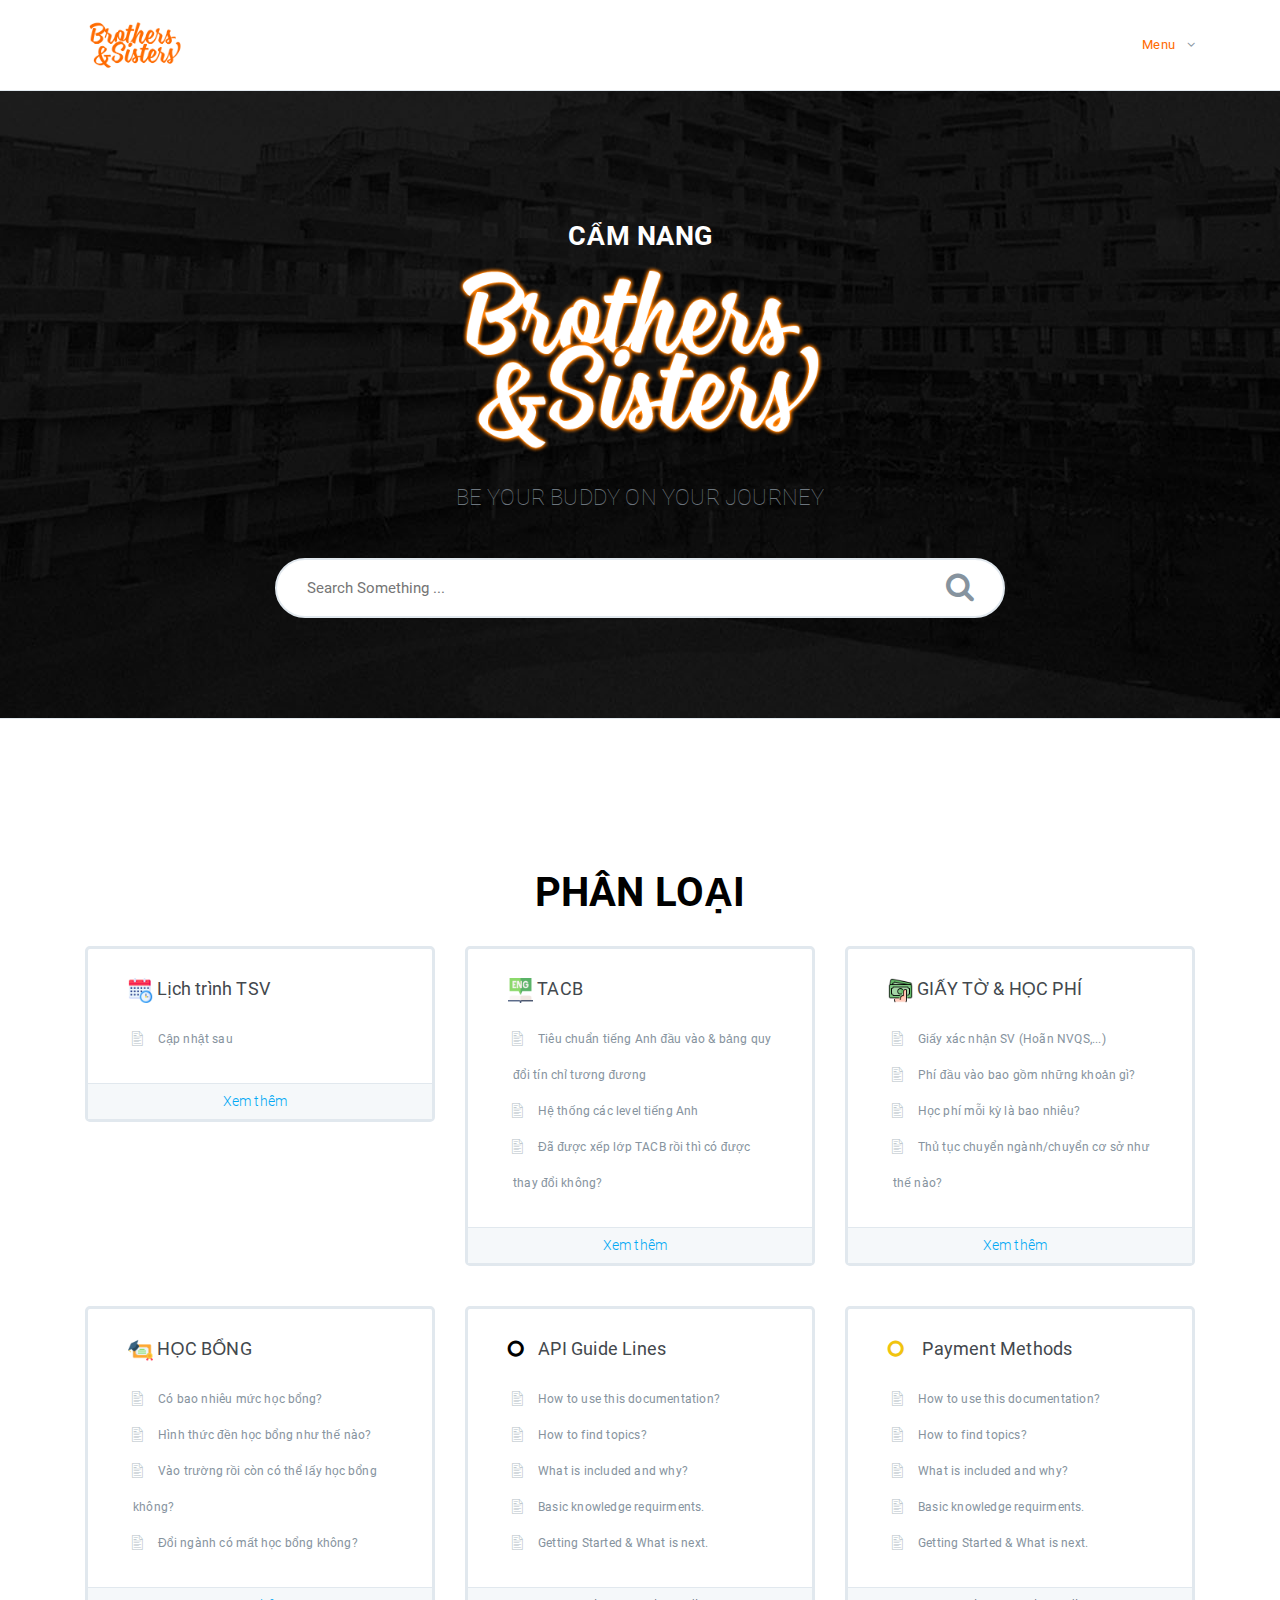
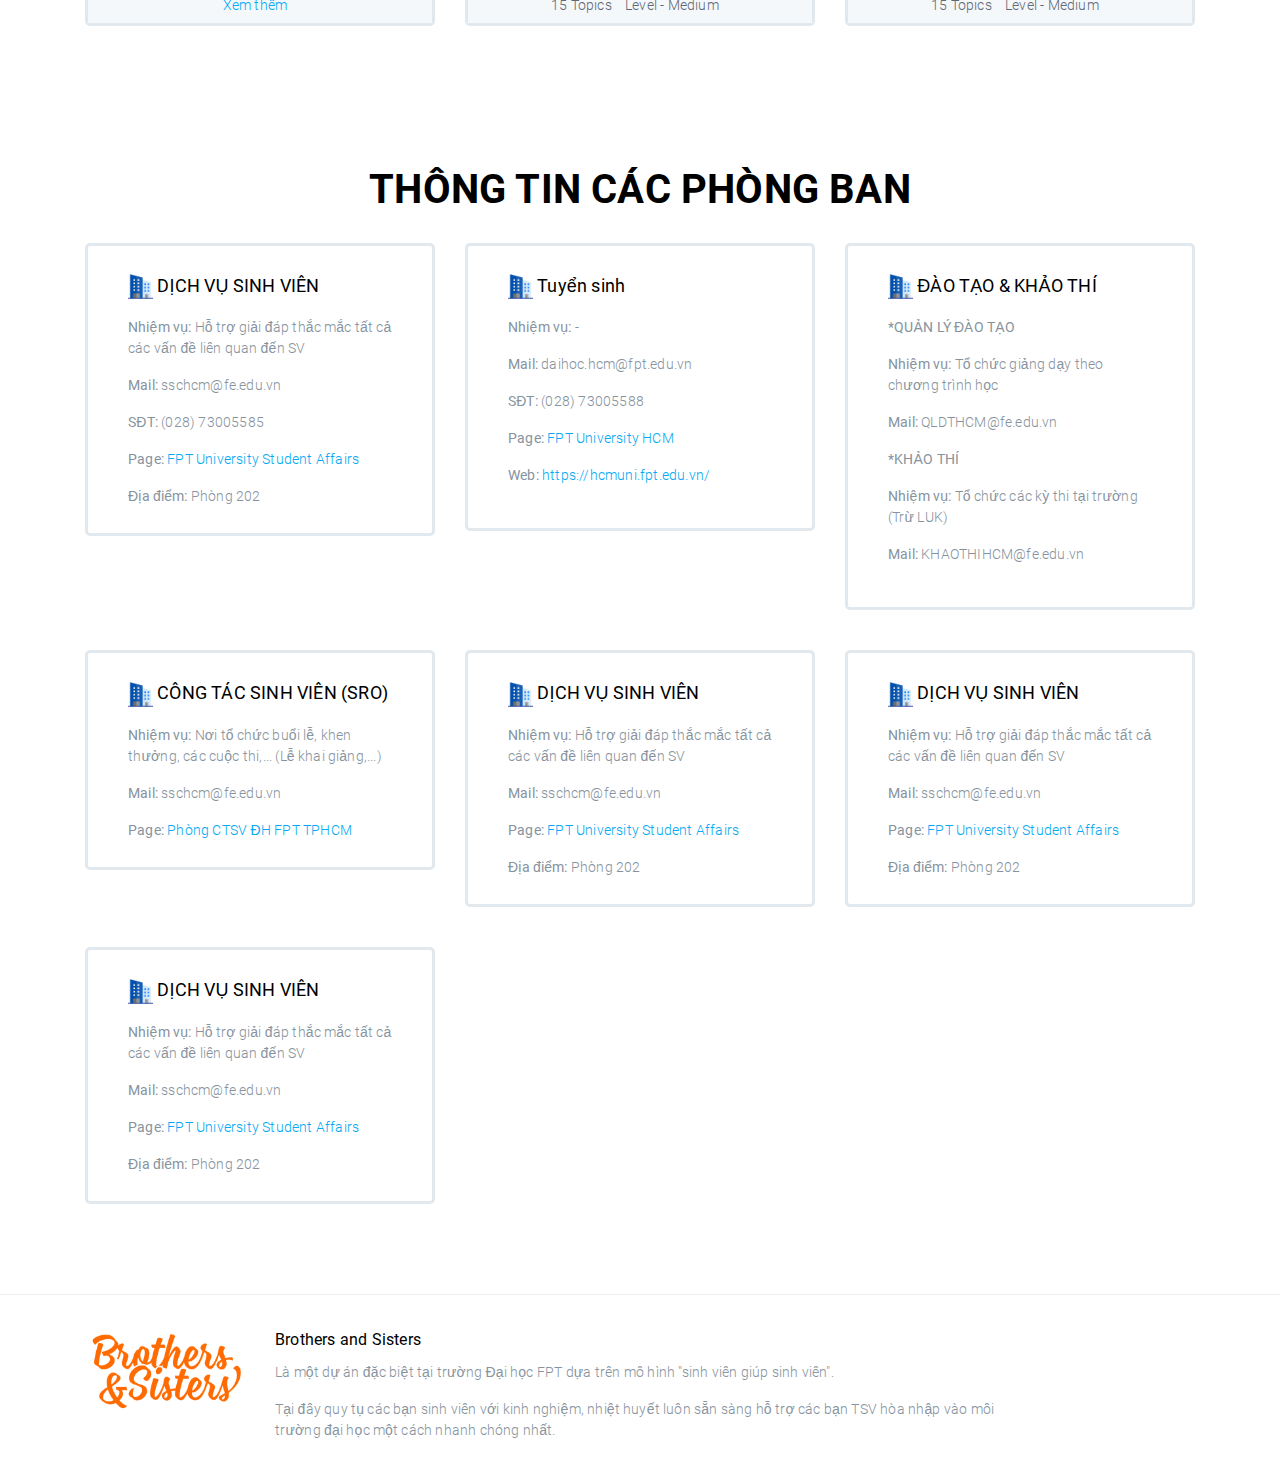
<file: index.html>
<!DOCTYPE html>
<html lang="en">
<head>
    <meta charset="utf-8">
    <meta name="viewport" content="width=device-width, initial-scale=1, shrink-to-fit=no">
    <meta name="description" content="">
    <meta name="author" content="">
    <link rel="icon" href="assets/img/basic/File-Brother_Sister full or.png" type="image/x-icon">
    <title>Cẩm nang Brothers and Sisters</title>
    <!-- CSS -->
    <link rel="stylesheet" href="assets/css/app.css">
    <style>
        .loader {
            position: fixed;
            left: 0;
            top: 0;
            width: 100%;
            height: 100%;
            background-color: #F5F8FA;
            z-index: 9998;
            text-align: center;
        }

        .plane-container {
            position: absolute;
            top: 50%;
            left: 50%;
        }
    </style>
</head>
<body>
<!-- Pre loader -->
<div id="loader" class="loader">
    <div class="plane-container">
        <div class="l-s-2 blink">LOADING</div>
    </div>
</div>

<div id="app" class="paper-loading">
<!-- Header -->
<nav class="mainnav navbar navbar-default justify-content-between">
    <div class="container relative">
        <a class="offcanvas dl-trigger paper-nav-toggle" data-toggle="offcanvas"
            aria-expanded="false" aria-label="Toggle navigation">
            <i></i>
        </a>
        <a class="navbar-brand" href="index.html">
            <img class="d-inline-block align-top" alt="Logo Brothers and Sisters" style="width: 20%" src="assets/img/basic/File-Brother_Sister full or.png">
        </a>
        <div class="paper_menu">
            <div id="dl-menu" class="xv-menuwrapper responsive-menu">
    <ul class="dl-menu align-items-center">
        <li class="parent"><a style="color:#ff6b00" href="#">Menu</a>
            <ul class="lg-submenu">
                <li><a> Lịch trình TSV</a>
                <li><a> TACB</a>
                <li><a> Giấy tờ và học phí</a>
                <li><a> Documentation</a>
            </li>
            </ul>
        </li>
        <!-- 
        <li class="parent"><a href="#">Blog</a>
            <ul class="lg-submenu" style="width: 300px">
                <li class="p-0">
                    <div class="p-4">
                        <div class="my-3">
                            <a href="blog.html">
                                <div class="media">
                                    <i class="icon-circle-o w-20 s-36 text-primary"></i>
                                    <div class="media-body">
                                        <span class="mt-0 mb-0 font-weight-normal s-12">Paper Blog<br></span>
                                        <span class="s-12">Simple Blog Layout</span>
                                    </div>
                                </div>
                            </a>
                        </div>
                        <div class="my-3">
                            <a href="single.html">
                                <div class="media">
                                    <i class="icon-circle-o w-20 s-36 text-warning"></i>
                                    <div class="media-body">
                                        <span class="mt-0 mb-0 font-weight-normal s-12">Blog Single<br></span>
                                        <span class="s-12">Blog Details Page</span>
                                    </div>
                                </div>
                            </a>
                        </div>
                        <div class="my-3">
                            <a href="single2.html">
                                <div class="media">
                                    <i class="icon-circle-o w-20 s-36 text-info"></i>
                                    <div class="media-body">
                                        <span class="mt-0 mb-0 font-weight-normal s-12">Blog Single 2<br></span>
                                        <span class="s-12"> A Post Style</span>
                                    </div>
                                </div>
                            </a>
                        </div>
                    </div>
                    <div class="light p-5">
                        <h6>Mega Menu</h6>
                        <p>
                            Lorem ipsum dolor sit amet, consectetur adipisicing elit. Adipisci architecto autem.
                        </p>
                    </div>
                </li>
            </ul>
        </li>
        <li><a href="login.html">
            Login
        </a>
        </li>
        <li><a href="register.html" class="btn btn-default nav-btn">Sign
            Up</a>
        </li>
    </ul>
</div>
-->
<!-- Login modal -->
        </div>
    </div>
</nav>
<main>
    <!-- Search Section -->
    <section class="search-section home-search">
        <div class="masthead text-center">
            <div class="container">
                <div class="row">
                    <div class="col-lg-8 mx-md-auto">
                        <p style="font-weight: bold; font-size: 20pt; color: white;">CẨM NANG</p>
                        <img class="d-inline-block" alt="Logo Brothers and Sisters" style="width: 50%" src="assets/img/basic/File-Brother_Sister.png">
                        <p class="lead text-muted"> BE YOUR BUDDY ON YOUR JOURNEY</p>
                        <form>
                            <input type="text" class="search-field" placeholder="Search Something ... ">
                            <button type="submit"><i class="icon icon-search"></i>
                            </button>
                        </form>
                    </div>
                </div>
            </div>
        </div>
    </section>
    <!-- Topics -->
    <section class="topics">
        <div class="container">
            <h1 class="text-center"> PHÂN LOẠI</h1>
            <br>
            <div class="row">
                <div class="col-xl-4 col-md-6">
                    <div class="topics-wrapper border-style">
                        <h3><a href="freshman schedule.html"><span> <img class="d-inline-block" alt="icon calendar" style="width: 25px" src="assets/img/icon/LICH.png"> </span>Lịch trình TSV</a></h3>
                        <ul class="topics-list">
                            <li><a href="freshman schedule.html"> Cập nhật sau </a>
                            </li>
                        </ul>
                        <ul class="topics-meta">
                            <li><a href="freshman schedule.html"> Xem thêm </a> </li>
                        </ul>
                    </div>
                </div>
                <div class="col-xl-4 col-md-6">
                    <div class="topics-wrapper border-style">
                        <h3><a href="tacb.html"><span> <img class="d-inline-block" alt="icon tacb" style="width: 25px" src="assets/img/icon/tacb.png"> </span>TACB</a></h3>
                        <ul class="topics-list">
                            <li><a href="tacb.html"> Tiêu chuẩn tiếng Anh đầu vào & bảng quy đổi tín chỉ tương đương </a>
                            </li>
                            <li><a href="tacb.html"> Hệ thống các level tiếng Anh</a>
                            </li>
                            <li><a href="tacb.html"> Đã được xếp lớp TACB rồi thì có được thay đổi không?</a>
                            </li>
                        </ul>
                        <ul class="topics-meta">
                            <li><a href="tacb.html"> Xem thêm </a> </li>
                        </ul>
                    </div>
                </div>
                <div class="col-xl-4 col-md-6">
                    <div class="topics-wrapper border-style">
                        <h3><a href="tacb.html"><span> <img class="d-inline-block" alt="icon fee" style="width: 25px" src="assets/img/icon/Fee.png"> </span>GIẤY TỜ & HỌC PHÍ</a></h3>
                        <ul class="topics-list">
                            <li><a href="single.html"> Giấy xác nhận SV (Hoãn NVQS,...) </a>
                            </li>
                            <li><a href="single.html"> Phí đầu vào bao gồm những khoản gì?</a>
                            </li>
                            <li><a href="single.html"> Học phí mỗi kỳ là bao nhiêu? </a>
                            </li>
                            <li><a href="single.html"> Thủ tục chuyển ngành/chuyển cơ sở như thế nào? </a>
                            </li>
                        </ul>
                        <ul class="topics-meta">
                            <li><a href="tacb.html"> Xem thêm </a> </li>
                        </ul>
                    </div>
                </div>
                <div class="col-xl-4 col-md-6">
                    <div class="topics-wrapper border-style">
                        <h3><a href="tacb.html"><span> <img class="d-inline-block" alt="icon scholarship" style="width: 25px" src="assets/img/icon/scholarship.png"> </span>HỌC BỔNG</a></h3>
                        </h3>
                        <ul class="topics-list">
                            <li><a href="single.html"> Có bao nhiêu mức học bổng? </a>
                            </li>
                            <li><a href="single.html"> Hình thức đền học bổng như thế nào? </a>
                            </li>
                            <li><a href="single.html"> Vào trường rồi còn có thể lấy học bổng không? </a>
                            </li>
                            <li><a href="single.html"> Đổi ngành có mất học bổng không? </a>
                            </li>
                        </ul>
                        <ul class="topics-meta">
                            <li><a href="tacb.html"> Xem thêm </a> </li>
                        </ul>
                    </div>
                </div>
                <div class="col-xl-4 col-md-6">
                    <div class="topics-wrapper border-style">
                        <h3><a href="#"><span class="icon icon-circle-o text-black"></span>API Guide Lines</a></h3>
                        <ul class="topics-list">
                            <li><a href="single.html"> How to use this documentation? </a>
                            </li>
                            <li><a href="single.html"> How to find topics? </a>
                            </li>
                            <li><a href="single.html"> What is included and why? </a>
                            </li>
                            <li><a href="single.html"> Basic knowledge requirments. </a>
                            </li>
                            <li><a href="single.html"> Getting Started &amp; What is next. </a>
                            </li>
                        </ul>
                        <ul class="topics-meta">
                            <li>15 Topics</li>
                            <li>Level - Medium</li>
                        </ul>
                    </div>
                </div>
                <div class="col-xl-4 col-md-6">
                    <div class="topics-wrapper border-style">
                        <h3><a href="#"><span class="icon icon-circle-o text-yellow"></span> Payment Methods</a></h3>
                        <ul class="topics-list">
                            <li><a href="single.html"> How to use this documentation? </a>
                            </li>
                            <li><a href="single.html"> How to find topics? </a>
                            </li>
                            <li><a href="single.html"> What is included and why? </a>
                            </li>
                            <li><a href="single.html"> Basic knowledge requirments. </a>
                            </li>
                            <li><a href="single.html"> Getting Started &amp; What is next. </a>
                            </li>
                        </ul>
                        <ul class="topics-meta">
                            <li>15 Topics</li>
                            <li>Level - Medium</li>
                        </ul>
                    </div>
                </div>
                <!--
                <div class="col-xl-4 col-md-6">
                    <div class="topics-wrapper border-style">
                        <h3><a href="#"><span class="icon icon-circle-o"></span> Account Setings</a></h3>
                        <ul class="topics-list">
                            <li><a href="single.html"> How to use this documentation? </a>
                            </li>
                            <li><a href="single.html"> How to find topics? </a>
                            </li>
                            <li><a href="single.html"> What is included and why? </a>
                            </li>
                            <li><a href="single.html"> Basic knowledge requirments. </a>
                            </li>
                            <li><a href="single.html"> Getting Started &amp; What is next. </a>
                            </li>
                        </ul>
                        <ul class="topics-meta">
                            <li>15 Topics</li>
                            <li>Level - Medium</li>
                        </ul>
                    </div>
                </div>
                <div class="col-xl-4 col-md-6">
                    <div class="topics-wrapper border-style">
                        <h3><a href="#"><span class="icon icon-circle-o"></span>Products Information</a></h3>
                        <ul class="topics-list">
                            <li><a href="single.html"> How to use this documentation? </a>
                            </li>
                            <li><a href="single.html"> How to find topics? </a>
                            </li>
                            <li><a href="single.html"> What is included and why? </a>
                            </li>
                            <li><a href="single.html"> Basic knowledge requirments. </a>
                            </li>
                            <li><a href="single.html"> Getting Started &amp; What is next. </a>
                            </li>
                        </ul>
                        <ul class="topics-meta">
                            <li>15 Topics</li>
                            <li>Level - Medium</li>
                        </ul>
                    </div>
                </div>
                <div class="col-xl-4 col-md-6 ">
                    <div class="topics-wrapper border-style">
                        <h3><a href="#"><span class="icon icon-circle-o"></span>Cutom Params</a></h3>
                        <ul class="topics-list">
                            <li><a href="single.html"> How to use this documentation? </a>
                            </li>
                            <li><a href="single.html"> How to find topics? </a>
                            </li>
                            <li><a href="single.html"> What is included and why? </a>
                            </li>
                            <li><a href="single.html"> Basic knowledge requirments. </a>
                            </li>
                            <li><a href="single.html"> Getting Started &amp; What is next. </a>
                            </li>
                        </ul>
                        <ul class="topics-meta">
                            <li>15 Topics</li>
                            <li>Level - Medium</li>
                        </ul>
                    </div>
                </div>
            </div>
        </div>
        -->
    </section>
    <!-- Topics -->
    <section class="topics">
        <div class="container">
            <h1 class="text-center"> THÔNG TIN CÁC PHÒNG BAN</h1>
            <br>
            <div class="row">
                <div class="col-xl-4 col-md-6">
                    <div class="topics-wrapper border-style">
                        <h3><a><span> <img class="d-inline-block" alt="icon department" style="width: 25px" src="assets/img/icon/department.png"> </span>DỊCH VỤ SINH VIÊN</a></h3>
                        <ul class="topics-list">
                            <a> <strong>Nhiệm vụ:</strong> Hỗ trợ giải đáp thắc mắc tất cả các vấn đề liên quan đến SV </a>                            
                            <p> </p>
                            <a> <strong>Mail:</strong> sschcm@fe.edu.vn </a>
                            <p> </p>
                            <a> <strong>SĐT:</strong> (028) 73005585 </a>
                            <p> </p>
                            <a> <strong> Page: </strong></a><a href="https://www.facebook.com/fptustudentaffairs">FPT University Student Affairs</a> 
                            <p> </p>
                            <a> <strong>Địa điểm:</strong> Phòng 202 </a>
                        </ul>
                    </div>
                </div>
                <div class="col-xl-4 col-md-6">
                    <div class="topics-wrapper border-style">
                        <h3><a><span> <img class="d-inline-block" alt="icon department" style="width: 25px" src="assets/img/icon/department.png"> </span>Tuyển sinh</a></h3>
                        <ul class="topics-list">
                            <a> <strong>Nhiệm vụ:</strong> - </a>                            
                            <p> </p>
                            <a> <strong>Mail:</strong> daihoc.hcm@fpt.edu.vn </a>
                            <p> </p>
                            <a> <strong>SĐT:</strong> (028) 73005588 </a>
                            <p> </p>
                            <a> <strong> Page: </strong></a><a href="https://www.facebook.com/fptustudentaffairs">FPT University HCM</a> 
                            <p> </p>
                            <a> <strong> Web: </strong></a><a href="https://hcmuni.fpt.edu.vn/">https://hcmuni.fpt.edu.vn/</a> 
                            <p> </p>
                        </ul>
                    </div>
                </div>
                <div class="col-xl-4 col-md-6">
                    <div class="topics-wrapper border-style">
                        <h3><a><span> <img class="d-inline-block" alt="icon department" style="width: 25px" src="assets/img/icon/department.png"> </span>ĐÀO TẠO & KHẢO THÍ</a></h3>
                        <ul class="topics-list">
                            <a> <strong>*QUẢN LÝ ĐÀO TẠO</strong>
                            <p> </p>
                            <a> <strong>Nhiệm vụ:</strong> Tổ chức giảng dạy theo chương trình học </a>                            
                            <p> </p>
                            <a> <strong>Mail:</strong> QLDTHCM@fe.edu.vn </a>
                            <p> </p>
                            <a> <strong>*KHẢO THÍ</strong>
                                <p> </p>    
                            <a> <strong>Nhiệm vụ:</strong> Tổ chức các kỳ thi tại trường (Trừ LUK) </a>                            
                            <p> </p>
                            <a> <strong>Mail:</strong> KHAOTHIHCM@fe.edu.vn </a>
                            <p> </p>

                        </ul>
                    </div>
                </div>
                <div class="col-xl-4 col-md-6">
                    <div class="topics-wrapper border-style">
                        <h3><a><span> <img class="d-inline-block" alt="icon department" style="width: 25px" src="assets/img/icon/department.png"> </span>CÔNG TÁC SINH VIÊN (SRO) </a></h3>
                        <ul class="topics-list">
                            <a> <strong>Nhiệm vụ:</strong> Nơi tổ chức buổi lễ, khen thưởng, các cuộc thi,... (Lễ khai giảng,...) </a>                            
                            <p> </p>
                            <a> <strong>Mail:</strong> sschcm@fe.edu.vn </a>
                            <p> </p>
                            <a> <strong> Page: </strong></a><a href="https://www.facebook.com/srofptuhcmc">Phòng CTSV ĐH FPT TPHCM</a> 
                        </ul>
                    </div>
                </div>
                <div class="col-xl-4 col-md-6">
                    <div class="topics-wrapper border-style">
                        <h3><a><span> <img class="d-inline-block" alt="icon department" style="width: 25px" src="assets/img/icon/department.png"> </span>DỊCH VỤ SINH VIÊN</a></h3>
                        <ul class="topics-list">
                            <a> <strong>Nhiệm vụ:</strong> Hỗ trợ giải đáp thắc mắc tất cả các vấn đề liên quan đến SV </a>                            
                            <p> </p>
                            <a> <strong>Mail:</strong> sschcm@fe.edu.vn </a>
                            <p> </p>
                            <a> <strong> Page: </strong></a><a href="https://www.facebook.com/fptustudentaffairs">FPT University Student Affairs</a> 
                            <p> </p>
                            <a> <strong>Địa điểm:</strong> Phòng 202 </a>
                        </ul>
                    </div>
                </div>
                <div class="col-xl-4 col-md-6">
                    <div class="topics-wrapper border-style">
                        <h3><a><span> <img class="d-inline-block" alt="icon department" style="width: 25px" src="assets/img/icon/department.png"> </span>DỊCH VỤ SINH VIÊN</a></h3>
                        <ul class="topics-list">
                            <a> <strong>Nhiệm vụ:</strong> Hỗ trợ giải đáp thắc mắc tất cả các vấn đề liên quan đến SV </a>                            
                            <p> </p>
                            <a> <strong>Mail:</strong> sschcm@fe.edu.vn </a>
                            <p> </p>
                            <a> <strong> Page: </strong></a><a href="https://www.facebook.com/fptustudentaffairs">FPT University Student Affairs</a> 
                            <p> </p>
                            <a> <strong>Địa điểm:</strong> Phòng 202 </a>
                        </ul>
                    </div>
                </div>
                <div class="col-xl-4 col-md-6">
                    <div class="topics-wrapper border-style">
                        <h3><a><span> <img class="d-inline-block" alt="icon department" style="width: 25px" src="assets/img/icon/department.png"> </span>DỊCH VỤ SINH VIÊN</a></h3>
                        <ul class="topics-list">
                            <a> <strong>Nhiệm vụ:</strong> Hỗ trợ giải đáp thắc mắc tất cả các vấn đề liên quan đến SV </a>                            
                            <p> </p>
                            <a> <strong>Mail:</strong> sschcm@fe.edu.vn </a>
                            <p> </p>
                            <a> <strong> Page: </strong></a><a href="https://www.facebook.com/fptustudentaffairs">FPT University Student Affairs</a> 
                            <p> </p>
                            <a> <strong>Địa điểm:</strong> Phòng 202 </a>
                        </ul>
                    </div>
                </div>

</main>
<footer>
    <div class="container">
        <div class="row">
            <div class="col-6  col-md-4 col-lg-2">
                <img class="d-inline-block align-top" alt="Logo Brothers and Sisters" style="width: 100%" src="assets/img/basic/File-Brother_Sister full or.png">
                <!--
                <div>
                <img class="col-md-5" alt="Logo Brothers and Sisters" style="width: 100%" src="assets/img/basic/2021-FPTU-Eng_Am ban-01.png">
                <img class="col-md-5" alt="Logo Brothers and Sisters" style="width: 100%" src="assets/img/basic/File-Brother_Sister full or.png">
            </div>
            -->
            </div>
            <div class="col-lg-8  col-md-6 col-lg-8">
                <h6>Brothers and Sisters</h6>
                <ul class="footer-links">
                    <li> Là một dự án đặc biệt tại trường Đại học FPT dựa trên mô hình "sinh viên giúp sinh viên".
                    </li>
                    <p> </p>
                    <li> Tại đây quy tụ các bạn sinh viên với kinh nghiệm, nhiệt huyết luôn sẵn sàng hỗ trợ các bạn TSV hòa nhập vào môi trường đại học một cách nhanh chóng nhất.
                    </li>
                </ul>
            </div>
            <!-- 
            <div class="col-6  col-md-4 col-lg-2">
                <h6>Brothers and Sisters</h6>
                <ul class="footer-links">
                    <li> Là một dự án đặc biệt tại trường Đại học FPT dựa trên mô hình "sinh viên giúp sinh viên".
                    </li>                        <p> </p>
                    <li> Tại đây quy tụ các bạn sinh viên với kinh nghiệm, nhiệt huyết luôn sẵn sàng hỗ trợ các bạn TSV hòa nhập vào môi trường đại học một cách nhanh chóng nhất.
                    </li>
                </ul>
            </div>   
--> 
    </footer>
<!-- Login modal -->
<div class="modal fade" id="modalLogin" tabindex="-1" role="dialog" aria-labelledby="modalLogin">
    <div class="modal-dialog width-400" role="document">
        <div class="modal-content no-r "><a href="#" data-dismiss="modal" aria-label="Close"
                                            class="paper-nav-toggle active"><i></i></a>
            <div
                    class="modal-body no-p">
                <div class="text-center p-40 p-b-0">
                    <img src="assets/img/dummy/u4.png" alt="">
                    <h3>Welcome Back</h3>
                    <p class="p-t-b-20">Hey Soldier welcome back signin now there is lot of new stuff waiting
                        for you</p>
                </div>
                <div class="light p-40 b-t-b">
                    <form action="dashboard2.html">
                        <div class="form-group has-icon"><i class="icon-envelope-o"></i>
                            <input type="text" class="form-control form-control-lg"
                                    placeholder="Email Address">
                        </div>
                        <div class="form-group has-icon"><i class="icon-user-secret"></i>
                            <input type="text" class="form-control form-control-lg"
                                    placeholder="Password">
                        </div>
                        <input type="submit" class="btn btn-primary btn-lg btn-block" value="Log In">
                        <small class="forget-pass">Have you forgot your username or password ?</small>
                    </form>
                </div>
                <div class="p-40"><a href="#" class="btn btn-lg btn-block btn-social facebook">
                    <i class="icon-facebook"></i> Login with Facebook
                </a>
                    <a href="#" class="btn btn-lg btn-block btn-social twitter">

                        <i class="icon-twitter"></i> Login with Twitter

                    </a>
                </div>
            </div>
        </div>
    </div>
</div>
<!-- SignUp modal -->
<div class="modal fade" id="modalSignUp" tabindex="-1" role="dialog" aria-labelledby="modalSignUp">
    <div class="modal-dialog modal-lg" role="document">
        <div class="modal-content no-r "><a href="#" data-dismiss="modal" aria-label="Close"
                                            class="paper-nav-toggle active"><i></i></a>
            <div
                    class="modal-body no-p">
                <div class="row">
                    <div class="col-lg-5 grid">
                        <div class="p-40">
                            <h5 class="p-t-40">Sign Up Using Social Account</h5>
                            <p class="p-t-b-20">Hey Soldier welcome back signin now there is lot of new stuff waiting
                                for you</p> <a href="#" class="btn btn-lg btn-block btn-social facebook">
                            <i class="icon-facebook"></i> Login with Facebook
                        </a>
                            <a href="#" class="btn btn-lg btn-block btn-social twitter">

                                <i class="icon-twitter"></i> Login with Twitter

                            </a>
                        </div>
                    </div>
                    <div class="col-lg-7">
                        <div class="light p-t-b-40">
                            <div class="p-40">
                                <h5 class="p-b-20">Create New User Account</h5>
                                <form action="dashboard2.html ">
                                    <div class="form-group has-icon"><i class="icon-user-circle"></i>
                                        <input type="text" class="form-control form-control-lg"
                                                placeholder="Your Name">
                                    </div>
                                    <div class="form-group has-icon"><i class="icon-envelope-o"></i>
                                        <input type="text" class="form-control form-control-lg"
                                                placeholder="Email Address">
                                    </div>
                                    <div class="form-group has-icon"><i class="icon-user-secret"></i>
                                        <input type="text" class="form-control form-control-lg"
                                                placeholder="Password">
                                    </div>
                                    <div class="form-group has-icon"><i class="icon-repeat"></i>
                                        <input type="text" class="form-control form-control-lg"
                                                placeholder="Confirm Password">
                                    </div>
                                    <input type="submit" class="btn btn-primary btn-lg btn-block" value="Sign Up Now">
                                    <p class="forget-pass">A verification email wil be sent to you</p>
                                </form>
                            </div>
                        </div>
                    </div>
                </div>
            </div>
        </div>
    </div>
</div>
</div>
<!--End Page page_wrrapper -->
<script src="assets/js/app.js"></script>

</body>
</html>
</file>
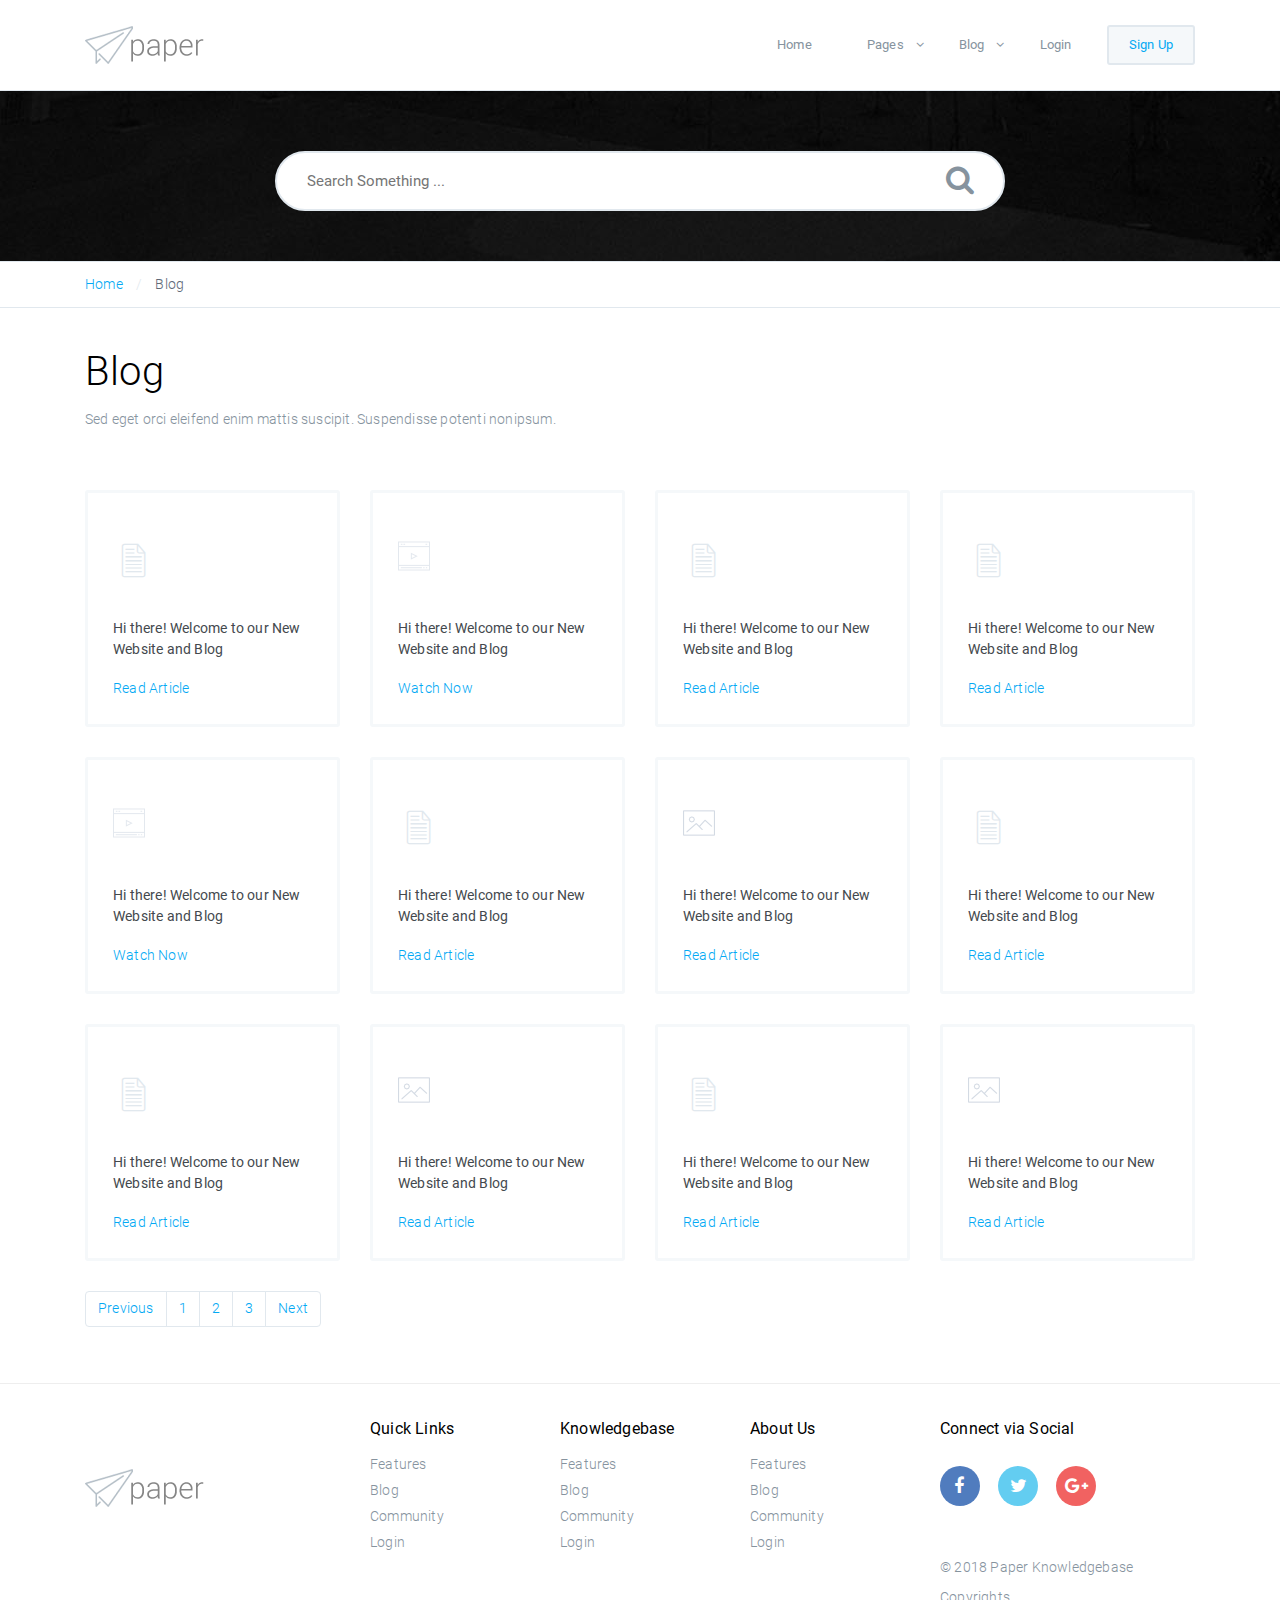
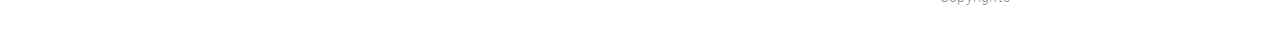
<file: blog.html>
<!DOCTYPE html>
<html lang="en">
<head>
    <meta charset="utf-8">
    <meta name="viewport" content="width=device-width, initial-scale=1, shrink-to-fit=no">
    <meta name="description" content="">
    <meta name="author" content="">
    <link rel="icon" href="assets/img/basic/favicon.ico" type="image/x-icon">
    <title>Paper</title>
    <!-- CSS -->
    <link rel="stylesheet" href="assets/css/app.css">
    <style>
        .loader {
            position: fixed;
            left: 0;
            top: 0;
            width: 100%;
            height: 100%;
            background-color: #F5F8FA;
            z-index: 9998;
            text-align: center;
        }

        .plane-container {
            position: absolute;
            top: 50%;
            left: 50%;
        }
    </style>
</head>
<body>
<!-- Pre loader -->
<div id="loader" class="loader">
    <div class="plane-container">
        <div class="l-s-2 blink">LOADING</div>
    </div>
</div>

<div id="app" class="paper-loading">
<div class="blog">
    <!-- Header -->
<nav class="mainnav navbar navbar-default justify-content-between">
    <div class="container relative">
        <a class="offcanvas dl-trigger paper-nav-toggle" data-toggle="offcanvas"
           aria-expanded="false" aria-label="Toggle navigation">
            <i></i>
        </a>
        <a class="navbar-brand" href="index.html">
            <img class="d-inline-block align-top" alt="" src="assets/img/basic/logo.png">
        </a>
        <div class="paper_menu">
            <div id="dl-menu" class="xv-menuwrapper responsive-menu">
    <ul class="dl-menu align-items-center">
        <li><a href="#">Home</a></li>
        <li class="parent"><a href="#">Pages</a>
            <ul class="lg-submenu">
                <li><a href="home2.html">Home Page 2</a>
                <li><a href="single.html">Knowledgebase Single</a>
                <li><a href="404.html">404 Page</a>
                <li><a href="documentations.html">Documentation</a>
                <li><a href="password-recovery.html">Forgot Password</a>
            </li>
            </ul>
        </li>
        <li class="parent"><a href="#">Blog</a>
            <ul class="lg-submenu" style="width: 300px">
                <li class="p-0">
                    <div class="p-4">
                        <div class="my-3">
                            <a href="blog.html">
                                <div class="media">
                                    <i class="icon-circle-o w-20 s-36 text-primary"></i>
                                    <div class="media-body">
                                        <span class="mt-0 mb-0 font-weight-normal s-12">Paper Blog<br></span>
                                        <span class="s-12">Simple Blog Layout</span>
                                    </div>
                                </div>
                            </a>
                        </div>
                        <div class="my-3">
                            <a href="single.html">
                                <div class="media">
                                    <i class="icon-circle-o w-20 s-36 text-warning"></i>
                                    <div class="media-body">
                                        <span class="mt-0 mb-0 font-weight-normal s-12">Blog Single<br></span>
                                        <span class="s-12">Blog Details Page</span>
                                    </div>
                                </div>
                            </a>
                        </div>
                        <div class="my-3">
                            <a href="single2.html">
                                <div class="media">
                                    <i class="icon-circle-o w-20 s-36 text-info"></i>
                                    <div class="media-body">
                                        <span class="mt-0 mb-0 font-weight-normal s-12">Blog Single 2<br></span>
                                        <span class="s-12"> A Post Style</span>
                                    </div>
                                </div>
                            </a>
                        </div>
                    </div>
                    <div class="light p-5">
                        <h6>Mega Menu</h6>
                        <p>
                            Lorem ipsum dolor sit amet, consectetur adipisicing elit. Adipisci architecto autem.
                        </p>
                    </div>
                </li>
            </ul>
        </li>
        <li><a href="login.html">
            Login
        </a>
        </li>
        <li><a href="register.html" class="btn btn-default nav-btn">Sign
            Up</a>
        </li>
    </ul>
</div>
<!-- Login modal -->
        </div>
    </div>
</nav>
    <div class="search-section">
    <div class="masthead single-masthead">
        <div class="container">
            <div class="row">
                <div class="col-lg-8 mx-md-auto">
                    <form>
                        <input type="text" class="search-field" placeholder="Search Something ... ">
                        <button type="submit"><i class="icon icon-search"></i>
                        </button>
                    </form>
                </div>
            </div>
        </div>
    </div>
</div>
    <!-- Breadcrumbs -->
    <div class="breadcrumbs">
        <div class="container">
            <ol>
                <li><a href="/">Home</a>
                </li>
                <li class="active">Blog</li>
            </ol>
        </div>
    </div>
    <!-- Main Content -->
    <main class="content-wrapper">
        <div class="container">
            <header class="section-heading p-b-40">
                <h1 class="text-left">Blog</h1>
                <p class="text-left">Sed eget orci eleifend enim mattis suscipit. Suspendisse potenti nonipsum.</p>
            </header>
            <div class="row">
                <div class="col-lg-3">
                    <article class="post"><span class="ico icon-document-text"></span>
                        <h2><a href="single.html">Hi there! Welcome to our New Website and Blog</a></h2>
                        <a href="single.html">Read Article</a>
                    </article>
                </div>
                <div class="col-lg-3">
                    <article class="post"><span class="ico icon-video"></span>
                        <h2><a href="single.html">Hi there! Welcome to our New Website and Blog</a></h2>
                        <a href="single.html">Watch Now</a>
                    </article>
                </div>
                <div class="col-lg-3">
                    <article class="post"><span class="ico icon-document-text"></span>
                        <h2><a href="single.html">Hi there! Welcome to our New Website and Blog</a></h2>
                        <a href="single.html">Read Article</a>
                    </article>
                </div>
                <div class="col-lg-3">
                    <article class="post"><span class="ico icon-document-text"></span>
                        <h2><a href="single.html">Hi there! Welcome to our New Website and Blog</a></h2>
                        <a href="single.html">Read Article</a>
                    </article>
                </div>
                <div class="col-lg-3">
                    <article class="post"><span class="ico icon-video"></span>
                        <h2><a href="single.html">Hi there! Welcome to our New Website and Blog</a></h2>
                        <a href="single.html">Watch Now</a>
                    </article>
                </div>
                <div class="col-lg-3">
                    <article class="post"><span class="ico icon-document-text"></span>
                        <h2><a href="single.html">Hi there! Welcome to our New Website and Blog</a></h2>
                        <a href="single.html">Read Article</a>
                    </article>
                </div>
                <div class="col-lg-3">
                    <article class="post"><span class="ico icon-img"></span>
                        <h2><a href="single.html">Hi there! Welcome to our New Website and Blog</a></h2>
                        <a href="single.html">Read Article</a>
                    </article>
                </div>
                <div class="col-lg-3">
                    <article class="post"><span class="ico icon-document-text"></span>
                        <h2><a href="single.html">Hi there! Welcome to our New Website and Blog</a></h2>
                        <a href="single.html">Read Article</a>
                    </article>
                </div>
                <div class="col-lg-3">
                    <article class="post"><span class="ico icon-document-text"></span>
                        <h2><a href="single.html">Hi there! Welcome to our New Website and Blog</a></h2>
                        <a href="single.html">Read Article</a>
                    </article>
                </div>
                <div class="col-lg-3">
                    <article class="post"><span class="ico icon-img"></span>
                        <h2><a href="single.html">Hi there! Welcome to our New Website and Blog</a></h2>
                        <a href="single.html">Read Article</a>
                    </article>
                </div>
                <div class="col-lg-3">
                    <article class="post"><span class="ico icon-document-text"></span>
                        <h2><a href="single.html">Hi there! Welcome to our New Website and Blog</a></h2>
                        <a href="single.html">Read Article</a>
                    </article>
                </div>
                <div class="col-lg-3">
                    <article class="post"><span class="ico icon-img"></span>
                        <h2><a href="single.html">Hi there! Welcome to our New Website and Blog</a></h2>
                        <a href="single.html">Read Article</a>
                    </article>
                </div>
            </div>
            <nav aria-label="Page navigation">
                <ul class="pagination">
                    <li class="page-item"><a class="page-link" href="#">Previous</a>
                    </li>
                    <li class="page-item"><a class="page-link" href="#">1</a>
                    </li>
                    <li class="page-item"><a class="page-link" href="#">2</a>
                    </li>
                    <li class="page-item"><a class="page-link" href="#">3</a>
                    </li>
                    <li class="page-item"><a class="page-link" href="#">Next</a>
                    </li>
                </ul>
            </nav>
        </div>
    </main>
</div>
<footer>
    <div class="container">
        <div class="row">
            <div class=" col-lg-2 col-xl-3 col-12 responsive-phone"><a href="#" class="brand">
                <img src="assets/img/basic/logo.png" alt="Knowledge">
                <span class="circle"></span>
            </a>
            </div>
            <div class="col-6  col-md-4 col-lg-2">
                <h6>Quick Links</h6>
                <ul class="footer-links">
                    <li><a href="#">Features</a>
                    </li>
                    <li><a href="#">Blog</a>
                    </li>
                    <li><a href="#">Community</a>
                    </li>
                    <li><a href="login.html">Login</a>
                    </li>
                </ul>
            </div>
            <div class="col-6  col-md-4 col-lg-2">
                <h6>Knowledgebase</h6>
                <ul class="footer-links">
                    <li><a href="#">Features</a>
                    </li>
                    <li><a href="#">Blog</a>
                    </li>
                    <li><a href="#">Community</a>
                    </li>
                    <li><a href="login.html">Login</a>
                    </li>
                </ul>
            </div>
            <div class="col-6  col-md-4 col-lg-2">
                <h6>About Us</h6>
                <ul class="footer-links">
                    <li><a href="#">Features</a>
                    </li>
                    <li><a href="#">Blog</a>
                    </li>
                    <li><a href="#">Community</a>
                    </li>
                    <li><a href="login.html">Login</a>
                    </li>
                </ul>
            </div>
            <div class="col-6 col-md-12 col-12 col-xl-3 responsive-phone">
                <h6>Connect via Social</h6>
                <ul class="social">
                    <li class="facebook"><a href="#"><i class="icon icon-facebook"></i></a>
                    </li>
                    <li class="twitter"><a href="#"><i class="icon icon-twitter"></i></a>
                    </li>
                    <li class="gplus"><a href="#"><i class="icon icon-google-plus"></i></a>
                    </li>
                </ul>
                <div class="copyrights">
                    <p>&#xA9; 2018 Paper Knowledgebase Copyrights</p>
                </div>
            </div>
        </div>
    </div>
</footer>
<!-- Login modal -->
<div class="modal fade" id="modalLogin" tabindex="-1" role="dialog" aria-labelledby="modalLogin">
    <div class="modal-dialog width-400" role="document">
        <div class="modal-content no-r "><a href="#" data-dismiss="modal" aria-label="Close"
                                            class="paper-nav-toggle active"><i></i></a>
            <div
                    class="modal-body no-p">
                <div class="text-center p-40 p-b-0">
                    <img src="assets/img/dummy/u4.png" alt="">
                    <h3>Welcome Back</h3>
                    <p class="p-t-b-20">Hey Soldier welcome back signin now there is lot of new stuff waiting
                        for you</p>
                </div>
                <div class="light p-40 b-t-b">
                    <form action="dashboard2.html">
                        <div class="form-group has-icon"><i class="icon-envelope-o"></i>
                            <input type="text" class="form-control form-control-lg"
                                   placeholder="Email Address">
                        </div>
                        <div class="form-group has-icon"><i class="icon-user-secret"></i>
                            <input type="text" class="form-control form-control-lg"
                                   placeholder="Password">
                        </div>
                        <input type="submit" class="btn btn-primary btn-lg btn-block" value="Log In">
                        <small class="forget-pass">Have you forgot your username or password ?</small>
                    </form>
                </div>
                <div class="p-40"><a href="#" class="btn btn-lg btn-block btn-social facebook">
                    <i class="icon-facebook"></i> Login with Facebook
                </a>
                    <a href="#" class="btn btn-lg btn-block btn-social twitter">

                        <i class="icon-twitter"></i> Login with Twitter

                    </a>
                </div>
            </div>
        </div>
    </div>
</div>
<!-- SignUp modal -->
<div class="modal fade" id="modalSignUp" tabindex="-1" role="dialog" aria-labelledby="modalSignUp">
    <div class="modal-dialog modal-lg" role="document">
        <div class="modal-content no-r "><a href="#" data-dismiss="modal" aria-label="Close"
                                            class="paper-nav-toggle active"><i></i></a>
            <div
                    class="modal-body no-p">
                <div class="row">
                    <div class="col-lg-5 grid">
                        <div class="p-40">
                            <h5 class="p-t-40">Sign Up Using Social Account</h5>
                            <p class="p-t-b-20">Hey Soldier welcome back signin now there is lot of new stuff waiting
                                for you</p> <a href="#" class="btn btn-lg btn-block btn-social facebook">
                            <i class="icon-facebook"></i> Login with Facebook
                        </a>
                            <a href="#" class="btn btn-lg btn-block btn-social twitter">

                                <i class="icon-twitter"></i> Login with Twitter

                            </a>
                        </div>
                    </div>
                    <div class="col-lg-7">
                        <div class="light p-t-b-40">
                            <div class="p-40">
                                <h5 class="p-b-20">Create New User Account</h5>
                                <form action="dashboard2.html ">
                                    <div class="form-group has-icon"><i class="icon-user-circle"></i>
                                        <input type="text" class="form-control form-control-lg"
                                               placeholder="Your Name">
                                    </div>
                                    <div class="form-group has-icon"><i class="icon-envelope-o"></i>
                                        <input type="text" class="form-control form-control-lg"
                                               placeholder="Email Address">
                                    </div>
                                    <div class="form-group has-icon"><i class="icon-user-secret"></i>
                                        <input type="text" class="form-control form-control-lg"
                                               placeholder="Password">
                                    </div>
                                    <div class="form-group has-icon"><i class="icon-repeat"></i>
                                        <input type="text" class="form-control form-control-lg"
                                               placeholder="Confirm Password">
                                    </div>
                                    <input type="submit" class="btn btn-primary btn-lg btn-block" value="Sign Up Now">
                                    <p class="forget-pass">A verification email wil be sent to you</p>
                                </form>
                            </div>
                        </div>
                    </div>
                </div>
            </div>
        </div>
    </div>
</div>
</div>
<!--End Page page_wrrapper -->
<script src="assets/js/app.js"></script>

</body>
</html>
</file>
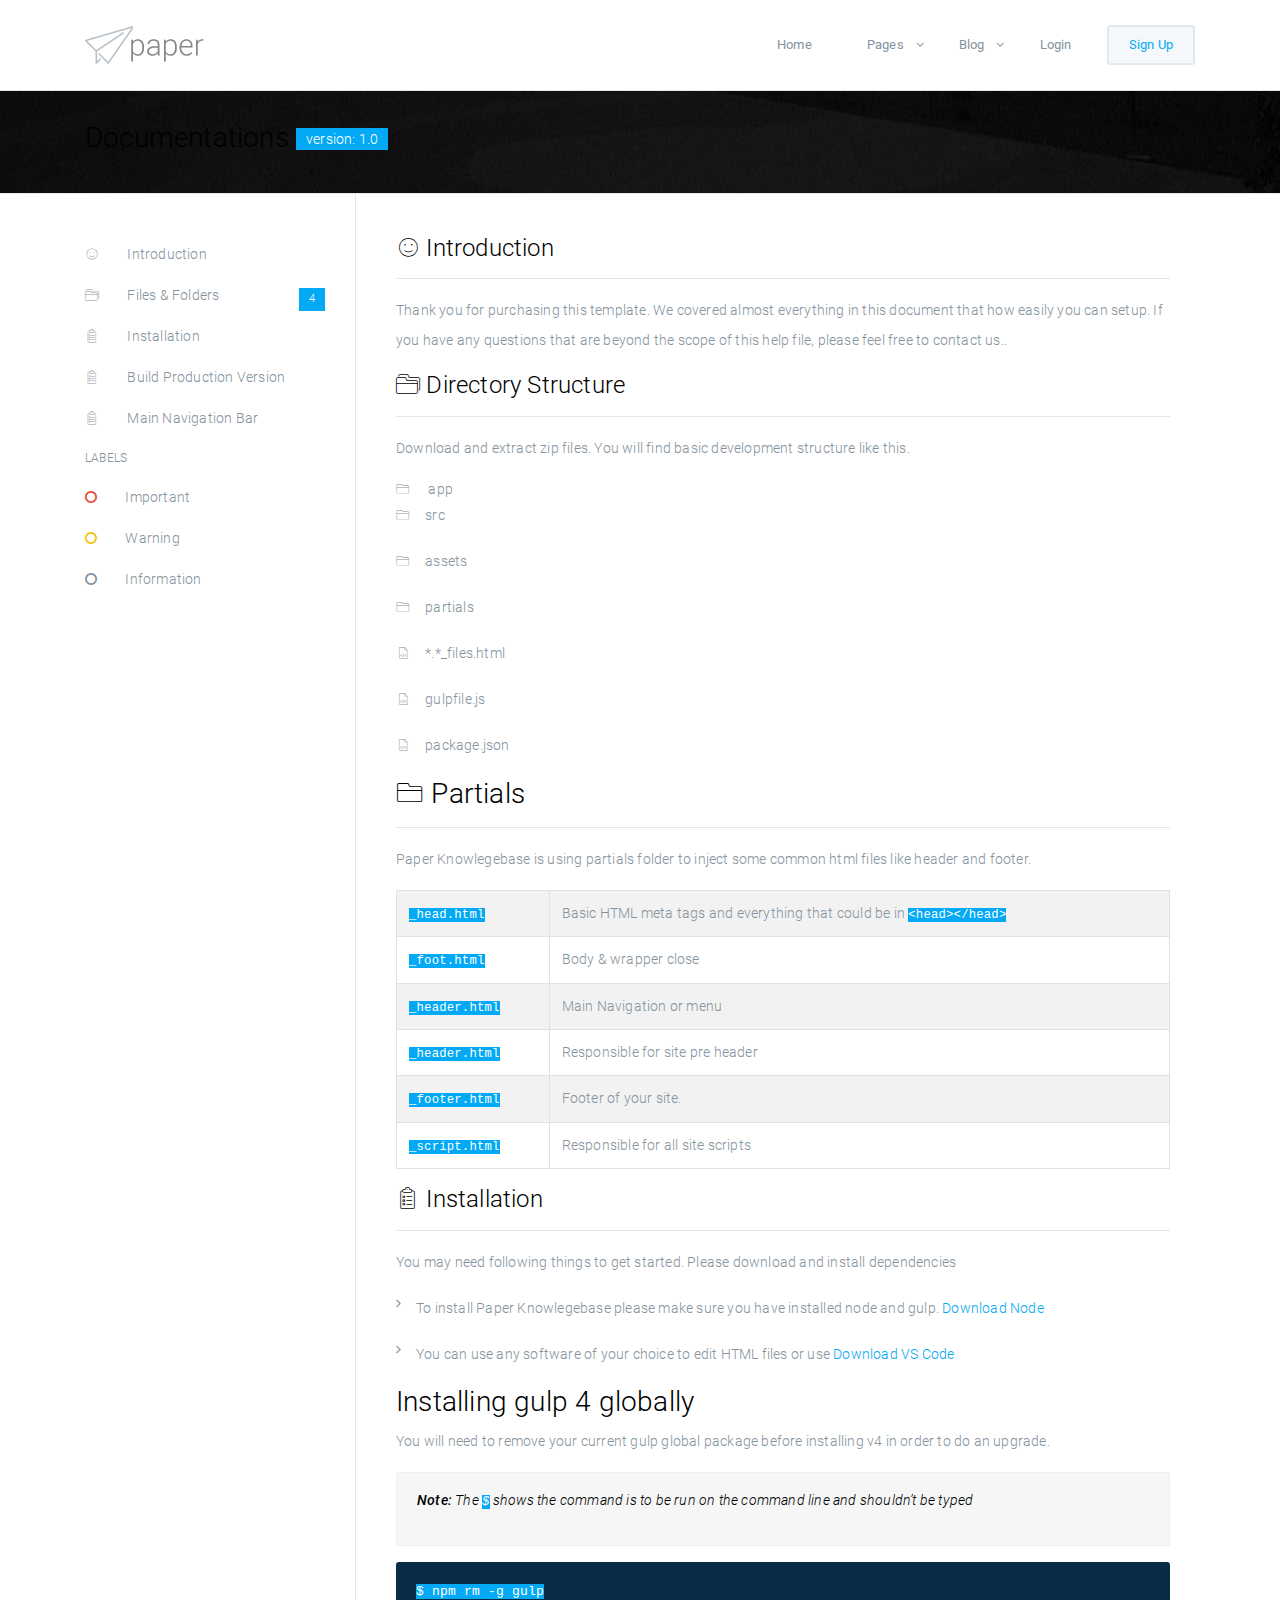
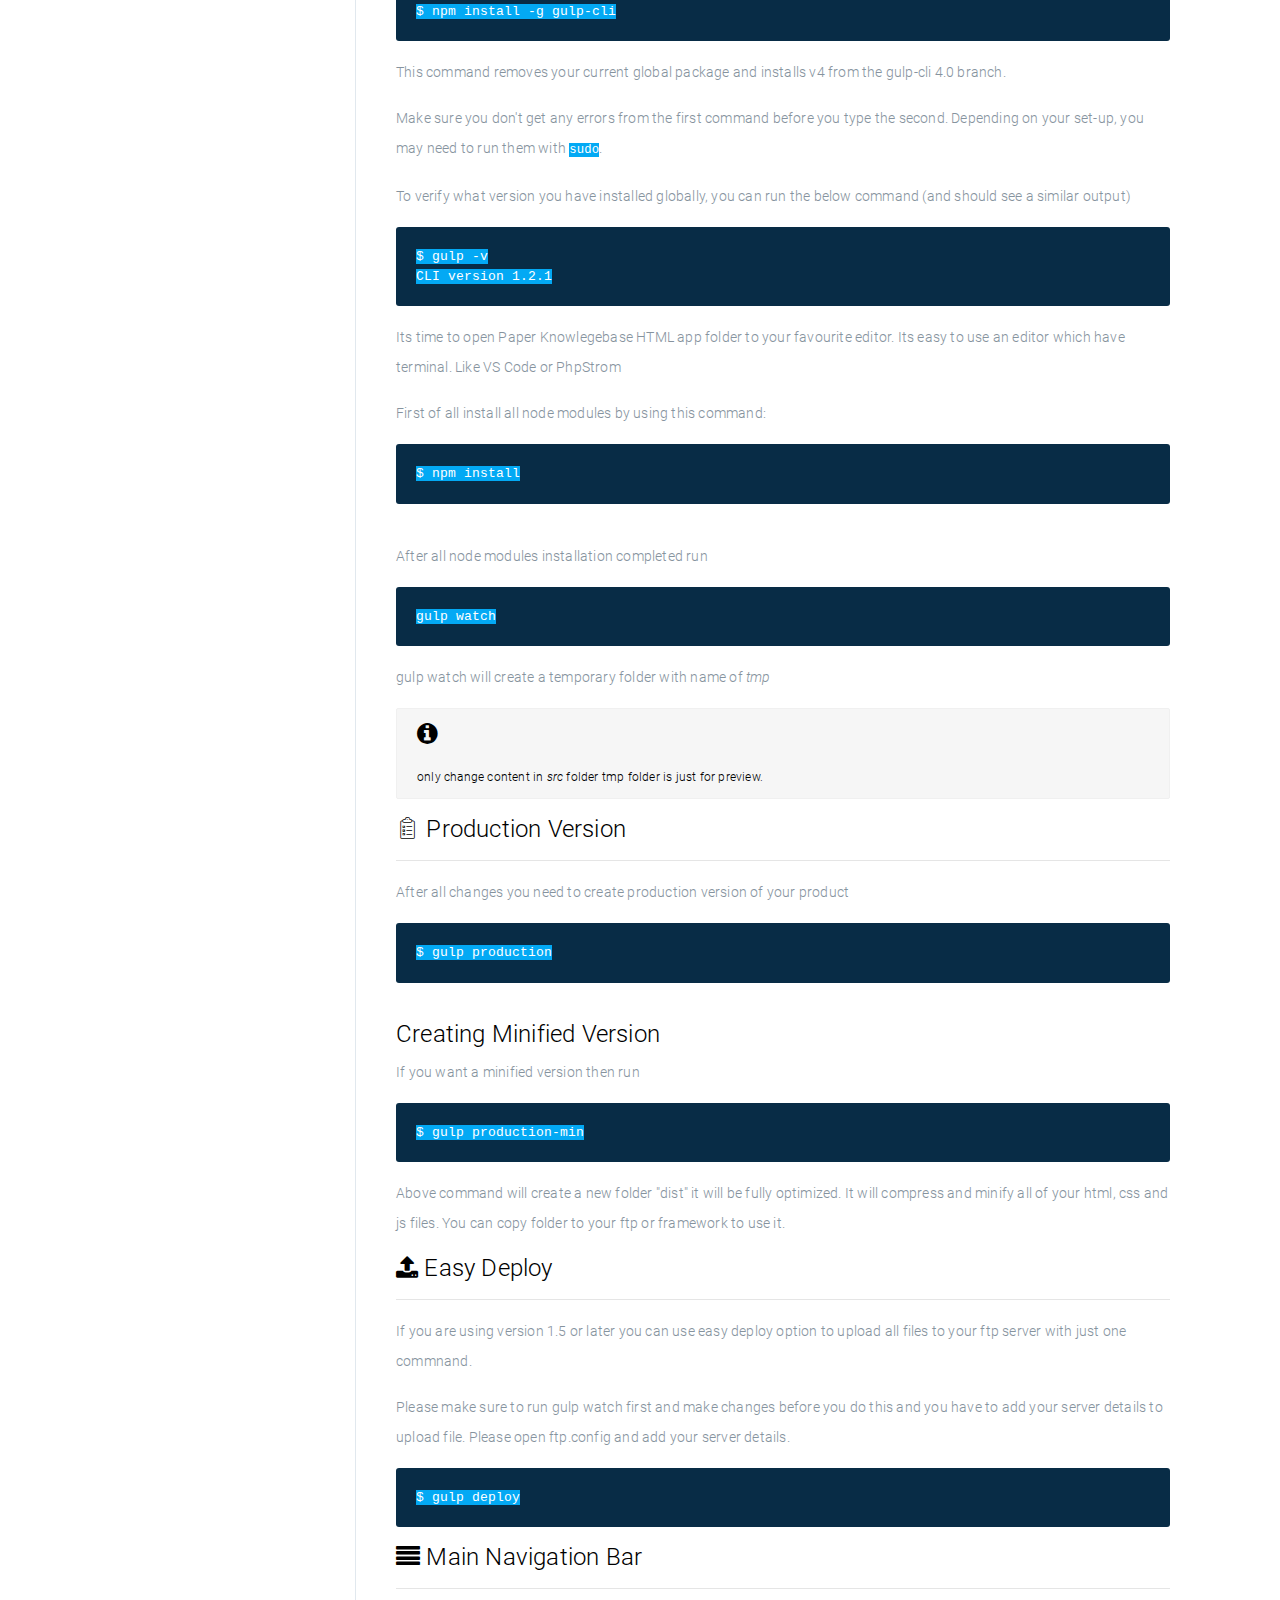
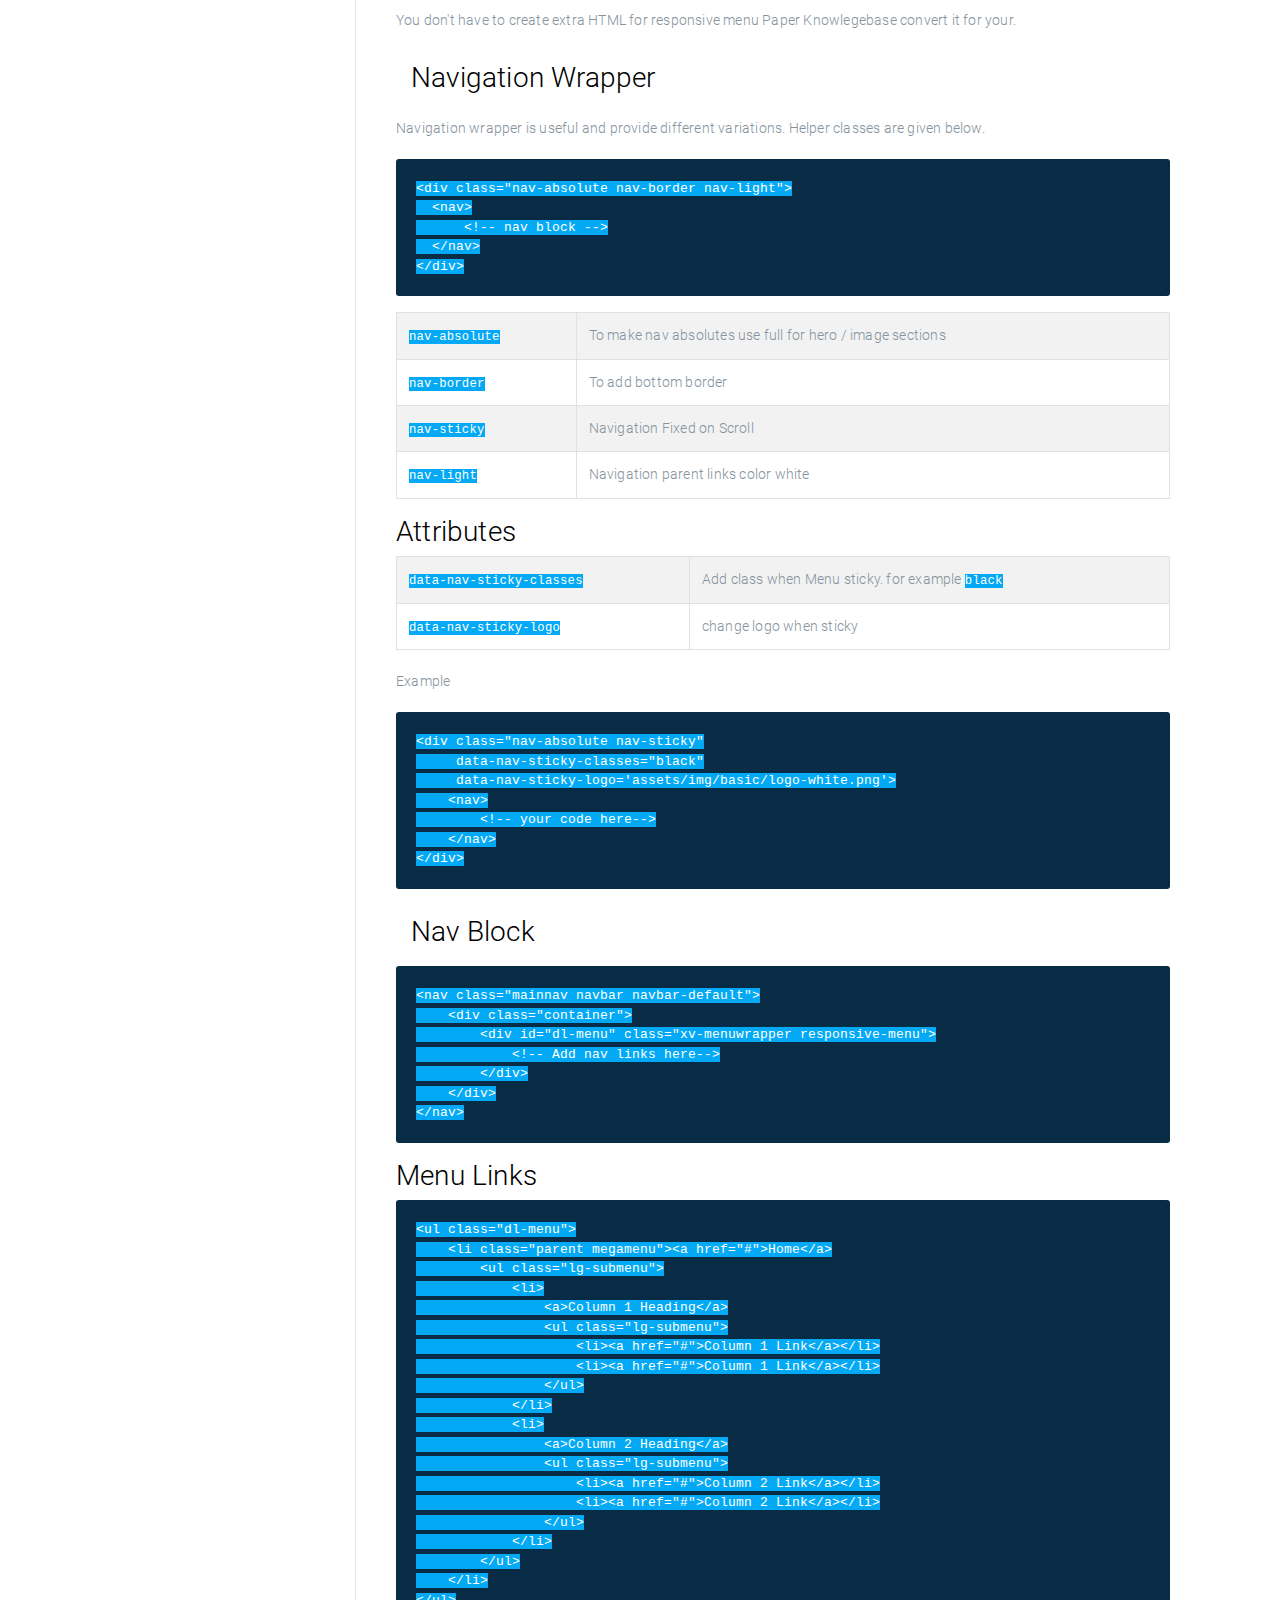
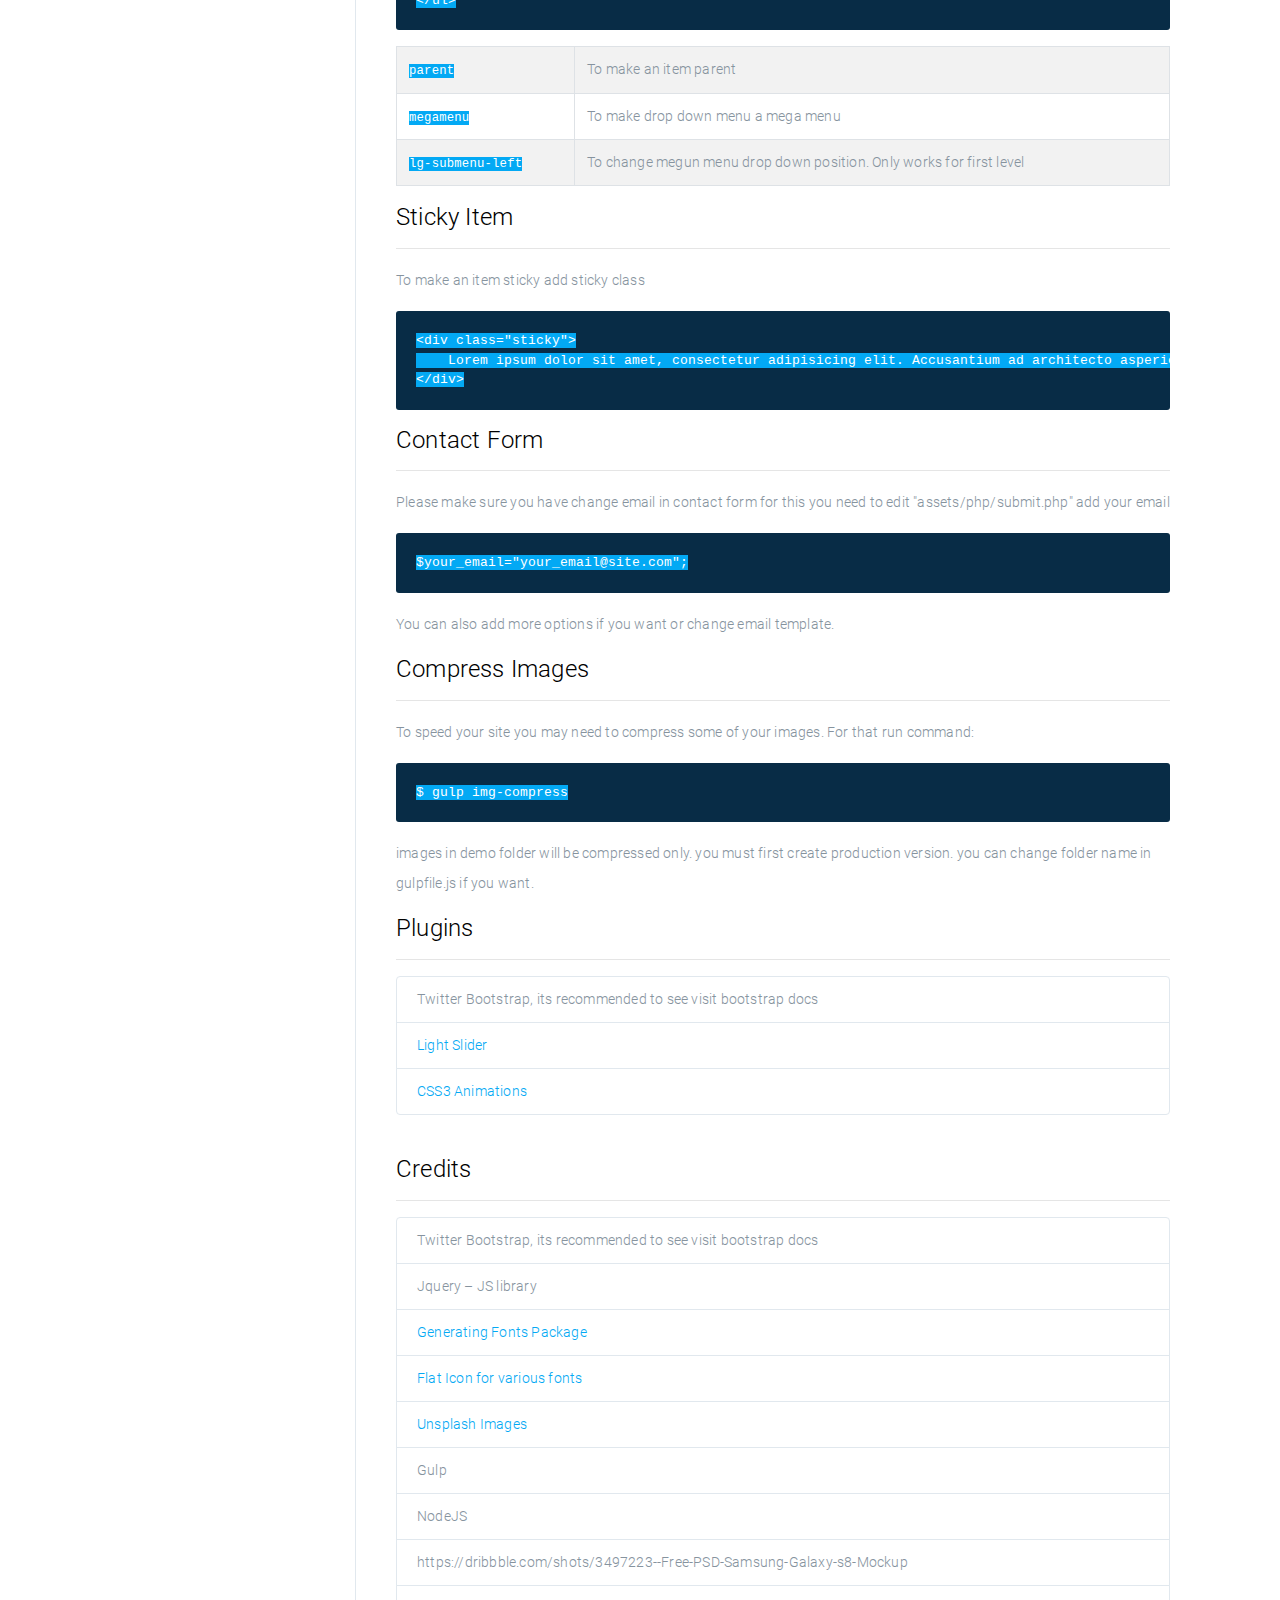
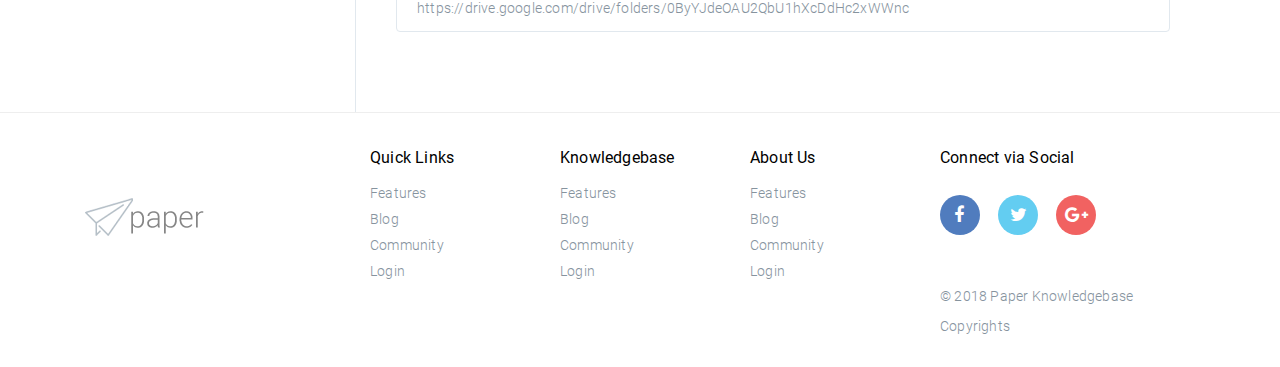
<file: documentations.html>
<!DOCTYPE html>
<html lang="en">
<head>
    <meta charset="utf-8">
    <meta name="viewport" content="width=device-width, initial-scale=1, shrink-to-fit=no">
    <meta name="description" content="">
    <meta name="author" content="">
    <link rel="icon" href="assets/img/basic/favicon.ico" type="image/x-icon">
    <title>Paper</title>
    <!-- CSS -->
    <link rel="stylesheet" href="assets/css/app.css">
    <style>
        .loader {
            position: fixed;
            left: 0;
            top: 0;
            width: 100%;
            height: 100%;
            background-color: #F5F8FA;
            z-index: 9998;
            text-align: center;
        }

        .plane-container {
            position: absolute;
            top: 50%;
            left: 50%;
        }
    </style>
</head>
<body>
<!-- Pre loader -->
<div id="loader" class="loader">
    <div class="plane-container">
        <div class="l-s-2 blink">LOADING</div>
    </div>
</div>

<div id="app" class="paper-loading">
<main class="page">
    <!-- Header -->
<nav class="mainnav navbar navbar-default justify-content-between">
    <div class="container relative">
        <a class="offcanvas dl-trigger paper-nav-toggle" data-toggle="offcanvas"
           aria-expanded="false" aria-label="Toggle navigation">
            <i></i>
        </a>
        <a class="navbar-brand" href="index.html">
            <img class="d-inline-block align-top" alt="" src="assets/img/basic/logo.png">
        </a>
        <div class="paper_menu">
            <div id="dl-menu" class="xv-menuwrapper responsive-menu">
    <ul class="dl-menu align-items-center">
        <li><a href="#">Home</a></li>
        <li class="parent"><a href="#">Pages</a>
            <ul class="lg-submenu">
                <li><a href="home2.html">Home Page 2</a>
                <li><a href="single.html">Knowledgebase Single</a>
                <li><a href="404.html">404 Page</a>
                <li><a href="documentations.html">Documentation</a>
                <li><a href="password-recovery.html">Forgot Password</a>
            </li>
            </ul>
        </li>
        <li class="parent"><a href="#">Blog</a>
            <ul class="lg-submenu" style="width: 300px">
                <li class="p-0">
                    <div class="p-4">
                        <div class="my-3">
                            <a href="blog.html">
                                <div class="media">
                                    <i class="icon-circle-o w-20 s-36 text-primary"></i>
                                    <div class="media-body">
                                        <span class="mt-0 mb-0 font-weight-normal s-12">Paper Blog<br></span>
                                        <span class="s-12">Simple Blog Layout</span>
                                    </div>
                                </div>
                            </a>
                        </div>
                        <div class="my-3">
                            <a href="single.html">
                                <div class="media">
                                    <i class="icon-circle-o w-20 s-36 text-warning"></i>
                                    <div class="media-body">
                                        <span class="mt-0 mb-0 font-weight-normal s-12">Blog Single<br></span>
                                        <span class="s-12">Blog Details Page</span>
                                    </div>
                                </div>
                            </a>
                        </div>
                        <div class="my-3">
                            <a href="single2.html">
                                <div class="media">
                                    <i class="icon-circle-o w-20 s-36 text-info"></i>
                                    <div class="media-body">
                                        <span class="mt-0 mb-0 font-weight-normal s-12">Blog Single 2<br></span>
                                        <span class="s-12"> A Post Style</span>
                                    </div>
                                </div>
                            </a>
                        </div>
                    </div>
                    <div class="light p-5">
                        <h6>Mega Menu</h6>
                        <p>
                            Lorem ipsum dolor sit amet, consectetur adipisicing elit. Adipisci architecto autem.
                        </p>
                    </div>
                </li>
            </ul>
        </li>
        <li><a href="login.html">
            Login
        </a>
        </li>
        <li><a href="register.html" class="btn btn-default nav-btn">Sign
            Up</a>
        </li>
    </ul>
</div>
<!-- Login modal -->
        </div>
    </div>
</nav>
    <div class="search-section">
        <div class="container">
            <h1>Documentations
                <small>version: 1.0</small>
            </h1>
        </div>
    </div>
    <div class="container">
        <div class="row">
            <div class="col-md-3">
                <aside class="main-sidebar ">
                    <div class="">
                        <section class="sidebar p-t-b-40">

                            <ul class="sidebar-menu scroll">
                                <li>
                                    <a href="#introduction">
                                        <i class="icon icon-smiling-face"></i> <span>Introduction</span>
                                    </a>
                                </li>
                                <li class="treeview">
                                    <a href="#">
                                        <i class="icon icon-folders"></i>
                                        <span>Files & Folders</span>
                                        <span class="badge badge-primary pull-right">4</span>
                                    </a>
                                    <ul class="treeview-menu">
                                        <li><a href="#structure"><i class="icon icon-circle-o"></i> Directory Structure</a>
                                        </li>
                                        <li><a href="#partials"><i class="icon icon-folder5"></i>Partials</a></li>
                                    </ul>
                                </li>
                                <li>
                                    <a href="#installation">
                                        <i class="icon icon-clipboard-list"></i> <span>Installation</span>
                                    </a>
                                </li>
                                <li>
                                    <a href="#production">
                                        <i class="icon icon-clipboard-list"></i> <span>Build Production Version</span>
                                    </a>
                                </li>
                                <li>
                                    <a href="#main_menu">
                                        <i class="icon icon-clipboard-list"></i> <span>Main Navigation Bar</span>
                                    </a>
                                </li>


                                <li class="header">LABELS</li>
                                <li><a href="#"><i class="icon icon-circle-o text-red"></i> <span>Important</span></a>
                                </li>
                                <li><a href="#"><i class="icon icon-circle-o text-yellow"></i> <span>Warning</span></a>
                                </li>
                                <li><a href="#"><i class="icon icon-circle-o text-aqua"></i>
                                    <span>Information</span></a>
                                </li>
                            </ul>
                        </section>
                    </div>
                    <!-- /.sidebar -->
                </aside>
            </div>
            <article class="col-md-9 p-b-40 b-l p-40">
                <section id="introduction">
                    <div class="row">
                        <div class="col-md-12">
                            <h4><i class="icon icon-smiling-face"></i> Introduction</h4>
                            <hr>
                            <p>
                                Thank you for purchasing this template. We covered almost everything in this document that
                                how easily you can setup. If you have any questions that
                                are beyond the scope of this help file, please feel free to contact us..
                            </p>
                        </div>
                    </div>
                </section>
                <section id="structure" class="">
                    <div class="row">
                        <div class="col-md-12">
                            <h4><i class="icon icon-folders"></i> Directory Structure</h4>
                            <hr>
                            <p>Download and extract zip files. You will find basic development structure like this.</p>
                            <blockquote>
                                <ul>
                                    <li>
                                        <i class="icon icon-folder5"></i> app
                                        <ul>
                                            <li>
                                                <p><i class="icon icon-folder5"></i>src</p>
                                                <ul>
                                                    <li>
                                                        <p><i class="icon icon-folder5"></i>assets</p>
                                                        <p><i class="icon icon-folder5"></i>partials</p>
                                                        <p><i class="icon icon-document-code"></i>*.*_files.html</p>
                                                    </li>
                                                </ul>
                                                <p><i class="icon icon-document-code"></i>gulpfile.js</p>
                                                <p><i class="icon icon-document-code"></i>package.json</p>
                                            </li>
                                        </ul>
                                    </li>
                                </ul>
                            </blockquote>
                        </div>
                        <div class="col-md-6">
                            <div class="table-responsive">
                            </div>
                        </div>
                    </div>
                    <section id="partials">
                        <div class="row">
                            <div class="col-md-12">
                                <h3><i class="icon icon-folder5"></i> Partials</h3>
                                <hr>
                                <p>
                                    Paper Knowlegebase is using partials folder to inject some common html files like header and
                                    footer.
                                </p>
                                <table class="table table-bordered table-striped">
                                    <tbody>
                                    <tr>
                                        <th scope="row"><code>_head.html</code></th>
                                        <td>Basic HTML meta tags and everything that could be in <code>&lt;head&gt;&lt;/head&gt;</code>
                                        </td>
                                    </tr>
                                    <tr>
                                        <th scope="row"><code>_foot.html</code></th>
                                        <td>Body & wrapper close</td>
                                    </tr>
                                    <tr>
                                        <th scope="row"><code>_header.html</code></th>
                                        <td>Main Navigation or menu</td>
                                    </tr>
                                    <tr>
                                        <th scope="row"><code>_header.html</code></th>
                                        <td>Responsible for site pre header</td>
                                    </tr>
                                    <tr>
                                        <th scope="row"><code>_footer.html</code></th>
                                        <td>Footer of your site.</td>
                                    </tr>
                                    <tr>
                                        <th scope="row"><code>_script.html</code></th>
                                        <td>Responsible for all site scripts</td>
                                    </tr>
                                    </tbody>
                                </table>
                            </div>
                        </div>
                    </section>
                </section>
                <div id="installation">
                    <div class="row">
                        <div class="col-md-12">
                            <h4><i class="icon icon-clipboard-list"></i> Installation</h4>
                            <hr>
                            <p>You may need following things to get started. Please download and install
                                dependencies</p>
                            <ul class="arrow-list">
                                <li><p>To install Paper Knowlegebase please make sure you have installed node and gulp.
                                    <a href="https://nodejs.org/en/download/">Download Node</a>
                                </p></li>
                                <li>
                                    <p>
                                        You can use any software of your choice to edit HTML files or use
                                        <a href="https://code.visualstudio.com/">Download VS Code</a>
                                    </p>
                                </li>
                            </ul>
                            <h3>Installing gulp 4 globally</h3>
                            <p>You will need to remove your current gulp global package before installing v4 in order to
                                do an upgrade.</p>
                            <div class="alert alert-info">
                                <p><em><strong>Note:</strong> The <code>$</code> shows the command is to be run on the
                                    command line and shouldn’t be typed</em></p>
                            </div>
                            <pre class=" language-bash"><code class=" language-bash">$ npm <span class="token function">rm</span> -g gulp
$ npm <span class="token function">install</span> -g gulp-cli</code></pre>
                            <p>This command removes your current global package and installs v4 from the gulp-cli 4.0
                                branch.</p>
                            <p>Make sure you don't get any errors from the first command before you type the second.
                                Depending on your set-up, you may need to run them with <code>sudo</code>.</p>
                            <p>To verify what version you have installed globally, you can run the below command (and
                                should see a similar output)</p>
                            <pre class="“” language-git"><code class=" language-git">$ gulp -v
CLI version 1.2.1</code></pre>

                            <p>Its time to open Paper Knowlegebase HTML app folder to your favourite editor. Its easy to use an
                                editor which have terminal. Like VS Code or PhpStrom</p>
                            <p>First of all install all node modules by using this command:</p>
                            <pre><code>$ npm install</code></pre>
                            <br>
                            <p>After all node modules installation completed run</p>
                            <pre><code>gulp watch</code></pre>
                            <p>gulp watch will create a temporary folder with name of <em>tmp</em></p>
                            <div class="alert alert-info">
                                <p><i class="icon icon-info-circle s-24"></i></p>
                                only change content in <em>src</em> folder tmp folder is just for preview.
                            </div>
                        </div>
                    </div>
                </div>
                <div id="production">
                    <div class="row">
                        <div class="col-md-12">
                            <h4><i class="icon icon-clipboard-list"></i> Production Version</h4>
                            <hr>
                            <p>After all changes you need to create production version of your product</p>
                            <pre><code>$ gulp production</code></pre>
                            <br>
                            <h4>Creating Minified Version</h4>
                            <p> If you want a minified version then run</p>
                            <pre><code>$ gulp production-min</code></pre>
                            <p>Above command will create a new folder "dist" it will be fully optimized. It will
                                compress and minify all of your html, css and js files. You can copy folder to your ftp
                                or framework to use it.</p>
                            <h4><i class="icon icon-upload"></i> Easy Deploy</h4>
                            <hr>
                            <p>
                                If you are using version 1.5 or later you can use easy deploy option to upload all files
                                to your ftp server with just one commnand.
                            </p>
                            <p>
                                Please make sure to run gulp watch first and make changes before you do this and you
                                have to add your server details to upload file. Please open ftp.config and add your
                                server details.
                            </p>
                            <pre><code>$ gulp deploy</code></pre>
                        </div>
                    </div>
                </div>
                <div id="main_menu">
                    <div class="row">
                        <div class="col-md-12">
                            <h4><i class="icon icon-align-justify"></i> Main Navigation Bar</h4>
                            <hr>
                            <p>
                                You don't have to create extra HTML for responsive menu Paper Knowlegebase convert it for your.
                            </p>
                            <div class="panel panel-info">
                                <div class="panel-heading">
                                    <h3 class="panel-title">Navigation Wrapper</h3>
                                </div>
                                <div class="panel-body">
                                    <p>
                                        Navigation wrapper is useful and provide different variations. Helper classes
                                        are given below.
                                    </p>
                                    <pre><code>&lt;div class="nav-absolute nav-border nav-light"&gt;
&nbsp;&nbsp;&lt;nav&gt;
&nbsp;&nbsp;&nbsp;&nbsp;&nbsp;&nbsp;&lt;!-- nav block --&gt;
&nbsp;&nbsp;&lt;/nav&gt;
&lt;/div&gt;</code></pre>
                                    <table class="table table-bordered table-striped">
                                        <tbody>
                                        <tr>
                                            <th scope="row"><code>nav-absolute</code></th>
                                            <td>To make nav absolutes use full for hero / image sections</td>
                                        </tr>
                                        <tr>
                                            <th scope="row"><code>nav-border</code></th>
                                            <td>To add bottom border</td>
                                        </tr>
                                        <tr>
                                            <th scope="row"><code>nav-sticky</code></th>
                                            <td>Navigation Fixed on Scroll</td>
                                        </tr>
                                        <tr>
                                            <th scope="row"><code>nav-light</code></th>
                                            <td>Navigation parent links color white</td>
                                        </tr>
                                        </tbody>
                                    </table>
                                    <h3>Attributes</h3>
                                    <table class="table table-bordered table-striped">
                                        <tbody>
                                        <tr>
                                            <th scope="row"><code>data-nav-sticky-classes</code></th>
                                            <td>Add class when Menu sticky. for example <code>black</code></td>
                                        </tr>
                                        <tr>
                                            <th scope="row"><code>data-nav-sticky-logo</code></th>
                                            <td> change logo when sticky</td>
                                        </tr>
                                        </tbody>
                                    </table>
                                    <p>Example</p>
                                    <pre><code>&lt;div class="nav-absolute nav-sticky"
&nbsp;&nbsp;&nbsp;&nbsp;&nbsp;data-nav-sticky-classes="black"
&nbsp;&nbsp;&nbsp;&nbsp;&nbsp;data-nav-sticky-logo='assets/img/basic/logo-white.png'&gt;
&nbsp;&nbsp;&nbsp;&nbsp;&lt;nav&gt;
&nbsp;&nbsp;&nbsp;&nbsp;&nbsp;&nbsp;&nbsp;&nbsp;&lt;!-- your code here--&gt;
&nbsp;&nbsp;&nbsp;&nbsp;&lt;/nav&gt;
&lt;/div&gt;</code></pre>
                                </div>
                            </div>
                            <div class="panel panel-info">
                                <div class="panel-heading">
                                    <h3 class="panel-title">Nav Block</h3>
                                </div>
                                <div class="panel-body">

              <pre><code>&lt;nav class="mainnav navbar navbar-default"&gt;
&nbsp;&nbsp;&nbsp;&nbsp;&lt;div class="container"&gt;
&nbsp;&nbsp;&nbsp;&nbsp;&nbsp;&nbsp;&nbsp;&nbsp;&lt;div id="dl-menu" class="xv-menuwrapper responsive-menu"&gt;
&nbsp;&nbsp;&nbsp;&nbsp;&nbsp;&nbsp;&nbsp;&nbsp;&nbsp;&nbsp;&nbsp;&nbsp;&lt;!-- Add nav links here--&gt;
&nbsp;&nbsp;&nbsp;&nbsp;&nbsp;&nbsp;&nbsp;&nbsp;&lt;/div&gt;
&nbsp;&nbsp;&nbsp;&nbsp;&lt;/div&gt;
&lt;/nav&gt;
</code></pre>
                                    <h3>Menu Links</h3>
                                    <pre><code>&lt;ul class="dl-menu"&gt;
&nbsp;&nbsp;&nbsp;&nbsp;&lt;li class="parent megamenu"&gt;&lt;a href="#"&gt;Home&lt;/a&gt;
&nbsp;&nbsp;&nbsp;&nbsp;&nbsp;&nbsp;&nbsp;&nbsp;&lt;ul class="lg-submenu"&gt;
&nbsp;&nbsp;&nbsp;&nbsp;&nbsp;&nbsp;&nbsp;&nbsp;&nbsp;&nbsp;&nbsp;&nbsp;&lt;li&gt;
&nbsp;&nbsp;&nbsp;&nbsp;&nbsp;&nbsp;&nbsp;&nbsp;&nbsp;&nbsp;&nbsp;&nbsp;&nbsp;&nbsp;&nbsp;&nbsp;&lt;a&gt;Column 1 Heading&lt;/a&gt;
&nbsp;&nbsp;&nbsp;&nbsp;&nbsp;&nbsp;&nbsp;&nbsp;&nbsp;&nbsp;&nbsp;&nbsp;&nbsp;&nbsp;&nbsp;&nbsp;&lt;ul class="lg-submenu"&gt;
&nbsp;&nbsp;&nbsp;&nbsp;&nbsp;&nbsp;&nbsp;&nbsp;&nbsp;&nbsp;&nbsp;&nbsp;&nbsp;&nbsp;&nbsp;&nbsp;&nbsp;&nbsp;&nbsp;&nbsp;&lt;li&gt;&lt;a href="#"&gt;Column 1 Link&lt;/a&gt;&lt;/li&gt;
&nbsp;&nbsp;&nbsp;&nbsp;&nbsp;&nbsp;&nbsp;&nbsp;&nbsp;&nbsp;&nbsp;&nbsp;&nbsp;&nbsp;&nbsp;&nbsp;&nbsp;&nbsp;&nbsp;&nbsp;&lt;li&gt;&lt;a href="#"&gt;Column 1 Link&lt;/a&gt;&lt;/li&gt;
&nbsp;&nbsp;&nbsp;&nbsp;&nbsp;&nbsp;&nbsp;&nbsp;&nbsp;&nbsp;&nbsp;&nbsp;&nbsp;&nbsp;&nbsp;&nbsp;&lt;/ul&gt;
&nbsp;&nbsp;&nbsp;&nbsp;&nbsp;&nbsp;&nbsp;&nbsp;&nbsp;&nbsp;&nbsp;&nbsp;&lt;/li&gt;
&nbsp;&nbsp;&nbsp;&nbsp;&nbsp;&nbsp;&nbsp;&nbsp;&nbsp;&nbsp;&nbsp;&nbsp;&lt;li&gt;
&nbsp;&nbsp;&nbsp;&nbsp;&nbsp;&nbsp;&nbsp;&nbsp;&nbsp;&nbsp;&nbsp;&nbsp;&nbsp;&nbsp;&nbsp;&nbsp;&lt;a&gt;Column 2 Heading&lt;/a&gt;
&nbsp;&nbsp;&nbsp;&nbsp;&nbsp;&nbsp;&nbsp;&nbsp;&nbsp;&nbsp;&nbsp;&nbsp;&nbsp;&nbsp;&nbsp;&nbsp;&lt;ul class="lg-submenu"&gt;
&nbsp;&nbsp;&nbsp;&nbsp;&nbsp;&nbsp;&nbsp;&nbsp;&nbsp;&nbsp;&nbsp;&nbsp;&nbsp;&nbsp;&nbsp;&nbsp;&nbsp;&nbsp;&nbsp;&nbsp;&lt;li&gt;&lt;a href="#"&gt;Column 2 Link&lt;/a&gt;&lt;/li&gt;
&nbsp;&nbsp;&nbsp;&nbsp;&nbsp;&nbsp;&nbsp;&nbsp;&nbsp;&nbsp;&nbsp;&nbsp;&nbsp;&nbsp;&nbsp;&nbsp;&nbsp;&nbsp;&nbsp;&nbsp;&lt;li&gt;&lt;a href="#"&gt;Column 2 Link&lt;/a&gt;&lt;/li&gt;
&nbsp;&nbsp;&nbsp;&nbsp;&nbsp;&nbsp;&nbsp;&nbsp;&nbsp;&nbsp;&nbsp;&nbsp;&nbsp;&nbsp;&nbsp;&nbsp;&lt;/ul&gt;
&nbsp;&nbsp;&nbsp;&nbsp;&nbsp;&nbsp;&nbsp;&nbsp;&nbsp;&nbsp;&nbsp;&nbsp;&lt;/li&gt;
&nbsp;&nbsp;&nbsp;&nbsp;&nbsp;&nbsp;&nbsp;&nbsp;&lt;/ul&gt;
&nbsp;&nbsp;&nbsp;&nbsp;&lt;/li&gt;
&lt;/ul&gt;</code></pre>
                                    <table class="table table-bordered table-striped">
                                        <tbody>
                                        <tr>
                                            <th scope="row"><code>parent</code></th>
                                            <td>To make an item parent</td>
                                        </tr>
                                        <tr>
                                            <th scope="row"><code>megamenu</code></th>
                                            <td>To make drop down menu a mega menu</td>
                                        </tr>
                                        <tr>
                                            <th scope="row"><code>lg-submenu-left</code></th>
                                            <td>To change megun menu drop down position. Only works for first level</td>
                                        </tr>
                                        </tbody>
                                    </table>
                                </div>
                            </div>
                        </div>
                        <div class="col-md-6">
                            <div class="table-responsive">
                            </div>
                        </div>
                    </div>
                </div>
                <div id="scroll">
                    <div class="row">
                        <div class="col-md-12">
                            <h4>Sticky Item</h4>
                            <hr>
                            <p> To make an item sticky add sticky class</p>
                            <pre><code>&lt;div class="sticky"&gt;
&nbsp;&nbsp;&nbsp;&nbsp;Lorem ipsum dolor sit amet, consectetur adipisicing elit. Accusantium ad architecto asperiores dolor ea exercitationem hic ipsam iusto maiores natus nulla numquam perspiciatis quasi quis recusandae, reiciendis rerum similique ut.
&lt;/div&gt;</code></pre>
                        </div>
                    </div>
                </div>
                <div id="contact">
                    <div class="row">
                        <div class="col-md-12">
                            <h4>Contact Form</h4>
                            <hr>
                            <p>Please make sure you have change email in contact form for this you need to edit
                                "assets/php/submit.php" add your email</p>
                            <pre><code>$your_email="your_email@site.com";</code></pre>
                            <p>You can also add more options if you want or change email template.</p>
                        </div>
                    </div>
                </div>
                <div id="compress">
                    <div class="row">
                        <div class="col-md-12">
                            <h4>Compress Images</h4>
                            <hr>
                            <p>To speed your site you may need to compress some of your images. For that run
                                command:</p>
                            <pre><code>$ gulp img-compress</code></pre>
                            <p> images in demo folder will be compressed only. you must first create production version.
                                you can change folder name in gulpfile.js if you want.</p>
                        </div>
                    </div>
                </div>
                <div id="plugins" class="p-b-40">
                    <div class="row">
                        <div class="col-md-12">
                            <h4>Plugins</h4>
                            <hr>
                            <ul class="list-group">
                                <li class="list-group-item">
                                    Twitter Bootstrap, its recommended to see visit bootstrap docs
                                </li>
                                <li class="list-group-item"><a
                                        href="http://sachinchoolur.github.io/lightslider/index.html">Light Slider</a>
                                </li>
                                <li class="list-group-item"><a href="http://jackonthe.net/css3animateit/">CSS3
                                    Animations</a></li>
                            </ul>
                        </div>
                    </div>
                </div>
                <div id="credits" class="p-b-40">
                    <div class="row">
                        <div class="col-md-12">
                            <h4>Credits</h4>
                            <hr>
                            <ul class="list-group">
                                <li class="list-group-item">
                                    Twitter Bootstrap, its recommended to see visit bootstrap docs
                                </li>
                                <li class="list-group-item">Jquery – JS library</li>
                                <li class="list-group-item"><a href="icomoon.io">Generating Fonts Package</a></li>
                                <li class="list-group-item"><a href="www.flaticon.com">Flat Icon for various fonts</a>
                                </li>
                                <li class="list-group-item"><a href="https://unsplash.com/">Unsplash Images</a></li>
                                <li class="list-group-item">Gulp</li>
                                <li class="list-group-item">NodeJS</li>
                                <li class="list-group-item">
                                    https://dribbble.com/shots/3497223--Free-PSD-Samsung-Galaxy-s8-Mockup
                                </li>
                                <li class="list-group-item">
                                    https://drive.google.com/drive/folders/0ByYJdeOAU2QbU1hXcDdHc2xWWnc
                                </li>
                            </ul>
                        </div>
                    </div>
                </div>
            </article>
        </div>
    </div>
</main>
<footer>
    <div class="container">
        <div class="row">
            <div class=" col-lg-2 col-xl-3 col-12 responsive-phone"><a href="#" class="brand">
                <img src="assets/img/basic/logo.png" alt="Knowledge">
                <span class="circle"></span>
            </a>
            </div>
            <div class="col-6  col-md-4 col-lg-2">
                <h6>Quick Links</h6>
                <ul class="footer-links">
                    <li><a href="#">Features</a>
                    </li>
                    <li><a href="#">Blog</a>
                    </li>
                    <li><a href="#">Community</a>
                    </li>
                    <li><a href="login.html">Login</a>
                    </li>
                </ul>
            </div>
            <div class="col-6  col-md-4 col-lg-2">
                <h6>Knowledgebase</h6>
                <ul class="footer-links">
                    <li><a href="#">Features</a>
                    </li>
                    <li><a href="#">Blog</a>
                    </li>
                    <li><a href="#">Community</a>
                    </li>
                    <li><a href="login.html">Login</a>
                    </li>
                </ul>
            </div>
            <div class="col-6  col-md-4 col-lg-2">
                <h6>About Us</h6>
                <ul class="footer-links">
                    <li><a href="#">Features</a>
                    </li>
                    <li><a href="#">Blog</a>
                    </li>
                    <li><a href="#">Community</a>
                    </li>
                    <li><a href="login.html">Login</a>
                    </li>
                </ul>
            </div>
            <div class="col-6 col-md-12 col-12 col-xl-3 responsive-phone">
                <h6>Connect via Social</h6>
                <ul class="social">
                    <li class="facebook"><a href="#"><i class="icon icon-facebook"></i></a>
                    </li>
                    <li class="twitter"><a href="#"><i class="icon icon-twitter"></i></a>
                    </li>
                    <li class="gplus"><a href="#"><i class="icon icon-google-plus"></i></a>
                    </li>
                </ul>
                <div class="copyrights">
                    <p>&#xA9; 2018 Paper Knowledgebase Copyrights</p>
                </div>
            </div>
        </div>
    </div>
</footer>
<!-- Login modal -->
<div class="modal fade" id="modalLogin" tabindex="-1" role="dialog" aria-labelledby="modalLogin">
    <div class="modal-dialog width-400" role="document">
        <div class="modal-content no-r "><a href="#" data-dismiss="modal" aria-label="Close"
                                            class="paper-nav-toggle active"><i></i></a>
            <div
                    class="modal-body no-p">
                <div class="text-center p-40 p-b-0">
                    <img src="assets/img/dummy/u4.png" alt="">
                    <h3>Welcome Back</h3>
                    <p class="p-t-b-20">Hey Soldier welcome back signin now there is lot of new stuff waiting
                        for you</p>
                </div>
                <div class="light p-40 b-t-b">
                    <form action="dashboard2.html">
                        <div class="form-group has-icon"><i class="icon-envelope-o"></i>
                            <input type="text" class="form-control form-control-lg"
                                   placeholder="Email Address">
                        </div>
                        <div class="form-group has-icon"><i class="icon-user-secret"></i>
                            <input type="text" class="form-control form-control-lg"
                                   placeholder="Password">
                        </div>
                        <input type="submit" class="btn btn-primary btn-lg btn-block" value="Log In">
                        <small class="forget-pass">Have you forgot your username or password ?</small>
                    </form>
                </div>
                <div class="p-40"><a href="#" class="btn btn-lg btn-block btn-social facebook">
                    <i class="icon-facebook"></i> Login with Facebook
                </a>
                    <a href="#" class="btn btn-lg btn-block btn-social twitter">

                        <i class="icon-twitter"></i> Login with Twitter

                    </a>
                </div>
            </div>
        </div>
    </div>
</div>
<!-- SignUp modal -->
<div class="modal fade" id="modalSignUp" tabindex="-1" role="dialog" aria-labelledby="modalSignUp">
    <div class="modal-dialog modal-lg" role="document">
        <div class="modal-content no-r "><a href="#" data-dismiss="modal" aria-label="Close"
                                            class="paper-nav-toggle active"><i></i></a>
            <div
                    class="modal-body no-p">
                <div class="row">
                    <div class="col-lg-5 grid">
                        <div class="p-40">
                            <h5 class="p-t-40">Sign Up Using Social Account</h5>
                            <p class="p-t-b-20">Hey Soldier welcome back signin now there is lot of new stuff waiting
                                for you</p> <a href="#" class="btn btn-lg btn-block btn-social facebook">
                            <i class="icon-facebook"></i> Login with Facebook
                        </a>
                            <a href="#" class="btn btn-lg btn-block btn-social twitter">

                                <i class="icon-twitter"></i> Login with Twitter

                            </a>
                        </div>
                    </div>
                    <div class="col-lg-7">
                        <div class="light p-t-b-40">
                            <div class="p-40">
                                <h5 class="p-b-20">Create New User Account</h5>
                                <form action="dashboard2.html ">
                                    <div class="form-group has-icon"><i class="icon-user-circle"></i>
                                        <input type="text" class="form-control form-control-lg"
                                               placeholder="Your Name">
                                    </div>
                                    <div class="form-group has-icon"><i class="icon-envelope-o"></i>
                                        <input type="text" class="form-control form-control-lg"
                                               placeholder="Email Address">
                                    </div>
                                    <div class="form-group has-icon"><i class="icon-user-secret"></i>
                                        <input type="text" class="form-control form-control-lg"
                                               placeholder="Password">
                                    </div>
                                    <div class="form-group has-icon"><i class="icon-repeat"></i>
                                        <input type="text" class="form-control form-control-lg"
                                               placeholder="Confirm Password">
                                    </div>
                                    <input type="submit" class="btn btn-primary btn-lg btn-block" value="Sign Up Now">
                                    <p class="forget-pass">A verification email wil be sent to you</p>
                                </form>
                            </div>
                        </div>
                    </div>
                </div>
            </div>
        </div>
    </div>
</div>
</div>
<!--End Page page_wrrapper -->
<script src="assets/js/app.js"></script>

</body>
</html>
</file>
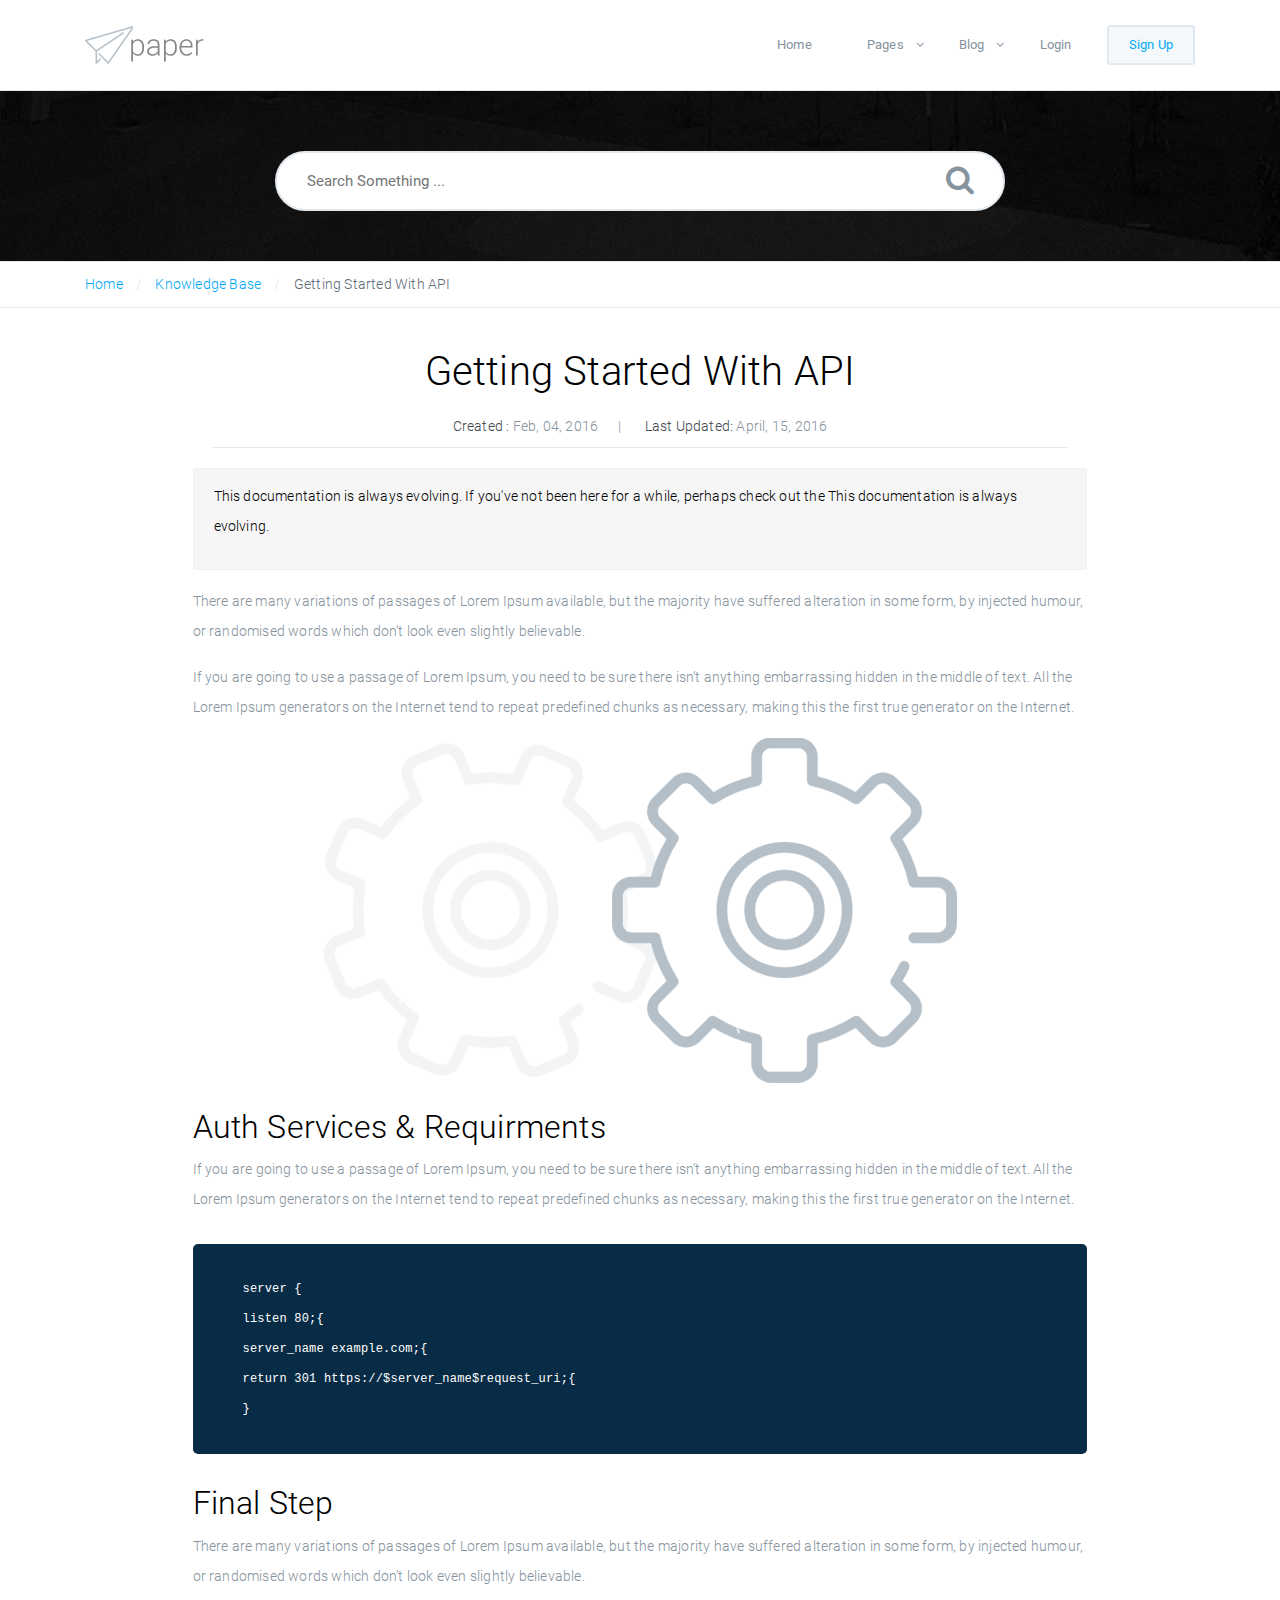
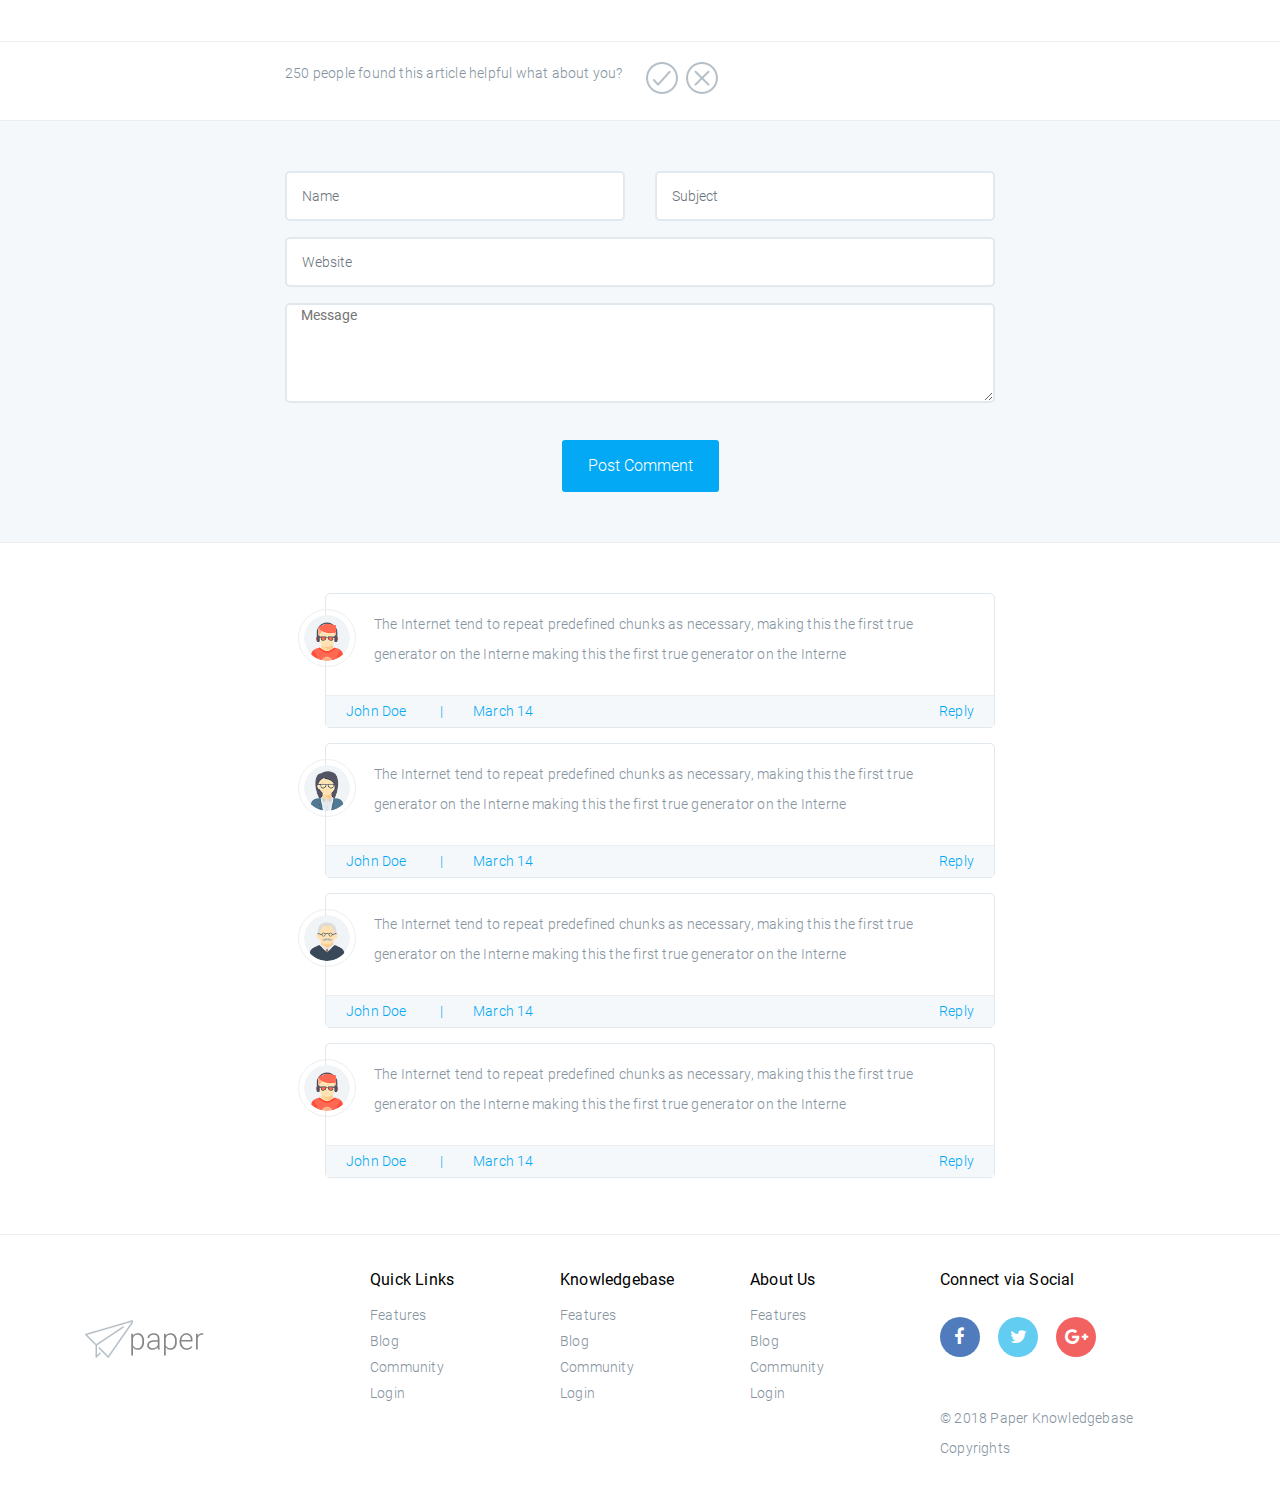
<file: freshman schedule.html>
<!DOCTYPE html>
<html lang="en">
<head>
    <meta charset="utf-8">
    <meta name="viewport" content="width=device-width, initial-scale=1, shrink-to-fit=no">
    <meta name="description" content="">
    <meta name="author" content="">
    <link rel="icon" href="assets/img/basic/favicon.ico" type="image/x-icon">
    <title>Paper</title>
    <!-- CSS -->
    <link rel="stylesheet" href="assets/css/app.css">
    <style>
        .loader {
            position: fixed;
            left: 0;
            top: 0;
            width: 100%;
            height: 100%;
            background-color: #F5F8FA;
            z-index: 9998;
            text-align: center;
        }

        .plane-container {
            position: absolute;
            top: 50%;
            left: 50%;
        }
    </style>
</head>
<body>
<!-- Pre loader -->
<div id="loader" class="loader">
    <div class="plane-container">
        <div class="l-s-2 blink">LOADING</div>
    </div>
</div>

<div id="app" class="paper-loading">
<main class="single single-knowledgebase">
    <!-- Header -->
<nav class="mainnav navbar navbar-default justify-content-between">
    <div class="container relative">
        <a class="offcanvas dl-trigger paper-nav-toggle" data-toggle="offcanvas"
           aria-expanded="false" aria-label="Toggle navigation">
            <i></i>
        </a>
        <a class="navbar-brand" href="index.html">
            <img class="d-inline-block align-top" alt="" src="assets/img/basic/logo.png">
        </a>
        <div class="paper_menu">
            <div id="dl-menu" class="xv-menuwrapper responsive-menu">
    <ul class="dl-menu align-items-center">
        <li><a href="#">Home</a></li>
        <li class="parent"><a href="#">Pages</a>
            <ul class="lg-submenu">
                <li><a href="home2.html">Home Page 2</a>
                <li><a href="single.html">Knowledgebase Single</a>
                <li><a href="404.html">404 Page</a>
                <li><a href="documentations.html">Documentation</a>
                <li><a href="password-recovery.html">Forgot Password</a>
            </li>
            </ul>
        </li>
        <li class="parent"><a href="#">Blog</a>
            <ul class="lg-submenu" style="width: 300px">
                <li class="p-0">
                    <div class="p-4">
                        <div class="my-3">
                            <a href="blog.html">
                                <div class="media">
                                    <i class="icon-circle-o w-20 s-36 text-primary"></i>
                                    <div class="media-body">
                                        <span class="mt-0 mb-0 font-weight-normal s-12">Paper Blog<br></span>
                                        <span class="s-12">Simple Blog Layout</span>
                                    </div>
                                </div>
                            </a>
                        </div>
                        <div class="my-3">
                            <a href="single.html">
                                <div class="media">
                                    <i class="icon-circle-o w-20 s-36 text-warning"></i>
                                    <div class="media-body">
                                        <span class="mt-0 mb-0 font-weight-normal s-12">Blog Single<br></span>
                                        <span class="s-12">Blog Details Page</span>
                                    </div>
                                </div>
                            </a>
                        </div>
                        <div class="my-3">
                            <a href="single2.html">
                                <div class="media">
                                    <i class="icon-circle-o w-20 s-36 text-info"></i>
                                    <div class="media-body">
                                        <span class="mt-0 mb-0 font-weight-normal s-12">Blog Single 2<br></span>
                                        <span class="s-12"> A Post Style</span>
                                    </div>
                                </div>
                            </a>
                        </div>
                    </div>
                    <div class="light p-5">
                        <h6>Mega Menu</h6>
                        <p>
                            Lorem ipsum dolor sit amet, consectetur adipisicing elit. Adipisci architecto autem.
                        </p>
                    </div>
                </li>
            </ul>
        </li>
        <li><a href="login.html">
            Login
        </a>
        </li>
        <li><a href="register.html" class="btn btn-default nav-btn">Sign
            Up</a>
        </li>
    </ul>
</div>
<!-- Login modal -->
        </div>
    </div>
</nav>
    <div class="search-section">
        <div class="masthead single-masthead">
            <div class="container">
                <div class="row">
                    <div class="col-lg-8 mx-md-auto">
                        <form>
                            <input type="text" class="search-field" placeholder="Search Something ... ">
                            <button type="submit"><i class="icon icon-search"></i>
                            </button>
                        </form>
                    </div>
                </div>
            </div>
        </div>
    </div>
    <!-- Breadcrumbs -->
    <div class="breadcrumbs">
        <div class="container">
            <ol>
                <li><a href="/">Home</a>
                </li>
                <li><a href="archive.html">Knowledge Base</a>
                </li>
                <li class="active">Getting Started With API</li>
            </ol>
        </div>
    </div>
    <!-- Main Content -->
    <div class="content-wrapper">
        <div class="container">
            <div class="col-lg-10 mx-md-auto ">
                <article class="post">
                    <h1>Getting Started With API </h1>
                    <ul class="meta">
                        <li><span>Created :</span> Feb, 04, 2016</li>
                        <li><span>Last Updated:</span> April, 15, 2016</li>
                    </ul>
                    <div class="alert alert-info" role="alert">
                        <p>This documentation is always evolving. If you&apos;ve not been here for
                            a while, perhaps check out the This documentation is always evolving.</p>
                    </div>
                    <p>There are many variations of passages of Lorem Ipsum available, but the
                        majority have suffered alteration in some form, by injected humour, or
                        randomised words which don&#x2019;t look even slightly believable.</p>
                    <p>If you are going to use a passage of Lorem Ipsum, you need to be sure
                        there isn&#x2019;t anything embarrassing hidden in the middle of text.
                        All the Lorem Ipsum generators on the Internet tend to repeat predefined
                        chunks as necessary, making this the first true generator on the Internet.</p>
                    <div
                            class="text-center">
                        <img src="assets/img/dummy/connection.png" alt="">
                    </div>
                    <h2>Auth Services &amp; Requirments</h2>
                    <p>If you are going to use a passage of Lorem Ipsum, you need to be sure
                        there isn&#x2019;t anything embarrassing hidden in the middle of text.
                        All the Lorem Ipsum generators on the Internet tend to repeat predefined
                        chunks as necessary, making this the first true generator on the Internet.</p>
                    <blockquote>server {
                        <br>listen 80;{
                        <br>server_name example.com;{
                        <br>return 301 https://$server_name$request_uri;{
                        <br>}
                        <br>
                    </blockquote>
                    <h2>Final Step</h2>
                    <p>There are many variations of passages of Lorem Ipsum available, but the
                        majority have suffered alteration in some form, by injected humour, or
                        randomised words which don&#x2019;t look even slightly believable.</p>
                </article>
            </div>
        </div>
        <div class="feedback">
            <div class="container">
                <div class="col-lg-8 mx-md-auto">
                    <p><span class="count">250 people found this article helpful what about you?</span>
                        <a
                                class="feedback-btn" href="#"><span class="icon-yes"></span>
                        </a> <a class="feedback-btn" href="#"><span class="icon-not"></span></a>
                    </p>
                </div>
            </div>
        </div>
        <div class="post-comments">
            <div class="container">
                <div class="col-xl-8 mx-lg-auto">
                    <form>
                        <div class="row">
                            <div class="col-lg-6">
                                <div class="form-group">
                                    <input type="text" class="form-control form-control-lg" placeholder="Name">
                                </div>
                            </div>
                            <div class="col-lg-6">
                                <div class="form-group">
                                    <input type="text" class="form-control form-control-lg" placeholder="Subject">
                                </div>
                            </div>
                        </div>
                        <div class="row">
                            <div class="col-lg-12">
                                <div class="form-group">
                                    <input type="text" class="form-control form-control-lg" placeholder="Website">
                                </div>
                            </div>
                            <div class="col-lg-12">
                                <div class="form-group">
                                    <textarea class="form-control-lg" placeholder="Message"></textarea>
                                </div>
                            </div>
                        </div>
                        <div class="row">
                            <div class="col-lg-12">
                                <input type="submit" class="btn btn-primary btn-lg" value="Post Comment">
                            </div>
                        </div>
                    </form>
                </div>
            </div>
        </div>
        <div class="container">
            <div class="col-xl-8 mx-lg-auto">
                <div class="comments">
                    <ol class="comment-list">
                        <li id="comment-1" class="comment"><a class="float-left" href="#">
                            <img class="avatar" src="assets/img/dummy/u4.png" alt=""> </a>
                            <div
                                    class="media-body description">
                                <p>The Internet tend to repeat predefined chunks as necessary, making this
                                    the first true generator on the Interne making this the first true generator
                                    on the Interne</p>
                            </div>
                            <ul class="comments-meta">
                                <li><a class="url" rel="external nofollow" href="#">John Doe</a>
                                </li>
                                <li><a href="#">
                                    <time datetime="2013-03-14T11:30:33+00:00">March 14</time>
                                </a>
                                </li>
                                <li class="reply"><a href="#" class="comment-reply-link" rel="nofollow">Reply</a>
                                </li>
                            </ul>
                            <!--/.media-body -->
                        </li>
                        <!-- #comment-## -->
                        <li id="comment-2" class="comment"><a class="float-left" href="#">
                            <img class="avatar" src="assets/img/dummy/u2.png" alt="">
                        </a>
                            <div class="media-body description">
                                <p>The Internet tend to repeat predefined chunks as necessary, making this
                                    the first true generator on the Interne making this the first true generator
                                    on the Interne</p>
                            </div>
                            <ul class="comments-meta">
                                <li><a class="url" rel="external nofollow" href="#">John Doe</a>
                                </li>
                                <li><a href="#">
                                    <time datetime="2013-03-14T11:30:33+00:00">March 14</time>
                                </a>
                                </li>
                                <li class="reply"><a href="#" class="comment-reply-link" rel="nofollow">Reply</a>
                                </li>
                            </ul>
                            <!--/.media-body -->
                        </li>
                        <!-- #comment-## -->
                        <li id="comment-3" class="comment"><a class="float-left" href="#">
                            <img class="avatar" src="assets/img/dummy/u3.png" alt="">
                        </a>
                            <div class="media-body description">
                                <p>The Internet tend to repeat predefined chunks as necessary, making this
                                    the first true generator on the Interne making this the first true generator
                                    on the Interne</p>
                            </div>
                            <ul class="comments-meta">
                                <li><a class="url" rel="external nofollow" href="#">John Doe</a>
                                </li>
                                <li><a href="#">
                                    <time datetime="2013-03-14T11:30:33+00:00">March 14</time>
                                </a>
                                </li>
                                <li class="reply"><a href="#" class="comment-reply-link" rel="nofollow">Reply</a>
                                </li>
                            </ul>
                            <!--/.media-body -->
                        </li>
                        <!-- #comment-## -->
                        <li id="comment-4" class="comment"><a class="float-left" href="#">
                            <img class="avatar" src="assets/img/dummy/u4.png" alt="">
                        </a>
                            <div class="media-body description">
                                <p>The Internet tend to repeat predefined chunks as necessary, making this
                                    the first true generator on the Interne making this the first true generator
                                    on the Interne</p>
                            </div>
                            <ul class="comments-meta">
                                <li><a class="url" rel="external nofollow" href="#">John Doe</a>
                                </li>
                                <li><a href="#">
                                    <time datetime="2013-03-14T11:30:33+00:00">March 14</time>
                                </a>
                                </li>
                                <li class="reply"><a href="#" class="comment-reply-link" rel="nofollow">Reply</a>
                                </li>
                            </ul>
                            <!--/.media-body -->
                        </li>
                        <!-- #comment-## -->
                    </ol>
                    <!-- .comment-list -->
                </div>
            </div>
        </div>
    </div>
</main>
<footer>
    <div class="container">
        <div class="row">
            <div class=" col-lg-2 col-xl-3 col-12 responsive-phone"><a href="#" class="brand">
                <img src="assets/img/basic/logo.png" alt="Knowledge">
                <span class="circle"></span>
            </a>
            </div>
            <div class="col-6  col-md-4 col-lg-2">
                <h6>Quick Links</h6>
                <ul class="footer-links">
                    <li><a href="#">Features</a>
                    </li>
                    <li><a href="#">Blog</a>
                    </li>
                    <li><a href="#">Community</a>
                    </li>
                    <li><a href="login.html">Login</a>
                    </li>
                </ul>
            </div>
            <div class="col-6  col-md-4 col-lg-2">
                <h6>Knowledgebase</h6>
                <ul class="footer-links">
                    <li><a href="#">Features</a>
                    </li>
                    <li><a href="#">Blog</a>
                    </li>
                    <li><a href="#">Community</a>
                    </li>
                    <li><a href="login.html">Login</a>
                    </li>
                </ul>
            </div>
            <div class="col-6  col-md-4 col-lg-2">
                <h6>About Us</h6>
                <ul class="footer-links">
                    <li><a href="#">Features</a>
                    </li>
                    <li><a href="#">Blog</a>
                    </li>
                    <li><a href="#">Community</a>
                    </li>
                    <li><a href="login.html">Login</a>
                    </li>
                </ul>
            </div>
            <div class="col-6 col-md-12 col-12 col-xl-3 responsive-phone">
                <h6>Connect via Social</h6>
                <ul class="social">
                    <li class="facebook"><a href="#"><i class="icon icon-facebook"></i></a>
                    </li>
                    <li class="twitter"><a href="#"><i class="icon icon-twitter"></i></a>
                    </li>
                    <li class="gplus"><a href="#"><i class="icon icon-google-plus"></i></a>
                    </li>
                </ul>
                <div class="copyrights">
                    <p>&#xA9; 2018 Paper Knowledgebase Copyrights</p>
                </div>
            </div>
        </div>
    </div>
</footer>
<!-- Login modal -->
<div class="modal fade" id="modalLogin" tabindex="-1" role="dialog" aria-labelledby="modalLogin">
    <div class="modal-dialog width-400" role="document">
        <div class="modal-content no-r "><a href="#" data-dismiss="modal" aria-label="Close"
                                            class="paper-nav-toggle active"><i></i></a>
            <div
                    class="modal-body no-p">
                <div class="text-center p-40 p-b-0">
                    <img src="assets/img/dummy/u4.png" alt="">
                    <h3>Welcome Back</h3>
                    <p class="p-t-b-20">Hey Soldier welcome back signin now there is lot of new stuff waiting
                        for you</p>
                </div>
                <div class="light p-40 b-t-b">
                    <form action="dashboard2.html">
                        <div class="form-group has-icon"><i class="icon-envelope-o"></i>
                            <input type="text" class="form-control form-control-lg"
                                   placeholder="Email Address">
                        </div>
                        <div class="form-group has-icon"><i class="icon-user-secret"></i>
                            <input type="text" class="form-control form-control-lg"
                                   placeholder="Password">
                        </div>
                        <input type="submit" class="btn btn-primary btn-lg btn-block" value="Log In">
                        <small class="forget-pass">Have you forgot your username or password ?</small>
                    </form>
                </div>
                <div class="p-40"><a href="#" class="btn btn-lg btn-block btn-social facebook">
                    <i class="icon-facebook"></i> Login with Facebook
                </a>
                    <a href="#" class="btn btn-lg btn-block btn-social twitter">

                        <i class="icon-twitter"></i> Login with Twitter

                    </a>
                </div>
            </div>
        </div>
    </div>
</div>
<!-- SignUp modal -->
<div class="modal fade" id="modalSignUp" tabindex="-1" role="dialog" aria-labelledby="modalSignUp">
    <div class="modal-dialog modal-lg" role="document">
        <div class="modal-content no-r "><a href="#" data-dismiss="modal" aria-label="Close"
                                            class="paper-nav-toggle active"><i></i></a>
            <div
                    class="modal-body no-p">
                <div class="row">
                    <div class="col-lg-5 grid">
                        <div class="p-40">
                            <h5 class="p-t-40">Sign Up Using Social Account</h5>
                            <p class="p-t-b-20">Hey Soldier welcome back signin now there is lot of new stuff waiting
                                for you</p> <a href="#" class="btn btn-lg btn-block btn-social facebook">
                            <i class="icon-facebook"></i> Login with Facebook
                        </a>
                            <a href="#" class="btn btn-lg btn-block btn-social twitter">

                                <i class="icon-twitter"></i> Login with Twitter

                            </a>
                        </div>
                    </div>
                    <div class="col-lg-7">
                        <div class="light p-t-b-40">
                            <div class="p-40">
                                <h5 class="p-b-20">Create New User Account</h5>
                                <form action="dashboard2.html ">
                                    <div class="form-group has-icon"><i class="icon-user-circle"></i>
                                        <input type="text" class="form-control form-control-lg"
                                               placeholder="Your Name">
                                    </div>
                                    <div class="form-group has-icon"><i class="icon-envelope-o"></i>
                                        <input type="text" class="form-control form-control-lg"
                                               placeholder="Email Address">
                                    </div>
                                    <div class="form-group has-icon"><i class="icon-user-secret"></i>
                                        <input type="text" class="form-control form-control-lg"
                                               placeholder="Password">
                                    </div>
                                    <div class="form-group has-icon"><i class="icon-repeat"></i>
                                        <input type="text" class="form-control form-control-lg"
                                               placeholder="Confirm Password">
                                    </div>
                                    <input type="submit" class="btn btn-primary btn-lg btn-block" value="Sign Up Now">
                                    <p class="forget-pass">A verification email wil be sent to you</p>
                                </form>
                            </div>
                        </div>
                    </div>
                </div>
            </div>
        </div>
    </div>
</div>
</div>
<!--End Page page_wrrapper -->
<script src="assets/js/app.js"></script>

</body>
</html>
</file>
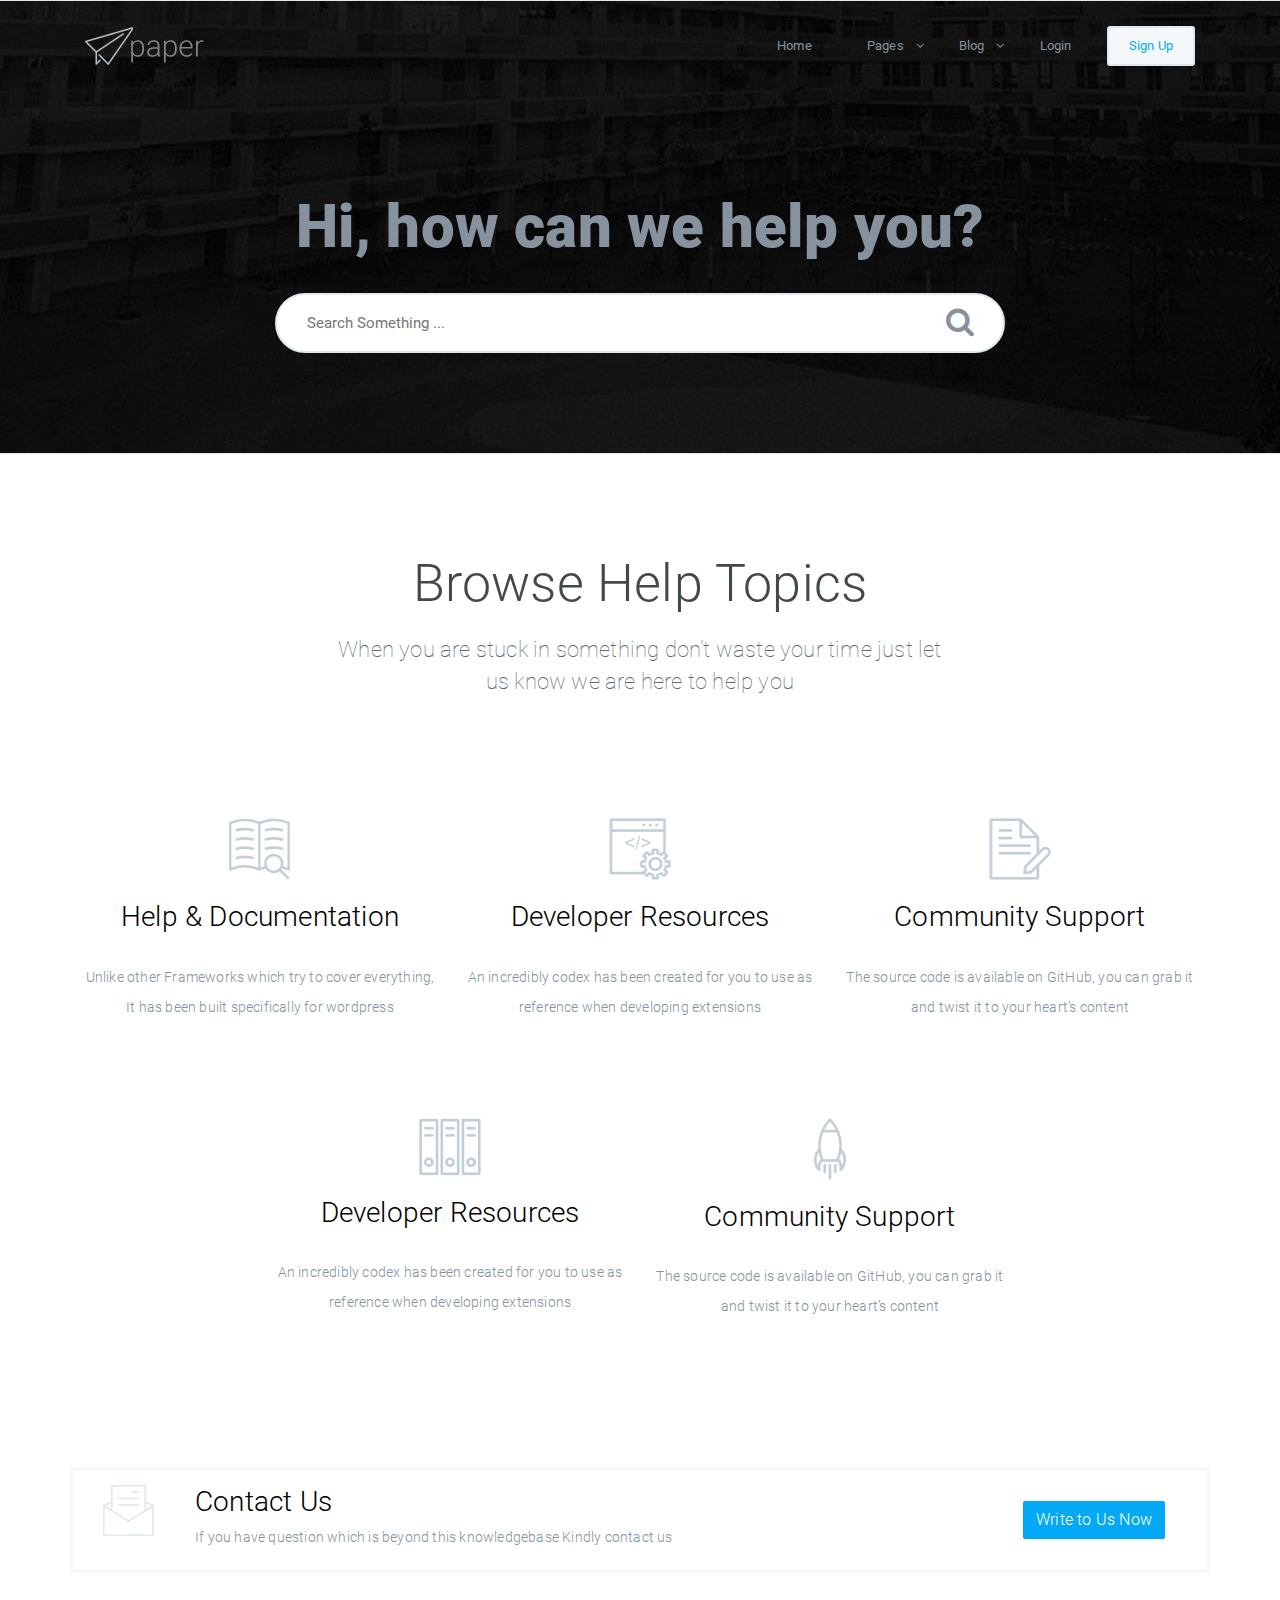
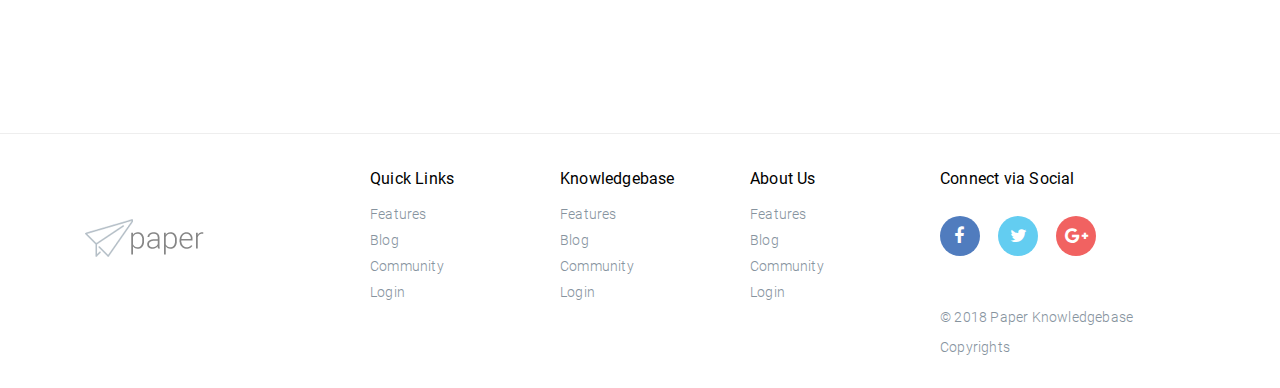
<file: home2.html>
<!DOCTYPE html>
<html lang="en">
<head>
    <meta charset="utf-8">
    <meta name="viewport" content="width=device-width, initial-scale=1, shrink-to-fit=no">
    <meta name="description" content="">
    <meta name="author" content="">
    <link rel="icon" href="assets/img/basic/favicon.ico" type="image/x-icon">
    <title>Paper</title>
    <!-- CSS -->
    <link rel="stylesheet" href="assets/css/app.css">
    <style>
        .loader {
            position: fixed;
            left: 0;
            top: 0;
            width: 100%;
            height: 100%;
            background-color: #F5F8FA;
            z-index: 9998;
            text-align: center;
        }

        .plane-container {
            position: absolute;
            top: 50%;
            left: 50%;
        }
    </style>
</head>
<body>
<!-- Pre loader -->
<div id="loader" class="loader">
    <div class="plane-container">
        <div class="l-s-2 blink">LOADING</div>
    </div>
</div>

<div id="app" class="paper-loading">
<main class="template-genre">
    <!-- Search Section & Nav -->
    <div class="search-section home-search">
        <!-- Header -->
<nav class="mainnav navbar navbar-default justify-content-between">
    <div class="container relative">
        <a class="offcanvas dl-trigger paper-nav-toggle" data-toggle="offcanvas"
           aria-expanded="false" aria-label="Toggle navigation">
            <i></i>
        </a>
        <a class="navbar-brand" href="index.html">
            <img class="d-inline-block align-top" alt="" src="assets/img/basic/logo.png">
        </a>
        <div class="paper_menu">
            <div id="dl-menu" class="xv-menuwrapper responsive-menu">
    <ul class="dl-menu align-items-center">
        <li><a href="#">Home</a></li>
        <li class="parent"><a href="#">Pages</a>
            <ul class="lg-submenu">
                <li><a href="home2.html">Home Page 2</a>
                <li><a href="single.html">Knowledgebase Single</a>
                <li><a href="404.html">404 Page</a>
                <li><a href="documentations.html">Documentation</a>
                <li><a href="password-recovery.html">Forgot Password</a>
            </li>
            </ul>
        </li>
        <li class="parent"><a href="#">Blog</a>
            <ul class="lg-submenu" style="width: 300px">
                <li class="p-0">
                    <div class="p-4">
                        <div class="my-3">
                            <a href="blog.html">
                                <div class="media">
                                    <i class="icon-circle-o w-20 s-36 text-primary"></i>
                                    <div class="media-body">
                                        <span class="mt-0 mb-0 font-weight-normal s-12">Paper Blog<br></span>
                                        <span class="s-12">Simple Blog Layout</span>
                                    </div>
                                </div>
                            </a>
                        </div>
                        <div class="my-3">
                            <a href="single.html">
                                <div class="media">
                                    <i class="icon-circle-o w-20 s-36 text-warning"></i>
                                    <div class="media-body">
                                        <span class="mt-0 mb-0 font-weight-normal s-12">Blog Single<br></span>
                                        <span class="s-12">Blog Details Page</span>
                                    </div>
                                </div>
                            </a>
                        </div>
                        <div class="my-3">
                            <a href="single2.html">
                                <div class="media">
                                    <i class="icon-circle-o w-20 s-36 text-info"></i>
                                    <div class="media-body">
                                        <span class="mt-0 mb-0 font-weight-normal s-12">Blog Single 2<br></span>
                                        <span class="s-12"> A Post Style</span>
                                    </div>
                                </div>
                            </a>
                        </div>
                    </div>
                    <div class="light p-5">
                        <h6>Mega Menu</h6>
                        <p>
                            Lorem ipsum dolor sit amet, consectetur adipisicing elit. Adipisci architecto autem.
                        </p>
                    </div>
                </li>
            </ul>
        </li>
        <li><a href="login.html">
            Login
        </a>
        </li>
        <li><a href="register.html" class="btn btn-default nav-btn">Sign
            Up</a>
        </li>
    </ul>
</div>
<!-- Login modal -->
        </div>
    </div>
</nav>
        <div class="masthead text-center">
            <div class="container">
                <div class="row">
                    <div class="col-lg-8 mx-md-auto">
                        <h1>Hi, how can we help you?</h1>
                        <form>
                            <input type="text" class="search-field" placeholder="Search Something ... ">
                            <button type="submit"><i class="icon icon-search"></i>
                            </button>
                        </form>
                    </div>
                </div>
            </div>
        </div>
    </div>
    <!-- Genre -->
    <section id="genre" class="genre">
        <div class="container">
            <header class="text-center">
                <h2 class="section-title">Browse Help Topics</h2>
                <div class="section-subtitle">When you are stuck in something don&#x2019;t waste your time just let
                    us know we are here to help you
                </div>
            </header>
            <div class="row p-t-b-80">
                <div class="text-center col-xl-4">
                    <div class="media-body"><span class="icon"><img src="assets/img/icon/icon1.png" alt=""></span>
                        <h3 class="p-t-b-20">Help &amp; Documentation</h3>
                        <p>Unlike other Frameworks which try to cover everything, It has been built
                            specifically for wordpress</p>
                    </div>
                </div>
                <div class="text-center col-xl-4">
                    <div class="media-body"><span class="icon"><img src="assets/img/icon/icon2.png" alt=""></span>
                        <h3 class="p-t-b-20">Developer Resources</h3>
                        <p>An incredibly codex has been created for you to use as reference when
                            developing extensions</p>
                    </div>
                </div>
                <div class="text-center col-xl-4">
                    <div class="media-body"><span class="icon"><img src="assets/img/icon/icon3.png" alt=""></span>
                        <h3 class="p-t-b-20">Community Support</h3>
                        <p>The source code is available on GitHub, you can grab it and twist it to
                            your heart&#x2019;s content</p>
                    </div>
                </div>
            </div>
            <div class="row  justify-content-md-center">
                <div class="text-center col-xl-4">
                    <div class="media-body"><span class="icon"><img src="assets/img/icon/icon-files.png" alt=""></span>
                        <h3 class="p-t-b-20">Developer Resources</h3>
                        <p>An incredibly codex has been created for you to use as reference when
                            developing extensions</p>
                    </div>
                </div>
                <div class="text-center col-xl-4">
                    <div class="media-body"><span class="icon"><img src="assets/img/icon/icon-rocket.png" alt=""></span>
                        <h3 class="p-t-b-20">Community Support</h3>
                        <p>The source code is available on GitHub, you can grab it and twist it to
                            your heart&#x2019;s content</p>
                    </div>
                </div>
            </div>
        </div>
    </section>
    <!-- Call To Action -->
    <section class="section">
        <div class="container">
            <div class="row call-to-action  paper-block">
                <div class="col-xl-1"><span class="icon icon-envelope-line"></span>
                </div>
                <div class="col-xl-9">
                    <h3>Contact Us</h3>
                    <div>If you have question which is beyond this knowledgebase Kindly contact
                        us</div>
                </div>
                <div class="col-xl-2"><a href="#" class="btn btn-primary btn-action mt-3">Write to Us Now</a>
                </div>
            </div>
        </div>
    </section>
</main>
<footer>
    <div class="container">
        <div class="row">
            <div class=" col-lg-2 col-xl-3 col-12 responsive-phone"><a href="#" class="brand">
                <img src="assets/img/basic/logo.png" alt="Knowledge">
                <span class="circle"></span>
            </a>
            </div>
            <div class="col-6  col-md-4 col-lg-2">
                <h6>Quick Links</h6>
                <ul class="footer-links">
                    <li><a href="#">Features</a>
                    </li>
                    <li><a href="#">Blog</a>
                    </li>
                    <li><a href="#">Community</a>
                    </li>
                    <li><a href="login.html">Login</a>
                    </li>
                </ul>
            </div>
            <div class="col-6  col-md-4 col-lg-2">
                <h6>Knowledgebase</h6>
                <ul class="footer-links">
                    <li><a href="#">Features</a>
                    </li>
                    <li><a href="#">Blog</a>
                    </li>
                    <li><a href="#">Community</a>
                    </li>
                    <li><a href="login.html">Login</a>
                    </li>
                </ul>
            </div>
            <div class="col-6  col-md-4 col-lg-2">
                <h6>About Us</h6>
                <ul class="footer-links">
                    <li><a href="#">Features</a>
                    </li>
                    <li><a href="#">Blog</a>
                    </li>
                    <li><a href="#">Community</a>
                    </li>
                    <li><a href="login.html">Login</a>
                    </li>
                </ul>
            </div>
            <div class="col-6 col-md-12 col-12 col-xl-3 responsive-phone">
                <h6>Connect via Social</h6>
                <ul class="social">
                    <li class="facebook"><a href="#"><i class="icon icon-facebook"></i></a>
                    </li>
                    <li class="twitter"><a href="#"><i class="icon icon-twitter"></i></a>
                    </li>
                    <li class="gplus"><a href="#"><i class="icon icon-google-plus"></i></a>
                    </li>
                </ul>
                <div class="copyrights">
                    <p>&#xA9; 2018 Paper Knowledgebase Copyrights</p>
                </div>
            </div>
        </div>
    </div>
</footer>
<!-- Login modal -->
<div class="modal fade" id="modalLogin" tabindex="-1" role="dialog" aria-labelledby="modalLogin">
    <div class="modal-dialog width-400" role="document">
        <div class="modal-content no-r "><a href="#" data-dismiss="modal" aria-label="Close"
                                            class="paper-nav-toggle active"><i></i></a>
            <div
                    class="modal-body no-p">
                <div class="text-center p-40 p-b-0">
                    <img src="assets/img/dummy/u4.png" alt="">
                    <h3>Welcome Back</h3>
                    <p class="p-t-b-20">Hey Soldier welcome back signin now there is lot of new stuff waiting
                        for you</p>
                </div>
                <div class="light p-40 b-t-b">
                    <form action="dashboard2.html">
                        <div class="form-group has-icon"><i class="icon-envelope-o"></i>
                            <input type="text" class="form-control form-control-lg"
                                   placeholder="Email Address">
                        </div>
                        <div class="form-group has-icon"><i class="icon-user-secret"></i>
                            <input type="text" class="form-control form-control-lg"
                                   placeholder="Password">
                        </div>
                        <input type="submit" class="btn btn-primary btn-lg btn-block" value="Log In">
                        <small class="forget-pass">Have you forgot your username or password ?</small>
                    </form>
                </div>
                <div class="p-40"><a href="#" class="btn btn-lg btn-block btn-social facebook">
                    <i class="icon-facebook"></i> Login with Facebook
                </a>
                    <a href="#" class="btn btn-lg btn-block btn-social twitter">

                        <i class="icon-twitter"></i> Login with Twitter

                    </a>
                </div>
            </div>
        </div>
    </div>
</div>
<!-- SignUp modal -->
<div class="modal fade" id="modalSignUp" tabindex="-1" role="dialog" aria-labelledby="modalSignUp">
    <div class="modal-dialog modal-lg" role="document">
        <div class="modal-content no-r "><a href="#" data-dismiss="modal" aria-label="Close"
                                            class="paper-nav-toggle active"><i></i></a>
            <div
                    class="modal-body no-p">
                <div class="row">
                    <div class="col-lg-5 grid">
                        <div class="p-40">
                            <h5 class="p-t-40">Sign Up Using Social Account</h5>
                            <p class="p-t-b-20">Hey Soldier welcome back signin now there is lot of new stuff waiting
                                for you</p> <a href="#" class="btn btn-lg btn-block btn-social facebook">
                            <i class="icon-facebook"></i> Login with Facebook
                        </a>
                            <a href="#" class="btn btn-lg btn-block btn-social twitter">

                                <i class="icon-twitter"></i> Login with Twitter

                            </a>
                        </div>
                    </div>
                    <div class="col-lg-7">
                        <div class="light p-t-b-40">
                            <div class="p-40">
                                <h5 class="p-b-20">Create New User Account</h5>
                                <form action="dashboard2.html ">
                                    <div class="form-group has-icon"><i class="icon-user-circle"></i>
                                        <input type="text" class="form-control form-control-lg"
                                               placeholder="Your Name">
                                    </div>
                                    <div class="form-group has-icon"><i class="icon-envelope-o"></i>
                                        <input type="text" class="form-control form-control-lg"
                                               placeholder="Email Address">
                                    </div>
                                    <div class="form-group has-icon"><i class="icon-user-secret"></i>
                                        <input type="text" class="form-control form-control-lg"
                                               placeholder="Password">
                                    </div>
                                    <div class="form-group has-icon"><i class="icon-repeat"></i>
                                        <input type="text" class="form-control form-control-lg"
                                               placeholder="Confirm Password">
                                    </div>
                                    <input type="submit" class="btn btn-primary btn-lg btn-block" value="Sign Up Now">
                                    <p class="forget-pass">A verification email wil be sent to you</p>
                                </form>
                            </div>
                        </div>
                    </div>
                </div>
            </div>
        </div>
    </div>
</div>
</div>
<!--End Page page_wrrapper -->
<script src="assets/js/app.js"></script>

</body>
</html>
</file>
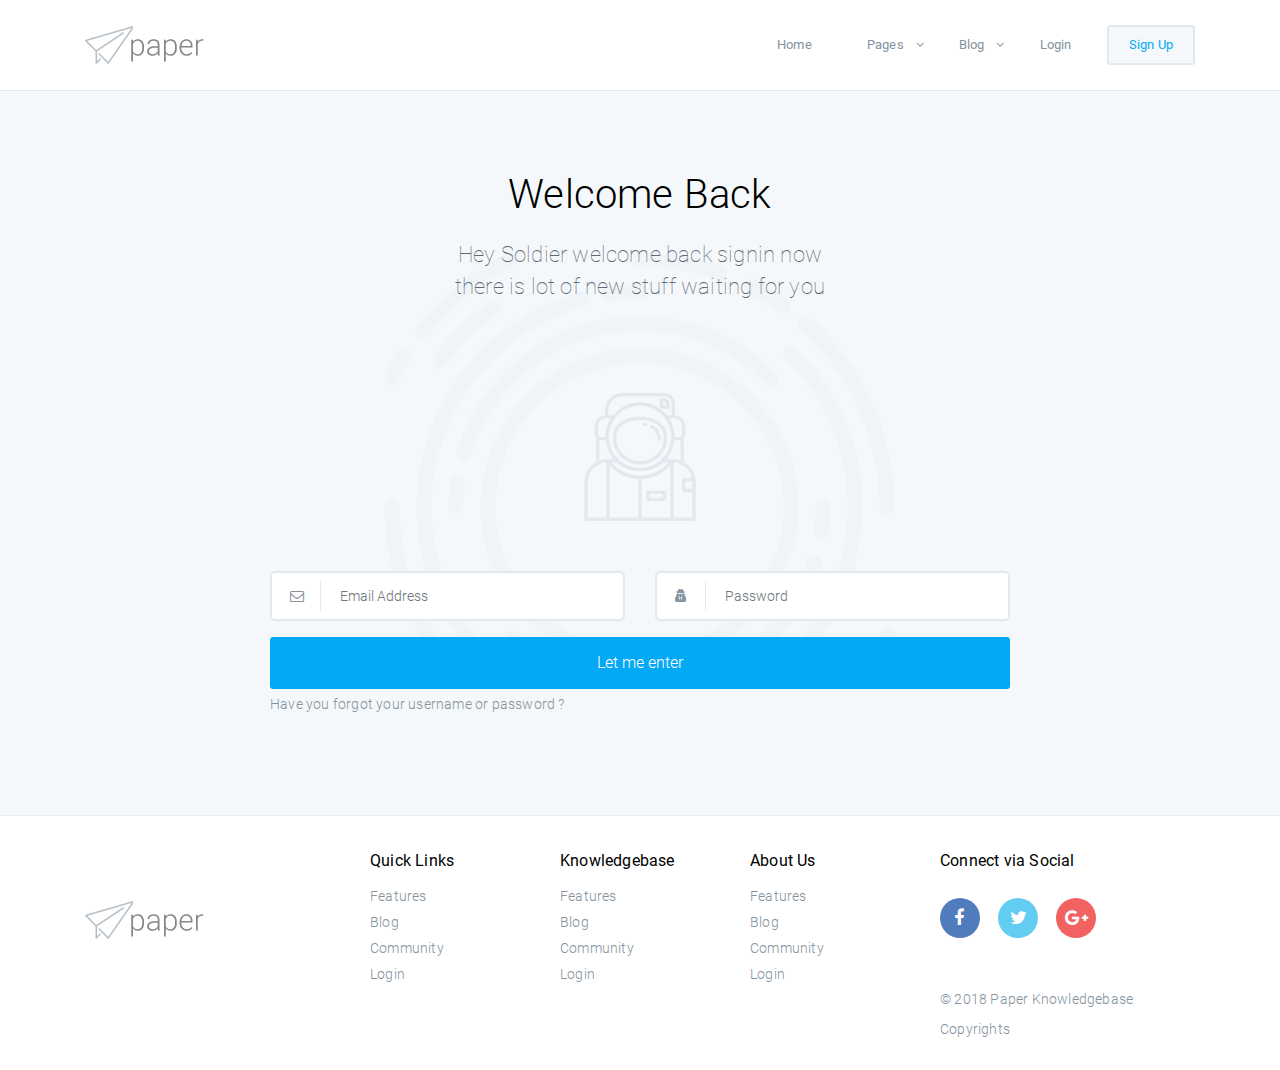
<file: login.html>
<!DOCTYPE html>
<html lang="en">
<head>
    <meta charset="utf-8">
    <meta name="viewport" content="width=device-width, initial-scale=1, shrink-to-fit=no">
    <meta name="description" content="">
    <meta name="author" content="">
    <link rel="icon" href="assets/img/basic/favicon.ico" type="image/x-icon">
    <title>Paper</title>
    <!-- CSS -->
    <link rel="stylesheet" href="assets/css/app.css">
    <style>
        .loader {
            position: fixed;
            left: 0;
            top: 0;
            width: 100%;
            height: 100%;
            background-color: #F5F8FA;
            z-index: 9998;
            text-align: center;
        }

        .plane-container {
            position: absolute;
            top: 50%;
            left: 50%;
        }
    </style>
</head>
<body>
<!-- Pre loader -->
<div id="loader" class="loader">
    <div class="plane-container">
        <div class="l-s-2 blink">LOADING</div>
    </div>
</div>

<div id="app" class="paper-loading">
<!-- Header -->
<nav class="mainnav navbar navbar-default justify-content-between">
    <div class="container relative">
        <a class="offcanvas dl-trigger paper-nav-toggle" data-toggle="offcanvas"
           aria-expanded="false" aria-label="Toggle navigation">
            <i></i>
        </a>
        <a class="navbar-brand" href="index.html">
            <img class="d-inline-block align-top" alt="" src="assets/img/basic/logo.png">
        </a>
        <div class="paper_menu">
            <div id="dl-menu" class="xv-menuwrapper responsive-menu">
    <ul class="dl-menu align-items-center">
        <li><a href="#">Home</a></li>
        <li class="parent"><a href="#">Pages</a>
            <ul class="lg-submenu">
                <li><a href="home2.html">Home Page 2</a>
                <li><a href="single.html">Knowledgebase Single</a>
                <li><a href="404.html">404 Page</a>
                <li><a href="documentations.html">Documentation</a>
                <li><a href="password-recovery.html">Forgot Password</a>
            </li>
            </ul>
        </li>
        <li class="parent"><a href="#">Blog</a>
            <ul class="lg-submenu" style="width: 300px">
                <li class="p-0">
                    <div class="p-4">
                        <div class="my-3">
                            <a href="blog.html">
                                <div class="media">
                                    <i class="icon-circle-o w-20 s-36 text-primary"></i>
                                    <div class="media-body">
                                        <span class="mt-0 mb-0 font-weight-normal s-12">Paper Blog<br></span>
                                        <span class="s-12">Simple Blog Layout</span>
                                    </div>
                                </div>
                            </a>
                        </div>
                        <div class="my-3">
                            <a href="single.html">
                                <div class="media">
                                    <i class="icon-circle-o w-20 s-36 text-warning"></i>
                                    <div class="media-body">
                                        <span class="mt-0 mb-0 font-weight-normal s-12">Blog Single<br></span>
                                        <span class="s-12">Blog Details Page</span>
                                    </div>
                                </div>
                            </a>
                        </div>
                        <div class="my-3">
                            <a href="single2.html">
                                <div class="media">
                                    <i class="icon-circle-o w-20 s-36 text-info"></i>
                                    <div class="media-body">
                                        <span class="mt-0 mb-0 font-weight-normal s-12">Blog Single 2<br></span>
                                        <span class="s-12"> A Post Style</span>
                                    </div>
                                </div>
                            </a>
                        </div>
                    </div>
                    <div class="light p-5">
                        <h6>Mega Menu</h6>
                        <p>
                            Lorem ipsum dolor sit amet, consectetur adipisicing elit. Adipisci architecto autem.
                        </p>
                    </div>
                </li>
            </ul>
        </li>
        <li><a href="login.html">
            Login
        </a>
        </li>
        <li><a href="register.html" class="btn btn-default nav-btn">Sign
            Up</a>
        </li>
    </ul>
</div>
<!-- Login modal -->
        </div>
    </div>
</nav>
<div class="light b-t">
    <div id="primary" class="content-area"
         data-bg-possition="center"
         data-bg-repeat="false"
         style="background: url('assets/img/icon/icon-circles.png');">
        <main id="main" class="site-main">
            <div class="container">
                <div class="col-xl-8 mx-lg-auto p-t-b-80">
                        <header class="text-center">
                            <h1>Welcome Back</h1>
                            <p class="section-subtitle">Hey Soldier welcome back signin now there is lot of new stuff
                                waiting
                                for you</p>
                            <img class="p-t-b-50" src="assets/img/icon/icon-login.png" alt="">
                        </header>
                        <form action="dashboard.html">
                            <div class="row">
                                <div class="col-lg-6">
                                    <div class="form-group has-icon"><i class="icon-envelope-o"></i>
                                        <input type="text" class="form-control form-control-lg"
                                               placeholder="Email Address">
                                    </div>
                                </div>
                                <div class="col-lg-6">
                                    <div class="form-group has-icon"><i class="icon-user-secret"></i>
                                        <input type="text" class="form-control form-control-lg"
                                               placeholder="Password">
                                    </div>
                                </div>
                                <div class="col-lg-12">
                                    <input type="submit" class="btn btn-primary btn-lg btn-block" value="Let me enter">
                                    <p class="forget-pass">Have you forgot your username or password ?</p>
                                </div>
                            </div>
                        </form>
                </div>
            </div>
        </main>
        <!-- #main -->
    </div>
    <!-- #primary -->
</div>
<footer>
    <div class="container">
        <div class="row">
            <div class=" col-lg-2 col-xl-3 col-12 responsive-phone"><a href="#" class="brand">
                <img src="assets/img/basic/logo.png" alt="Knowledge">
                <span class="circle"></span>
            </a>
            </div>
            <div class="col-6  col-md-4 col-lg-2">
                <h6>Quick Links</h6>
                <ul class="footer-links">
                    <li><a href="#">Features</a>
                    </li>
                    <li><a href="#">Blog</a>
                    </li>
                    <li><a href="#">Community</a>
                    </li>
                    <li><a href="login.html">Login</a>
                    </li>
                </ul>
            </div>
            <div class="col-6  col-md-4 col-lg-2">
                <h6>Knowledgebase</h6>
                <ul class="footer-links">
                    <li><a href="#">Features</a>
                    </li>
                    <li><a href="#">Blog</a>
                    </li>
                    <li><a href="#">Community</a>
                    </li>
                    <li><a href="login.html">Login</a>
                    </li>
                </ul>
            </div>
            <div class="col-6  col-md-4 col-lg-2">
                <h6>About Us</h6>
                <ul class="footer-links">
                    <li><a href="#">Features</a>
                    </li>
                    <li><a href="#">Blog</a>
                    </li>
                    <li><a href="#">Community</a>
                    </li>
                    <li><a href="login.html">Login</a>
                    </li>
                </ul>
            </div>
            <div class="col-6 col-md-12 col-12 col-xl-3 responsive-phone">
                <h6>Connect via Social</h6>
                <ul class="social">
                    <li class="facebook"><a href="#"><i class="icon icon-facebook"></i></a>
                    </li>
                    <li class="twitter"><a href="#"><i class="icon icon-twitter"></i></a>
                    </li>
                    <li class="gplus"><a href="#"><i class="icon icon-google-plus"></i></a>
                    </li>
                </ul>
                <div class="copyrights">
                    <p>&#xA9; 2018 Paper Knowledgebase Copyrights</p>
                </div>
            </div>
        </div>
    </div>
</footer>
<!-- Login modal -->
<div class="modal fade" id="modalLogin" tabindex="-1" role="dialog" aria-labelledby="modalLogin">
    <div class="modal-dialog width-400" role="document">
        <div class="modal-content no-r "><a href="#" data-dismiss="modal" aria-label="Close"
                                            class="paper-nav-toggle active"><i></i></a>
            <div
                    class="modal-body no-p">
                <div class="text-center p-40 p-b-0">
                    <img src="assets/img/dummy/u4.png" alt="">
                    <h3>Welcome Back</h3>
                    <p class="p-t-b-20">Hey Soldier welcome back signin now there is lot of new stuff waiting
                        for you</p>
                </div>
                <div class="light p-40 b-t-b">
                    <form action="dashboard2.html">
                        <div class="form-group has-icon"><i class="icon-envelope-o"></i>
                            <input type="text" class="form-control form-control-lg"
                                   placeholder="Email Address">
                        </div>
                        <div class="form-group has-icon"><i class="icon-user-secret"></i>
                            <input type="text" class="form-control form-control-lg"
                                   placeholder="Password">
                        </div>
                        <input type="submit" class="btn btn-primary btn-lg btn-block" value="Log In">
                        <small class="forget-pass">Have you forgot your username or password ?</small>
                    </form>
                </div>
                <div class="p-40"><a href="#" class="btn btn-lg btn-block btn-social facebook">
                    <i class="icon-facebook"></i> Login with Facebook
                </a>
                    <a href="#" class="btn btn-lg btn-block btn-social twitter">

                        <i class="icon-twitter"></i> Login with Twitter

                    </a>
                </div>
            </div>
        </div>
    </div>
</div>
<!-- SignUp modal -->
<div class="modal fade" id="modalSignUp" tabindex="-1" role="dialog" aria-labelledby="modalSignUp">
    <div class="modal-dialog modal-lg" role="document">
        <div class="modal-content no-r "><a href="#" data-dismiss="modal" aria-label="Close"
                                            class="paper-nav-toggle active"><i></i></a>
            <div
                    class="modal-body no-p">
                <div class="row">
                    <div class="col-lg-5 grid">
                        <div class="p-40">
                            <h5 class="p-t-40">Sign Up Using Social Account</h5>
                            <p class="p-t-b-20">Hey Soldier welcome back signin now there is lot of new stuff waiting
                                for you</p> <a href="#" class="btn btn-lg btn-block btn-social facebook">
                            <i class="icon-facebook"></i> Login with Facebook
                        </a>
                            <a href="#" class="btn btn-lg btn-block btn-social twitter">

                                <i class="icon-twitter"></i> Login with Twitter

                            </a>
                        </div>
                    </div>
                    <div class="col-lg-7">
                        <div class="light p-t-b-40">
                            <div class="p-40">
                                <h5 class="p-b-20">Create New User Account</h5>
                                <form action="dashboard2.html ">
                                    <div class="form-group has-icon"><i class="icon-user-circle"></i>
                                        <input type="text" class="form-control form-control-lg"
                                               placeholder="Your Name">
                                    </div>
                                    <div class="form-group has-icon"><i class="icon-envelope-o"></i>
                                        <input type="text" class="form-control form-control-lg"
                                               placeholder="Email Address">
                                    </div>
                                    <div class="form-group has-icon"><i class="icon-user-secret"></i>
                                        <input type="text" class="form-control form-control-lg"
                                               placeholder="Password">
                                    </div>
                                    <div class="form-group has-icon"><i class="icon-repeat"></i>
                                        <input type="text" class="form-control form-control-lg"
                                               placeholder="Confirm Password">
                                    </div>
                                    <input type="submit" class="btn btn-primary btn-lg btn-block" value="Sign Up Now">
                                    <p class="forget-pass">A verification email wil be sent to you</p>
                                </form>
                            </div>
                        </div>
                    </div>
                </div>
            </div>
        </div>
    </div>
</div>
</div>
<!--End Page page_wrrapper -->
<script src="assets/js/app.js"></script>

</body>
</html>
</file>
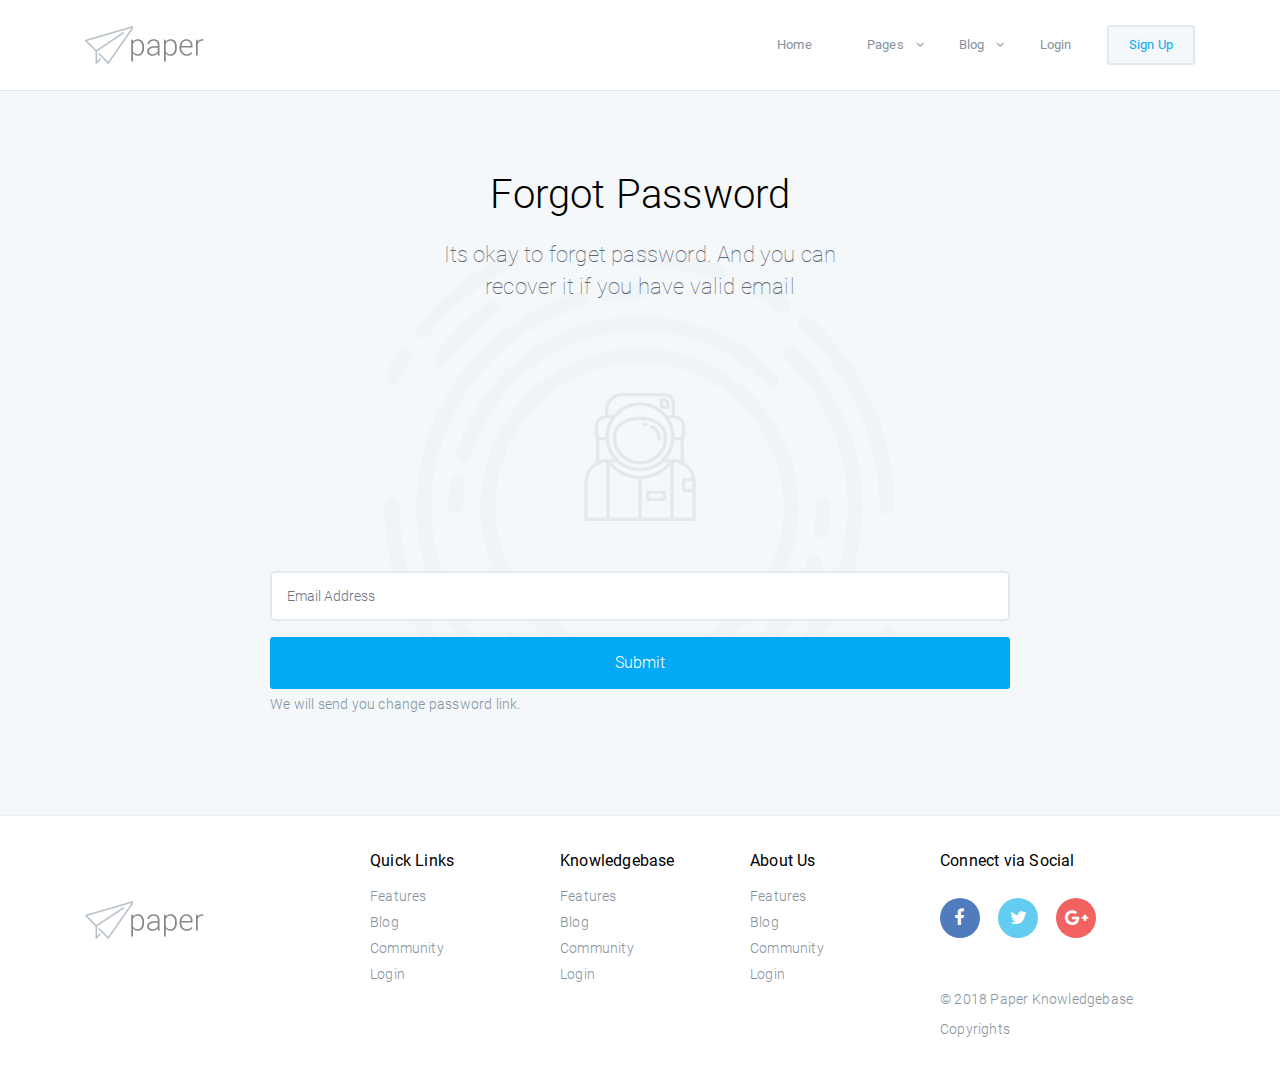
<file: password-recovery.html>
<!DOCTYPE html>
<html lang="en">
<head>
    <meta charset="utf-8">
    <meta name="viewport" content="width=device-width, initial-scale=1, shrink-to-fit=no">
    <meta name="description" content="">
    <meta name="author" content="">
    <link rel="icon" href="assets/img/basic/favicon.ico" type="image/x-icon">
    <title>Paper</title>
    <!-- CSS -->
    <link rel="stylesheet" href="assets/css/app.css">
    <style>
        .loader {
            position: fixed;
            left: 0;
            top: 0;
            width: 100%;
            height: 100%;
            background-color: #F5F8FA;
            z-index: 9998;
            text-align: center;
        }

        .plane-container {
            position: absolute;
            top: 50%;
            left: 50%;
        }
    </style>
</head>
<body>
<!-- Pre loader -->
<div id="loader" class="loader">
    <div class="plane-container">
        <div class="l-s-2 blink">LOADING</div>
    </div>
</div>

<div id="app" class="paper-loading">
<!-- Header -->
<nav class="mainnav navbar navbar-default justify-content-between">
    <div class="container relative">
        <a class="offcanvas dl-trigger paper-nav-toggle" data-toggle="offcanvas"
           aria-expanded="false" aria-label="Toggle navigation">
            <i></i>
        </a>
        <a class="navbar-brand" href="index.html">
            <img class="d-inline-block align-top" alt="" src="assets/img/basic/logo.png">
        </a>
        <div class="paper_menu">
            <div id="dl-menu" class="xv-menuwrapper responsive-menu">
    <ul class="dl-menu align-items-center">
        <li><a href="#">Home</a></li>
        <li class="parent"><a href="#">Pages</a>
            <ul class="lg-submenu">
                <li><a href="home2.html">Home Page 2</a>
                <li><a href="single.html">Knowledgebase Single</a>
                <li><a href="404.html">404 Page</a>
                <li><a href="documentations.html">Documentation</a>
                <li><a href="password-recovery.html">Forgot Password</a>
            </li>
            </ul>
        </li>
        <li class="parent"><a href="#">Blog</a>
            <ul class="lg-submenu" style="width: 300px">
                <li class="p-0">
                    <div class="p-4">
                        <div class="my-3">
                            <a href="blog.html">
                                <div class="media">
                                    <i class="icon-circle-o w-20 s-36 text-primary"></i>
                                    <div class="media-body">
                                        <span class="mt-0 mb-0 font-weight-normal s-12">Paper Blog<br></span>
                                        <span class="s-12">Simple Blog Layout</span>
                                    </div>
                                </div>
                            </a>
                        </div>
                        <div class="my-3">
                            <a href="single.html">
                                <div class="media">
                                    <i class="icon-circle-o w-20 s-36 text-warning"></i>
                                    <div class="media-body">
                                        <span class="mt-0 mb-0 font-weight-normal s-12">Blog Single<br></span>
                                        <span class="s-12">Blog Details Page</span>
                                    </div>
                                </div>
                            </a>
                        </div>
                        <div class="my-3">
                            <a href="single2.html">
                                <div class="media">
                                    <i class="icon-circle-o w-20 s-36 text-info"></i>
                                    <div class="media-body">
                                        <span class="mt-0 mb-0 font-weight-normal s-12">Blog Single 2<br></span>
                                        <span class="s-12"> A Post Style</span>
                                    </div>
                                </div>
                            </a>
                        </div>
                    </div>
                    <div class="light p-5">
                        <h6>Mega Menu</h6>
                        <p>
                            Lorem ipsum dolor sit amet, consectetur adipisicing elit. Adipisci architecto autem.
                        </p>
                    </div>
                </li>
            </ul>
        </li>
        <li><a href="login.html">
            Login
        </a>
        </li>
        <li><a href="register.html" class="btn btn-default nav-btn">Sign
            Up</a>
        </li>
    </ul>
</div>
<!-- Login modal -->
        </div>
    </div>
</nav>
<div class="light b-t">
    <div id="primary" class="content-area"
         data-bg-possition="center"
         data-bg-repeat="false"
         style="background: url('assets/img/icon/icon-circles.png');">
        <main id="main" class="site-main" role="main">
            <div class="container">
                <div class="col-xl-8 mx-lg-auto p-t-b-80">
                        <header class="text-center">
                            <h1>Forgot Password</h1>
                            <p class="section-subtitle">Its okay to forget password. And you can recover it if you have
                                valid
                                email</p>
                            <img class="p-t-b-50" src="assets/img/icon/icon-login.png" alt="">
                        </header>
                        <form>
                            <div class="row">
                                <div class="col-lg-12">
                                    <div class="form-group">
                                        <input type="text" class="form-control form-control-lg"
                                               placeholder="Email Address">
                                    </div>
                                </div>
                            </div>
                            <div class="row">
                                <div class="col-lg-12">
                                    <input type="submit" class="btn btn-primary btn-lg btn-block" value="Submit">
                                    <p class="forget-pass">We will send you change password link.</p>
                                </div>
                            </div>
                        </form>
                </div>
            </div>
        </main>
        <!-- #main -->
    </div>
    <!-- #primary -->
</div>
<footer>
    <div class="container">
        <div class="row">
            <div class=" col-lg-2 col-xl-3 col-12 responsive-phone"><a href="#" class="brand">
                <img src="assets/img/basic/logo.png" alt="Knowledge">
                <span class="circle"></span>
            </a>
            </div>
            <div class="col-6  col-md-4 col-lg-2">
                <h6>Quick Links</h6>
                <ul class="footer-links">
                    <li><a href="#">Features</a>
                    </li>
                    <li><a href="#">Blog</a>
                    </li>
                    <li><a href="#">Community</a>
                    </li>
                    <li><a href="login.html">Login</a>
                    </li>
                </ul>
            </div>
            <div class="col-6  col-md-4 col-lg-2">
                <h6>Knowledgebase</h6>
                <ul class="footer-links">
                    <li><a href="#">Features</a>
                    </li>
                    <li><a href="#">Blog</a>
                    </li>
                    <li><a href="#">Community</a>
                    </li>
                    <li><a href="login.html">Login</a>
                    </li>
                </ul>
            </div>
            <div class="col-6  col-md-4 col-lg-2">
                <h6>About Us</h6>
                <ul class="footer-links">
                    <li><a href="#">Features</a>
                    </li>
                    <li><a href="#">Blog</a>
                    </li>
                    <li><a href="#">Community</a>
                    </li>
                    <li><a href="login.html">Login</a>
                    </li>
                </ul>
            </div>
            <div class="col-6 col-md-12 col-12 col-xl-3 responsive-phone">
                <h6>Connect via Social</h6>
                <ul class="social">
                    <li class="facebook"><a href="#"><i class="icon icon-facebook"></i></a>
                    </li>
                    <li class="twitter"><a href="#"><i class="icon icon-twitter"></i></a>
                    </li>
                    <li class="gplus"><a href="#"><i class="icon icon-google-plus"></i></a>
                    </li>
                </ul>
                <div class="copyrights">
                    <p>&#xA9; 2018 Paper Knowledgebase Copyrights</p>
                </div>
            </div>
        </div>
    </div>
</footer>
<!-- Login modal -->
<div class="modal fade" id="modalLogin" tabindex="-1" role="dialog" aria-labelledby="modalLogin">
    <div class="modal-dialog width-400" role="document">
        <div class="modal-content no-r "><a href="#" data-dismiss="modal" aria-label="Close"
                                            class="paper-nav-toggle active"><i></i></a>
            <div
                    class="modal-body no-p">
                <div class="text-center p-40 p-b-0">
                    <img src="assets/img/dummy/u4.png" alt="">
                    <h3>Welcome Back</h3>
                    <p class="p-t-b-20">Hey Soldier welcome back signin now there is lot of new stuff waiting
                        for you</p>
                </div>
                <div class="light p-40 b-t-b">
                    <form action="dashboard2.html">
                        <div class="form-group has-icon"><i class="icon-envelope-o"></i>
                            <input type="text" class="form-control form-control-lg"
                                   placeholder="Email Address">
                        </div>
                        <div class="form-group has-icon"><i class="icon-user-secret"></i>
                            <input type="text" class="form-control form-control-lg"
                                   placeholder="Password">
                        </div>
                        <input type="submit" class="btn btn-primary btn-lg btn-block" value="Log In">
                        <small class="forget-pass">Have you forgot your username or password ?</small>
                    </form>
                </div>
                <div class="p-40"><a href="#" class="btn btn-lg btn-block btn-social facebook">
                    <i class="icon-facebook"></i> Login with Facebook
                </a>
                    <a href="#" class="btn btn-lg btn-block btn-social twitter">

                        <i class="icon-twitter"></i> Login with Twitter

                    </a>
                </div>
            </div>
        </div>
    </div>
</div>
<!-- SignUp modal -->
<div class="modal fade" id="modalSignUp" tabindex="-1" role="dialog" aria-labelledby="modalSignUp">
    <div class="modal-dialog modal-lg" role="document">
        <div class="modal-content no-r "><a href="#" data-dismiss="modal" aria-label="Close"
                                            class="paper-nav-toggle active"><i></i></a>
            <div
                    class="modal-body no-p">
                <div class="row">
                    <div class="col-lg-5 grid">
                        <div class="p-40">
                            <h5 class="p-t-40">Sign Up Using Social Account</h5>
                            <p class="p-t-b-20">Hey Soldier welcome back signin now there is lot of new stuff waiting
                                for you</p> <a href="#" class="btn btn-lg btn-block btn-social facebook">
                            <i class="icon-facebook"></i> Login with Facebook
                        </a>
                            <a href="#" class="btn btn-lg btn-block btn-social twitter">

                                <i class="icon-twitter"></i> Login with Twitter

                            </a>
                        </div>
                    </div>
                    <div class="col-lg-7">
                        <div class="light p-t-b-40">
                            <div class="p-40">
                                <h5 class="p-b-20">Create New User Account</h5>
                                <form action="dashboard2.html ">
                                    <div class="form-group has-icon"><i class="icon-user-circle"></i>
                                        <input type="text" class="form-control form-control-lg"
                                               placeholder="Your Name">
                                    </div>
                                    <div class="form-group has-icon"><i class="icon-envelope-o"></i>
                                        <input type="text" class="form-control form-control-lg"
                                               placeholder="Email Address">
                                    </div>
                                    <div class="form-group has-icon"><i class="icon-user-secret"></i>
                                        <input type="text" class="form-control form-control-lg"
                                               placeholder="Password">
                                    </div>
                                    <div class="form-group has-icon"><i class="icon-repeat"></i>
                                        <input type="text" class="form-control form-control-lg"
                                               placeholder="Confirm Password">
                                    </div>
                                    <input type="submit" class="btn btn-primary btn-lg btn-block" value="Sign Up Now">
                                    <p class="forget-pass">A verification email wil be sent to you</p>
                                </form>
                            </div>
                        </div>
                    </div>
                </div>
            </div>
        </div>
    </div>
</div>
</div>
<!--End Page page_wrrapper -->
<script src="assets/js/app.js"></script>

</body>
</html>
</file>
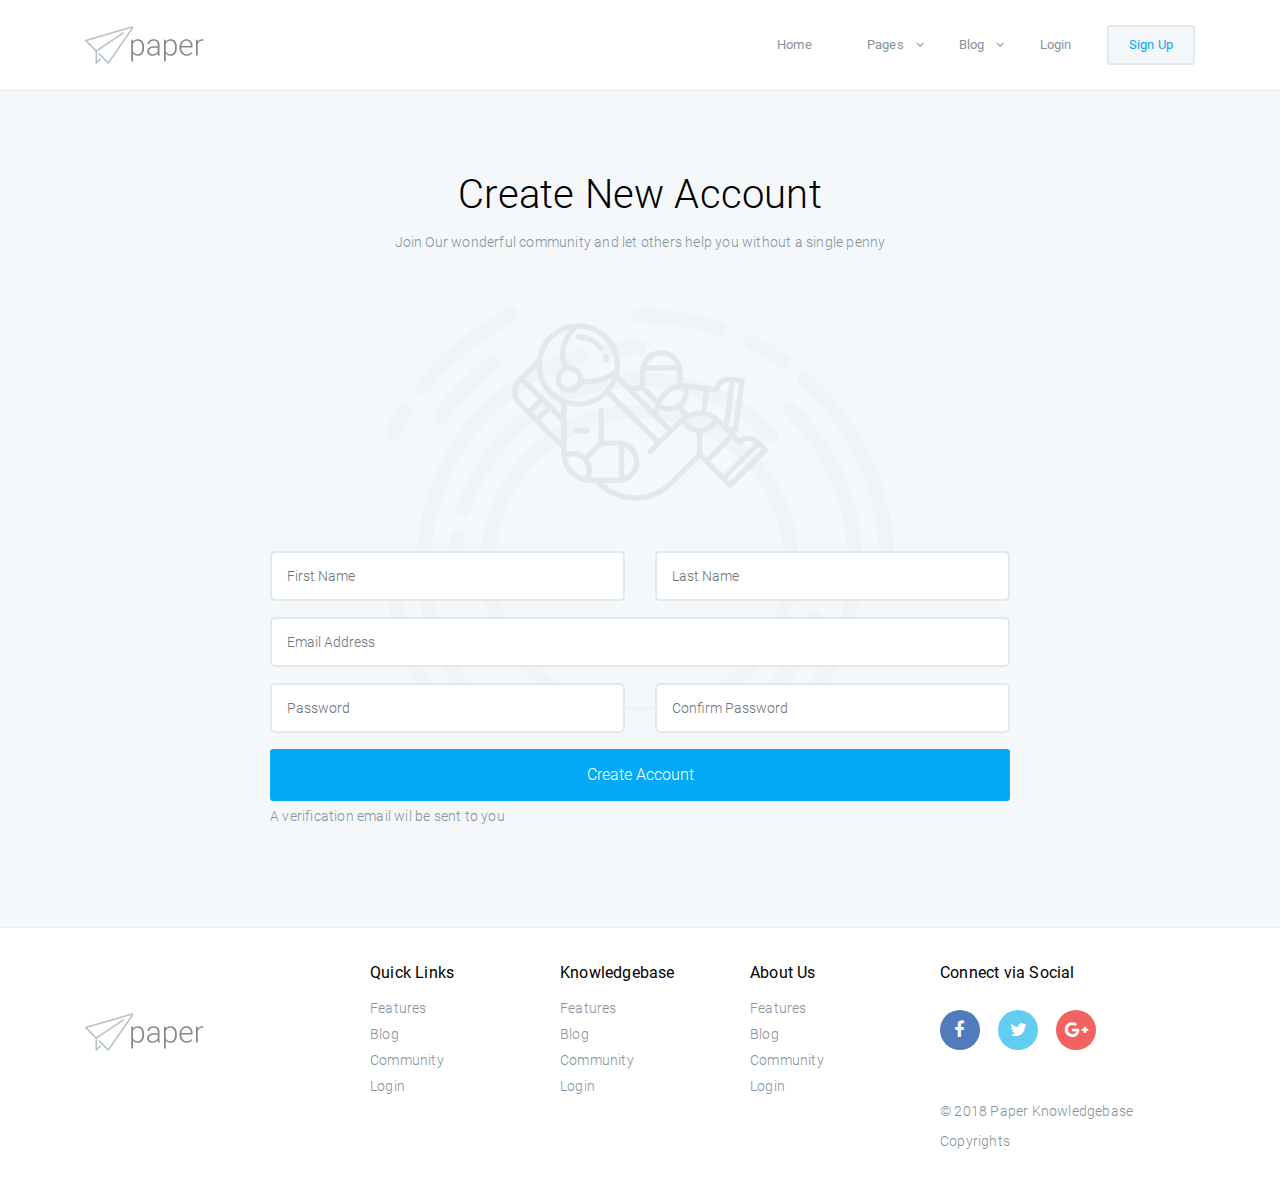
<file: register.html>
<!DOCTYPE html>
<html lang="en">
<head>
    <meta charset="utf-8">
    <meta name="viewport" content="width=device-width, initial-scale=1, shrink-to-fit=no">
    <meta name="description" content="">
    <meta name="author" content="">
    <link rel="icon" href="assets/img/basic/favicon.ico" type="image/x-icon">
    <title>Paper</title>
    <!-- CSS -->
    <link rel="stylesheet" href="assets/css/app.css">
    <style>
        .loader {
            position: fixed;
            left: 0;
            top: 0;
            width: 100%;
            height: 100%;
            background-color: #F5F8FA;
            z-index: 9998;
            text-align: center;
        }

        .plane-container {
            position: absolute;
            top: 50%;
            left: 50%;
        }
    </style>
</head>
<body>
<!-- Pre loader -->
<div id="loader" class="loader">
    <div class="plane-container">
        <div class="l-s-2 blink">LOADING</div>
    </div>
</div>

<div id="app" class="paper-loading">
<!-- Header -->
<nav class="mainnav navbar navbar-default justify-content-between">
    <div class="container relative">
        <a class="offcanvas dl-trigger paper-nav-toggle" data-toggle="offcanvas"
           aria-expanded="false" aria-label="Toggle navigation">
            <i></i>
        </a>
        <a class="navbar-brand" href="index.html">
            <img class="d-inline-block align-top" alt="" src="assets/img/basic/logo.png">
        </a>
        <div class="paper_menu">
            <div id="dl-menu" class="xv-menuwrapper responsive-menu">
    <ul class="dl-menu align-items-center">
        <li><a href="#">Home</a></li>
        <li class="parent"><a href="#">Pages</a>
            <ul class="lg-submenu">
                <li><a href="home2.html">Home Page 2</a>
                <li><a href="single.html">Knowledgebase Single</a>
                <li><a href="404.html">404 Page</a>
                <li><a href="documentations.html">Documentation</a>
                <li><a href="password-recovery.html">Forgot Password</a>
            </li>
            </ul>
        </li>
        <li class="parent"><a href="#">Blog</a>
            <ul class="lg-submenu" style="width: 300px">
                <li class="p-0">
                    <div class="p-4">
                        <div class="my-3">
                            <a href="blog.html">
                                <div class="media">
                                    <i class="icon-circle-o w-20 s-36 text-primary"></i>
                                    <div class="media-body">
                                        <span class="mt-0 mb-0 font-weight-normal s-12">Paper Blog<br></span>
                                        <span class="s-12">Simple Blog Layout</span>
                                    </div>
                                </div>
                            </a>
                        </div>
                        <div class="my-3">
                            <a href="single.html">
                                <div class="media">
                                    <i class="icon-circle-o w-20 s-36 text-warning"></i>
                                    <div class="media-body">
                                        <span class="mt-0 mb-0 font-weight-normal s-12">Blog Single<br></span>
                                        <span class="s-12">Blog Details Page</span>
                                    </div>
                                </div>
                            </a>
                        </div>
                        <div class="my-3">
                            <a href="single2.html">
                                <div class="media">
                                    <i class="icon-circle-o w-20 s-36 text-info"></i>
                                    <div class="media-body">
                                        <span class="mt-0 mb-0 font-weight-normal s-12">Blog Single 2<br></span>
                                        <span class="s-12"> A Post Style</span>
                                    </div>
                                </div>
                            </a>
                        </div>
                    </div>
                    <div class="light p-5">
                        <h6>Mega Menu</h6>
                        <p>
                            Lorem ipsum dolor sit amet, consectetur adipisicing elit. Adipisci architecto autem.
                        </p>
                    </div>
                </li>
            </ul>
        </li>
        <li><a href="login.html">
            Login
        </a>
        </li>
        <li><a href="register.html" class="btn btn-default nav-btn">Sign
            Up</a>
        </li>
    </ul>
</div>
<!-- Login modal -->
        </div>
    </div>
</nav>
<div class="light b-t">
    <div id="primary" class="content-area"
         data-bg-possition="center"
         data-bg-repeat="false"
         style="background: url('assets/img/icon/icon-circles.png');">
        <main id="main" class="site-main">
            <div class="container">
                <div class="col-xl-8 mx-lg-auto p-t-b-80">
                    <header class="text-center">
                        <h1>Create New Account</h1>
                        <p>Join Our wonderful community and let others help you without a single
                            penny</p>
                        <img class="p-t-b-50" src="assets/img/icon/icon-join.png" alt="">
                    </header>
                    <form>
                        <div class="row">
                            <div class="col-lg-6">
                                <div class="form-group">
                                    <input type="text" class="form-control form-control-lg" placeholder="First Name">
                                </div>
                            </div>
                            <div class="col-lg-6">
                                <div class="form-group">
                                    <input type="text" class="form-control form-control-lg" placeholder="Last Name">
                                </div>
                            </div>
                            <div class="col-lg-12">
                                <div class="form-group">
                                    <input type="text" class="form-control form-control-lg" placeholder="Email Address">
                                </div>
                            </div>
                            <div class="col-lg-6">
                                <div class="form-group">
                                    <input type="text" class="form-control form-control-lg" placeholder="Password">
                                </div>
                            </div>
                            <div class="col-lg-6">
                                <div class="form-group">
                                    <input type="text" class="form-control form-control-lg"
                                           placeholder="Confirm Password">
                                </div>
                            </div>
                            <div class="col-lg-12">
                                <input type="submit" class="btn btn-primary btn-lg btn-block" value="Create Account">
                                <p class="forget-pass">A verification email wil be sent to you</p>
                            </div>
                        </div>
                    </form>
                </div>
            </div>
        </main>
        <!-- #main -->
    </div>
    <!-- #primary -->
</div>
<footer>
    <div class="container">
        <div class="row">
            <div class=" col-lg-2 col-xl-3 col-12 responsive-phone"><a href="#" class="brand">
                <img src="assets/img/basic/logo.png" alt="Knowledge">
                <span class="circle"></span>
            </a>
            </div>
            <div class="col-6  col-md-4 col-lg-2">
                <h6>Quick Links</h6>
                <ul class="footer-links">
                    <li><a href="#">Features</a>
                    </li>
                    <li><a href="#">Blog</a>
                    </li>
                    <li><a href="#">Community</a>
                    </li>
                    <li><a href="login.html">Login</a>
                    </li>
                </ul>
            </div>
            <div class="col-6  col-md-4 col-lg-2">
                <h6>Knowledgebase</h6>
                <ul class="footer-links">
                    <li><a href="#">Features</a>
                    </li>
                    <li><a href="#">Blog</a>
                    </li>
                    <li><a href="#">Community</a>
                    </li>
                    <li><a href="login.html">Login</a>
                    </li>
                </ul>
            </div>
            <div class="col-6  col-md-4 col-lg-2">
                <h6>About Us</h6>
                <ul class="footer-links">
                    <li><a href="#">Features</a>
                    </li>
                    <li><a href="#">Blog</a>
                    </li>
                    <li><a href="#">Community</a>
                    </li>
                    <li><a href="login.html">Login</a>
                    </li>
                </ul>
            </div>
            <div class="col-6 col-md-12 col-12 col-xl-3 responsive-phone">
                <h6>Connect via Social</h6>
                <ul class="social">
                    <li class="facebook"><a href="#"><i class="icon icon-facebook"></i></a>
                    </li>
                    <li class="twitter"><a href="#"><i class="icon icon-twitter"></i></a>
                    </li>
                    <li class="gplus"><a href="#"><i class="icon icon-google-plus"></i></a>
                    </li>
                </ul>
                <div class="copyrights">
                    <p>&#xA9; 2018 Paper Knowledgebase Copyrights</p>
                </div>
            </div>
        </div>
    </div>
</footer>
<!-- Login modal -->
<div class="modal fade" id="modalLogin" tabindex="-1" role="dialog" aria-labelledby="modalLogin">
    <div class="modal-dialog width-400" role="document">
        <div class="modal-content no-r "><a href="#" data-dismiss="modal" aria-label="Close"
                                            class="paper-nav-toggle active"><i></i></a>
            <div
                    class="modal-body no-p">
                <div class="text-center p-40 p-b-0">
                    <img src="assets/img/dummy/u4.png" alt="">
                    <h3>Welcome Back</h3>
                    <p class="p-t-b-20">Hey Soldier welcome back signin now there is lot of new stuff waiting
                        for you</p>
                </div>
                <div class="light p-40 b-t-b">
                    <form action="dashboard2.html">
                        <div class="form-group has-icon"><i class="icon-envelope-o"></i>
                            <input type="text" class="form-control form-control-lg"
                                   placeholder="Email Address">
                        </div>
                        <div class="form-group has-icon"><i class="icon-user-secret"></i>
                            <input type="text" class="form-control form-control-lg"
                                   placeholder="Password">
                        </div>
                        <input type="submit" class="btn btn-primary btn-lg btn-block" value="Log In">
                        <small class="forget-pass">Have you forgot your username or password ?</small>
                    </form>
                </div>
                <div class="p-40"><a href="#" class="btn btn-lg btn-block btn-social facebook">
                    <i class="icon-facebook"></i> Login with Facebook
                </a>
                    <a href="#" class="btn btn-lg btn-block btn-social twitter">

                        <i class="icon-twitter"></i> Login with Twitter

                    </a>
                </div>
            </div>
        </div>
    </div>
</div>
<!-- SignUp modal -->
<div class="modal fade" id="modalSignUp" tabindex="-1" role="dialog" aria-labelledby="modalSignUp">
    <div class="modal-dialog modal-lg" role="document">
        <div class="modal-content no-r "><a href="#" data-dismiss="modal" aria-label="Close"
                                            class="paper-nav-toggle active"><i></i></a>
            <div
                    class="modal-body no-p">
                <div class="row">
                    <div class="col-lg-5 grid">
                        <div class="p-40">
                            <h5 class="p-t-40">Sign Up Using Social Account</h5>
                            <p class="p-t-b-20">Hey Soldier welcome back signin now there is lot of new stuff waiting
                                for you</p> <a href="#" class="btn btn-lg btn-block btn-social facebook">
                            <i class="icon-facebook"></i> Login with Facebook
                        </a>
                            <a href="#" class="btn btn-lg btn-block btn-social twitter">

                                <i class="icon-twitter"></i> Login with Twitter

                            </a>
                        </div>
                    </div>
                    <div class="col-lg-7">
                        <div class="light p-t-b-40">
                            <div class="p-40">
                                <h5 class="p-b-20">Create New User Account</h5>
                                <form action="dashboard2.html ">
                                    <div class="form-group has-icon"><i class="icon-user-circle"></i>
                                        <input type="text" class="form-control form-control-lg"
                                               placeholder="Your Name">
                                    </div>
                                    <div class="form-group has-icon"><i class="icon-envelope-o"></i>
                                        <input type="text" class="form-control form-control-lg"
                                               placeholder="Email Address">
                                    </div>
                                    <div class="form-group has-icon"><i class="icon-user-secret"></i>
                                        <input type="text" class="form-control form-control-lg"
                                               placeholder="Password">
                                    </div>
                                    <div class="form-group has-icon"><i class="icon-repeat"></i>
                                        <input type="text" class="form-control form-control-lg"
                                               placeholder="Confirm Password">
                                    </div>
                                    <input type="submit" class="btn btn-primary btn-lg btn-block" value="Sign Up Now">
                                    <p class="forget-pass">A verification email wil be sent to you</p>
                                </form>
                            </div>
                        </div>
                    </div>
                </div>
            </div>
        </div>
    </div>
</div>
</div>
<!--End Page page_wrrapper -->
<script src="assets/js/app.js"></script>

</body>
</html>
</file>
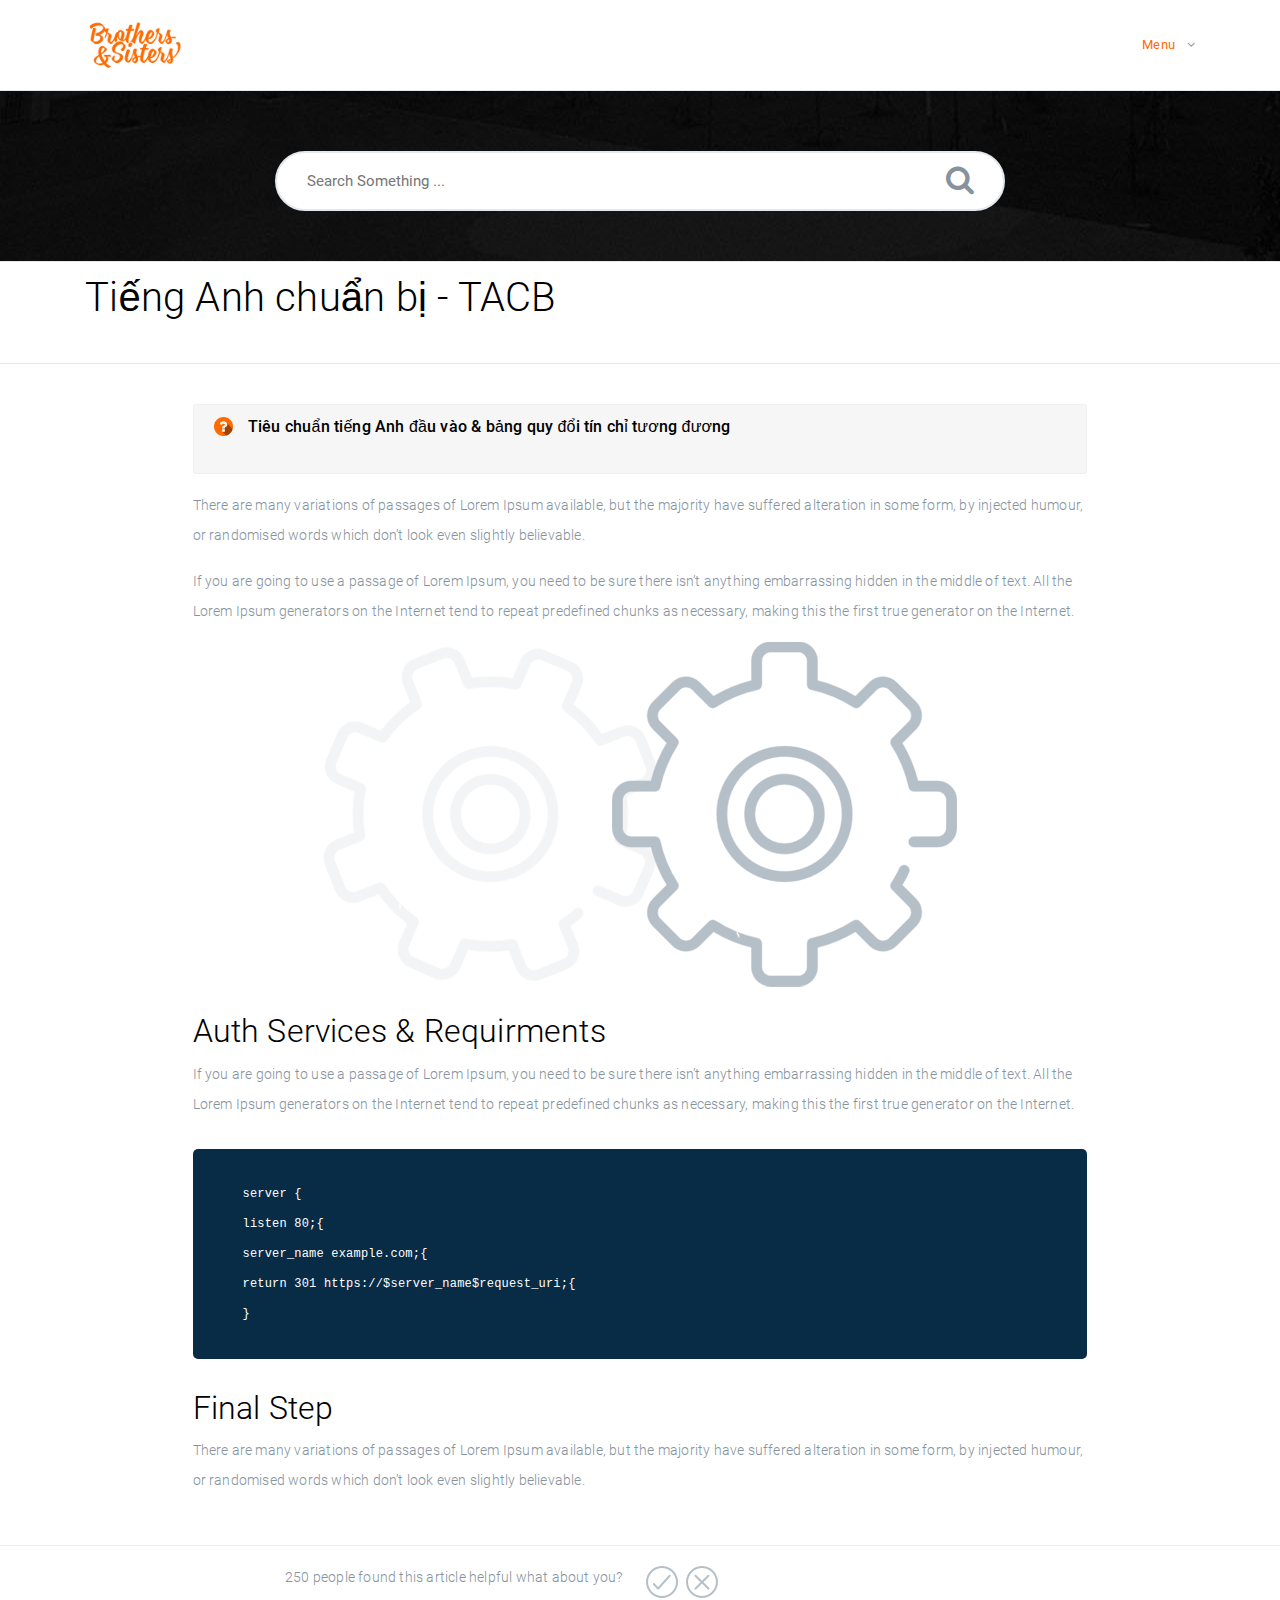
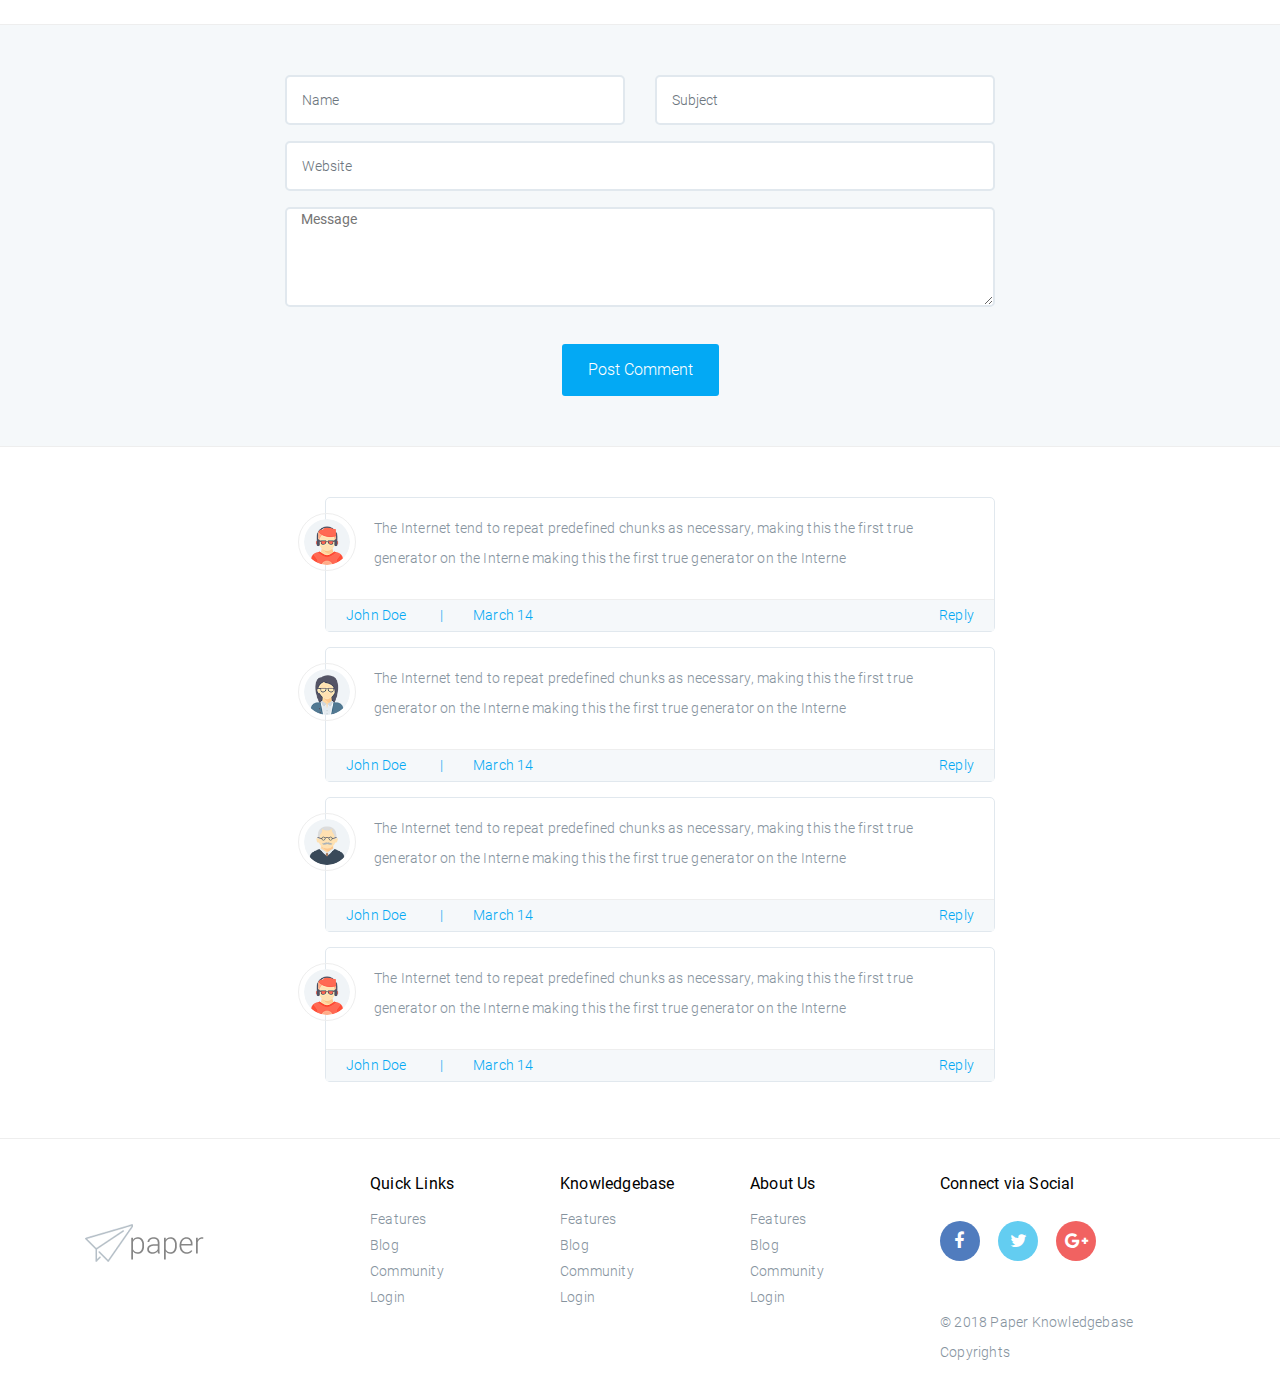
<file: tacb.html>
<!DOCTYPE html>
<html lang="en">
<head>
    <meta charset="utf-8">
    <meta name="viewport" content="width=device-width, initial-scale=1, shrink-to-fit=no">
    <meta name="description" content="">
    <meta name="author" content="">
    <link rel="icon" href="assets/img/basic/File-Brother_Sister full or.png" type="image/x-icon">
    <title>Q&A TACB</title>
    <!-- CSS -->
    <link rel="stylesheet" href="assets/css/app.css">
    <style>
        .loader {
            position: fixed;
            left: 0;
            top: 0;
            width: 100%;
            height: 100%;
            background-color: #F5F8FA;
            z-index: 9998;
            text-align: center;
        }

        .plane-container {
            position: absolute;
            top: 50%;
            left: 50%;
        }
    </style>
</head>
<body>
<!-- Pre loader -->
<div id="loader" class="loader">
    <div class="plane-container">
        <div class="l-s-2 blink">LOADING</div>
    </div>
</div>

<div id="app" class="paper-loading">
<main class="single single-knowledgebase">
    <!-- Header -->
<nav class="mainnav navbar navbar-default justify-content-between">
    <div class="container relative">
        <a class="offcanvas dl-trigger paper-nav-toggle" data-toggle="offcanvas"
            aria-expanded="false" aria-label="Toggle navigation">
            <i></i>
        </a>
        <a class="navbar-brand" href="index.html">
            <img class="d-inline-block align-top" alt="Logo Brothers and Sisters" style="width: 20%" src="assets/img/basic/File-Brother_Sister full or.png">
        </a>
        <div class="paper_menu">
            <div id="dl-menu" class="xv-menuwrapper responsive-menu">
    <ul class="dl-menu align-items-center">
        <li class="parent"><a style="color:#ff6b00" href="#">Menu</a>
            <ul class="lg-submenu">
                <li><a> Lịch trình TSV</a>
                <li><a> TACB</a>
                <li><a> Giấy tờ và học phí</a>
                <li><a> Documentation</a>
            </li>
            </ul>
        </li>
<!-- Login modal -->
        </div>
    </div>
</nav>
    <div class="search-section">
        <div class="masthead single-masthead">
            <div class="container">
                <div class="row">
                    <div class="col-lg-8 mx-md-auto">
                        <form>
                            <input type="text" class="search-field" placeholder="Search Something ... ">
                            <button type="submit"><i class="icon icon-search"></i>
                            </button>
                        </form>
                    </div>
                </div>
            </div>
        </div>
    </div>
    <!-- Breadcrumbs -->
    <div class="breadcrumbs">
        <div class="container">
            <ol>
                <li class="active" > <h1 >Tiếng Anh chuẩn bị - TACB</h1></li>
            </ol>
        </div>
    </div>
    <!-- Main Content -->
    <div class="content-wrapper">
        <div class="container">
            <div class="col-lg-10 mx-md-auto ">
                <article class="post">
                    <div class="alert alert-info" role="alert">
                        <div class="dropdown">
                            <div class="row">
                                <div class="col-md-1">
                                    <img class="d-inline-block; align-items-center" alt="Dropdown" style="width: 80px" src="assets/img/icon/question-mark.png">
                                </div>
                                <div class="footer-links">
                                    <h6><strong>Tiêu chuẩn tiếng Anh đầu vào & bảng quy đổi tín chỉ tương đương</strong></h6>
                                </div>
                        </div>
                        <div class="dropdown-content"></a>
                            <p>Hello World!</p>
                        </div>
                    </div>
                    </div>
                    <p>There are many variations of passages of Lorem Ipsum available, but the
                        majority have suffered alteration in some form, by injected humour, or
                        randomised words which don&#x2019;t look even slightly believable.</p>
                    <p>If you are going to use a passage of Lorem Ipsum, you need to be sure
                        there isn&#x2019;t anything embarrassing hidden in the middle of text.
                        All the Lorem Ipsum generators on the Internet tend to repeat predefined
                        chunks as necessary, making this the first true generator on the Internet.</p>
                    <div
                            class="text-center">
                        <img src="assets/img/dummy/connection.png" alt="">
                    </div>
                    <h2>Auth Services &amp; Requirments</h2>
                    <p>If you are going to use a passage of Lorem Ipsum, you need to be sure
                        there isn&#x2019;t anything embarrassing hidden in the middle of text.
                        All the Lorem Ipsum generators on the Internet tend to repeat predefined
                        chunks as necessary, making this the first true generator on the Internet.</p>
                    <blockquote>server {
                        <br>listen 80;{
                        <br>server_name example.com;{
                        <br>return 301 https://$server_name$request_uri;{
                        <br>}
                        <br>
                    </blockquote>
                    <h2>Final Step</h2>
                    <p>There are many variations of passages of Lorem Ipsum available, but the
                        majority have suffered alteration in some form, by injected humour, or
                        randomised words which don&#x2019;t look even slightly believable.</p>
                </article>
            </div>
        </div>
        <div class="feedback">
            <div class="container">
                <div class="col-lg-8 mx-md-auto">
                    <p><span class="count">250 people found this article helpful what about you?</span>
                        <a
                                class="feedback-btn" href="#"><span class="icon-yes"></span>
                        </a> <a class="feedback-btn" href="#"><span class="icon-not"></span></a>
                    </p>
                </div>
            </div>
        </div>
        <div class="post-comments">
            <div class="container">
                <div class="col-xl-8 mx-lg-auto">
                    <form>
                        <div class="row">
                            <div class="col-lg-6">
                                <div class="form-group">
                                    <input type="text" class="form-control form-control-lg" placeholder="Name">
                                </div>
                            </div>
                            <div class="col-lg-6">
                                <div class="form-group">
                                    <input type="text" class="form-control form-control-lg" placeholder="Subject">
                                </div>
                            </div>
                        </div>
                        <div class="row">
                            <div class="col-lg-12">
                                <div class="form-group">
                                    <input type="text" class="form-control form-control-lg" placeholder="Website">
                                </div>
                            </div>
                            <div class="col-lg-12">
                                <div class="form-group">
                                    <textarea class="form-control-lg" placeholder="Message"></textarea>
                                </div>
                            </div>
                        </div>
                        <div class="row">
                            <div class="col-lg-12">
                                <input type="submit" class="btn btn-primary btn-lg" value="Post Comment">
                            </div>
                        </div>
                    </form>
                </div>
            </div>
        </div>
        <div class="container">
            <div class="col-xl-8 mx-lg-auto">
                <div class="comments">
                    <ol class="comment-list">
                        <li id="comment-1" class="comment"><a class="float-left" href="#">
                            <img class="avatar" src="assets/img/dummy/u4.png" alt=""> </a>
                            <div
                                    class="media-body description">
                                <p>The Internet tend to repeat predefined chunks as necessary, making this
                                    the first true generator on the Interne making this the first true generator
                                    on the Interne</p>
                            </div>
                            <ul class="comments-meta">
                                <li><a class="url" rel="external nofollow" href="#">John Doe</a>
                                </li>
                                <li><a href="#">
                                    <time datetime="2013-03-14T11:30:33+00:00">March 14</time>
                                </a>
                                </li>
                                <li class="reply"><a href="#" class="comment-reply-link" rel="nofollow">Reply</a>
                                </li>
                            </ul>
                            <!--/.media-body -->
                        </li>
                        <!-- #comment-## -->
                        <li id="comment-2" class="comment"><a class="float-left" href="#">
                            <img class="avatar" src="assets/img/dummy/u2.png" alt="">
                        </a>
                            <div class="media-body description">
                                <p>The Internet tend to repeat predefined chunks as necessary, making this
                                    the first true generator on the Interne making this the first true generator
                                    on the Interne</p>
                            </div>
                            <ul class="comments-meta">
                                <li><a class="url" rel="external nofollow" href="#">John Doe</a>
                                </li>
                                <li><a href="#">
                                    <time datetime="2013-03-14T11:30:33+00:00">March 14</time>
                                </a>
                                </li>
                                <li class="reply"><a href="#" class="comment-reply-link" rel="nofollow">Reply</a>
                                </li>
                            </ul>
                            <!--/.media-body -->
                        </li>
                        <!-- #comment-## -->
                        <li id="comment-3" class="comment"><a class="float-left" href="#">
                            <img class="avatar" src="assets/img/dummy/u3.png" alt="">
                        </a>
                            <div class="media-body description">
                                <p>The Internet tend to repeat predefined chunks as necessary, making this
                                    the first true generator on the Interne making this the first true generator
                                    on the Interne</p>
                            </div>
                            <ul class="comments-meta">
                                <li><a class="url" rel="external nofollow" href="#">John Doe</a>
                                </li>
                                <li><a href="#">
                                    <time datetime="2013-03-14T11:30:33+00:00">March 14</time>
                                </a>
                                </li>
                                <li class="reply"><a href="#" class="comment-reply-link" rel="nofollow">Reply</a>
                                </li>
                            </ul>
                            <!--/.media-body -->
                        </li>
                        <!-- #comment-## -->
                        <li id="comment-4" class="comment"><a class="float-left" href="#">
                            <img class="avatar" src="assets/img/dummy/u4.png" alt="">
                        </a>
                            <div class="media-body description">
                                <p>The Internet tend to repeat predefined chunks as necessary, making this
                                    the first true generator on the Interne making this the first true generator
                                    on the Interne</p>
                            </div>
                            <ul class="comments-meta">
                                <li><a class="url" rel="external nofollow" href="#">John Doe</a>
                                </li>
                                <li><a href="#">
                                    <time datetime="2013-03-14T11:30:33+00:00">March 14</time>
                                </a>
                                </li>
                                <li class="reply"><a href="#" class="comment-reply-link" rel="nofollow">Reply</a>
                                </li>
                            </ul>
                            <!--/.media-body -->
                        </li>
                        <!-- #comment-## -->
                    </ol>
                    <!-- .comment-list -->
                </div>
            </div>
        </div>
    </div>
</main>
<footer>
    <div class="container">
        <div class="row">
            <div class=" col-lg-2 col-xl-3 col-12 responsive-phone"><a href="#" class="brand">
                <img src="assets/img/basic/logo.png" alt="Knowledge">
                <span class="circle"></span>
            </a>
            </div>
            <div class="col-6  col-md-4 col-lg-2">
                <h6>Quick Links</h6>
                <ul class="footer-links">
                    <li><a href="#">Features</a>
                    </li>
                    <li><a href="#">Blog</a>
                    </li>
                    <li><a href="#">Community</a>
                    </li>
                    <li><a href="login.html">Login</a>
                    </li>
                </ul>
            </div>
            <div class="col-6  col-md-4 col-lg-2">
                <h6>Knowledgebase</h6>
                <ul class="footer-links">
                    <li><a href="#">Features</a>
                    </li>
                    <li><a href="#">Blog</a>
                    </li>
                    <li><a href="#">Community</a>
                    </li>
                    <li><a href="login.html">Login</a>
                    </li>
                </ul>
            </div>
            <div class="col-6  col-md-4 col-lg-2">
                <h6>About Us</h6>
                <ul class="footer-links">
                    <li><a href="#">Features</a>
                    </li>
                    <li><a href="#">Blog</a>
                    </li>
                    <li><a href="#">Community</a>
                    </li>
                    <li><a href="login.html">Login</a>
                    </li>
                </ul>
            </div>
            <div class="col-6 col-md-12 col-12 col-xl-3 responsive-phone">
                <h6>Connect via Social</h6>
                <ul class="social">
                    <li class="facebook"><a href="#"><i class="icon icon-facebook"></i></a>
                    </li>
                    <li class="twitter"><a href="#"><i class="icon icon-twitter"></i></a>
                    </li>
                    <li class="gplus"><a href="#"><i class="icon icon-google-plus"></i></a>
                    </li>
                </ul>
                <div class="copyrights">
                    <p>&#xA9; 2018 Paper Knowledgebase Copyrights</p>
                </div>
            </div>
        </div>
    </div>
</footer>
<!-- Login modal -->
<div class="modal fade" id="modalLogin" tabindex="-1" role="dialog" aria-labelledby="modalLogin">
    <div class="modal-dialog width-400" role="document">
        <div class="modal-content no-r "><a href="#" data-dismiss="modal" aria-label="Close"
                                            class="paper-nav-toggle active"><i></i></a>
            <div
                    class="modal-body no-p">
                <div class="text-center p-40 p-b-0">
                    <img src="assets/img/dummy/u4.png" alt="">
                    <h3>Welcome Back</h3>
                    <p class="p-t-b-20">Hey Soldier welcome back signin now there is lot of new stuff waiting
                        for you</p>
                </div>
                <div class="light p-40 b-t-b">
                    <form action="dashboard2.html">
                        <div class="form-group has-icon"><i class="icon-envelope-o"></i>
                            <input type="text" class="form-control form-control-lg"
                                   placeholder="Email Address">
                        </div>
                        <div class="form-group has-icon"><i class="icon-user-secret"></i>
                            <input type="text" class="form-control form-control-lg"
                                   placeholder="Password">
                        </div>
                        <input type="submit" class="btn btn-primary btn-lg btn-block" value="Log In">
                        <small class="forget-pass">Have you forgot your username or password ?</small>
                    </form>
                </div>
                <div class="p-40"><a href="#" class="btn btn-lg btn-block btn-social facebook">
                    <i class="icon-facebook"></i> Login with Facebook
                </a>
                    <a href="#" class="btn btn-lg btn-block btn-social twitter">

                        <i class="icon-twitter"></i> Login with Twitter

                    </a>
                </div>
            </div>
        </div>
    </div>
</div>
<!-- SignUp modal -->
<div class="modal fade" id="modalSignUp" tabindex="-1" role="dialog" aria-labelledby="modalSignUp">
    <div class="modal-dialog modal-lg" role="document">
        <div class="modal-content no-r "><a href="#" data-dismiss="modal" aria-label="Close"
                                            class="paper-nav-toggle active"><i></i></a>
            <div
                    class="modal-body no-p">
                <div class="row">
                    <div class="col-lg-5 grid">
                        <div class="p-40">
                            <h5 class="p-t-40">Sign Up Using Social Account</h5>
                            <p class="p-t-b-20">Hey Soldier welcome back signin now there is lot of new stuff waiting
                                for you</p> <a href="#" class="btn btn-lg btn-block btn-social facebook">
                            <i class="icon-facebook"></i> Login with Facebook
                        </a>
                            <a href="#" class="btn btn-lg btn-block btn-social twitter">

                                <i class="icon-twitter"></i> Login with Twitter

                            </a>
                        </div>
                    </div>
                    <div class="col-lg-7">
                        <div class="light p-t-b-40">
                            <div class="p-40">
                                <h5 class="p-b-20">Create New User Account</h5>
                                <form action="dashboard2.html ">
                                    <div class="form-group has-icon"><i class="icon-user-circle"></i>
                                        <input type="text" class="form-control form-control-lg"
                                               placeholder="Your Name">
                                    </div>
                                    <div class="form-group has-icon"><i class="icon-envelope-o"></i>
                                        <input type="text" class="form-control form-control-lg"
                                               placeholder="Email Address">
                                    </div>
                                    <div class="form-group has-icon"><i class="icon-user-secret"></i>
                                        <input type="text" class="form-control form-control-lg"
                                               placeholder="Password">
                                    </div>
                                    <div class="form-group has-icon"><i class="icon-repeat"></i>
                                        <input type="text" class="form-control form-control-lg"
                                               placeholder="Confirm Password">
                                    </div>
                                    <input type="submit" class="btn btn-primary btn-lg btn-block" value="Sign Up Now">
                                    <p class="forget-pass">A verification email wil be sent to you</p>
                                </form>
                            </div>
                        </div>
                    </div>
                </div>
            </div>
        </div>
    </div>
</div>
</div>
<!--End Page page_wrrapper -->
<script src="assets/js/app.js"></script>

</body>
</html>
</file>
